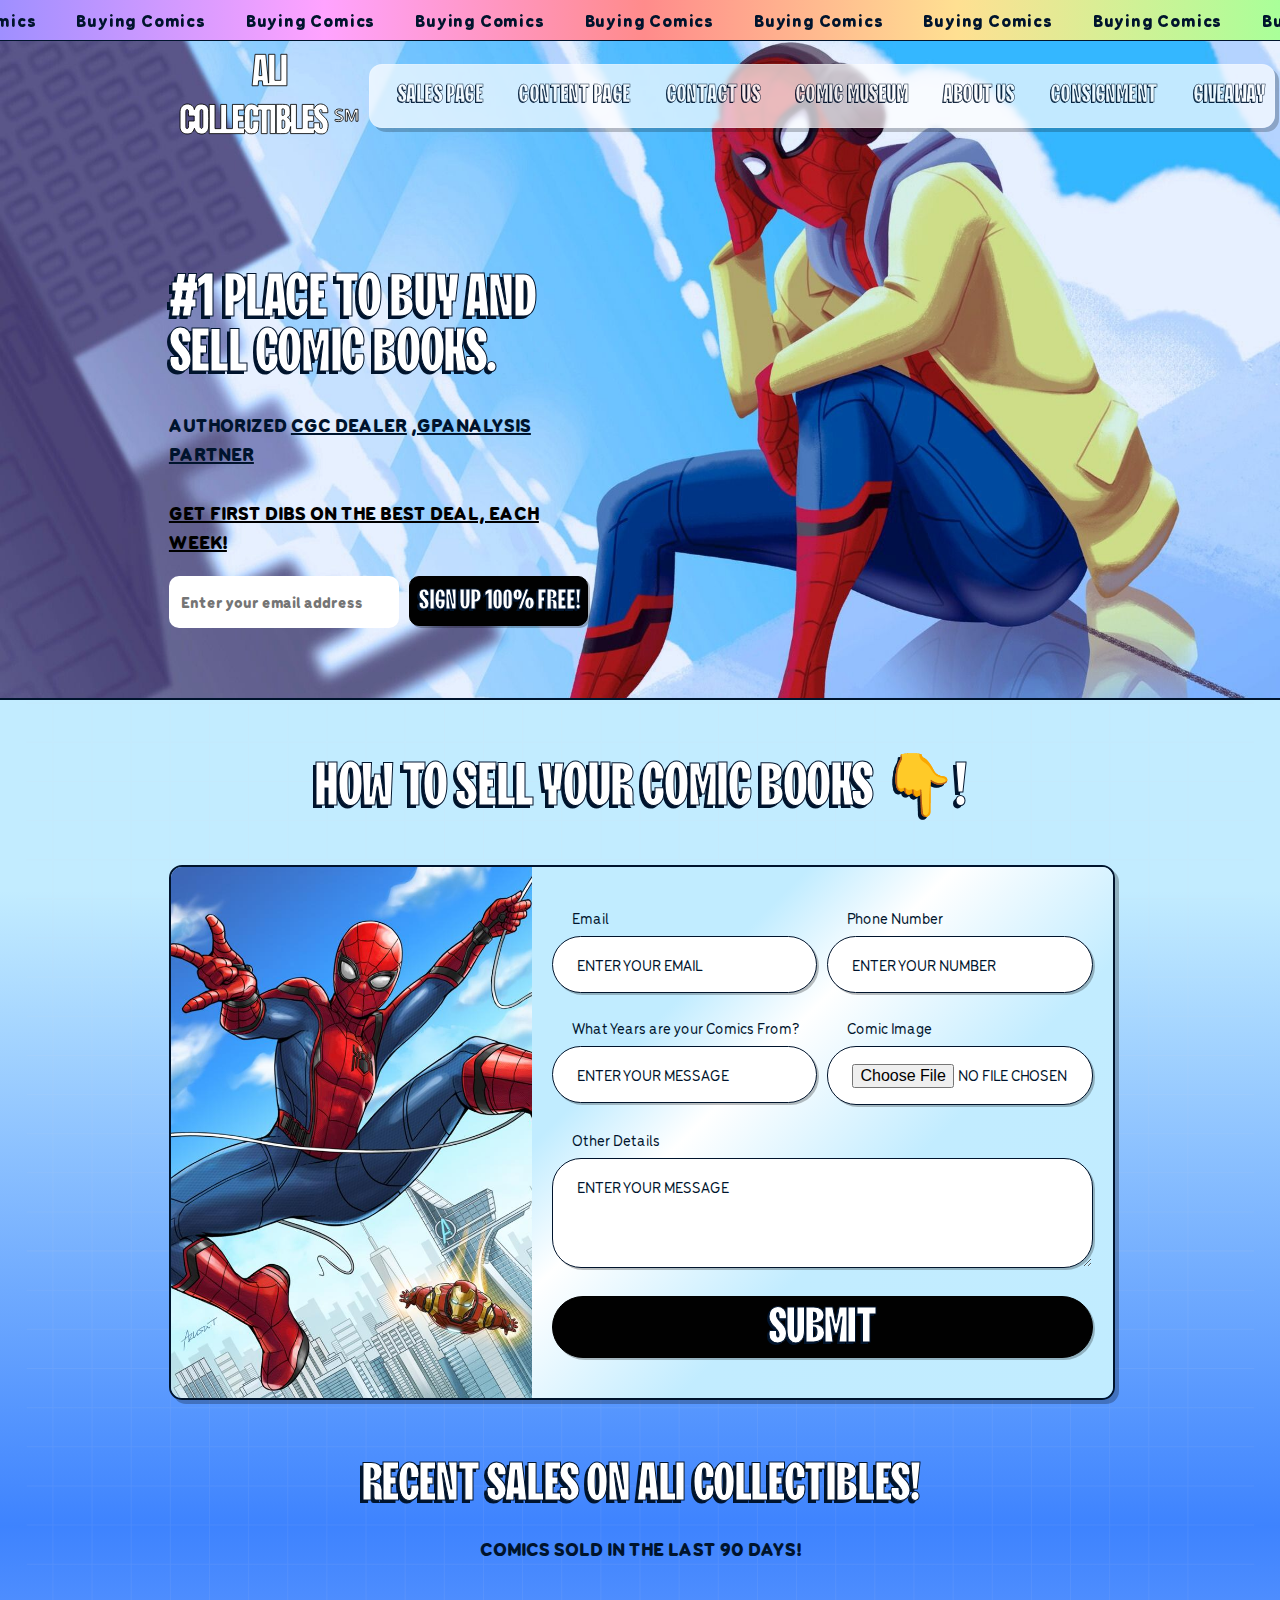
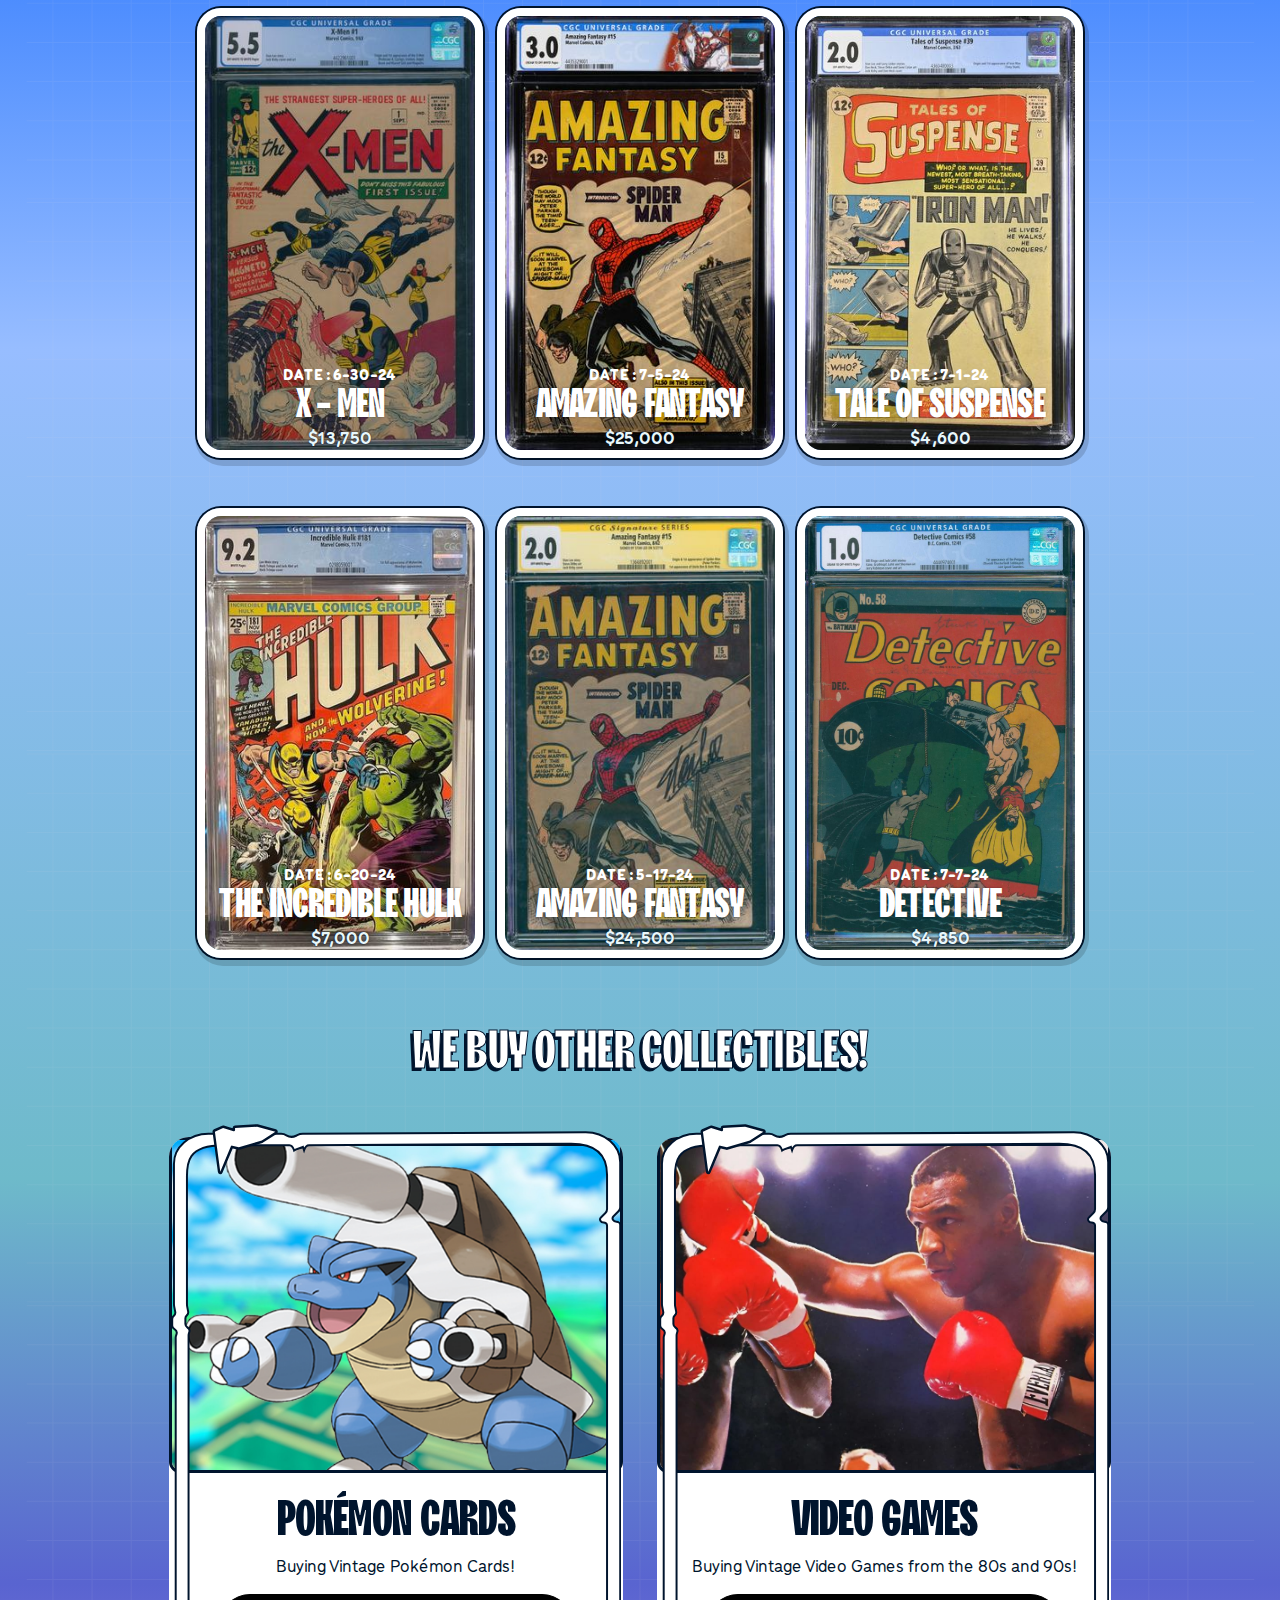
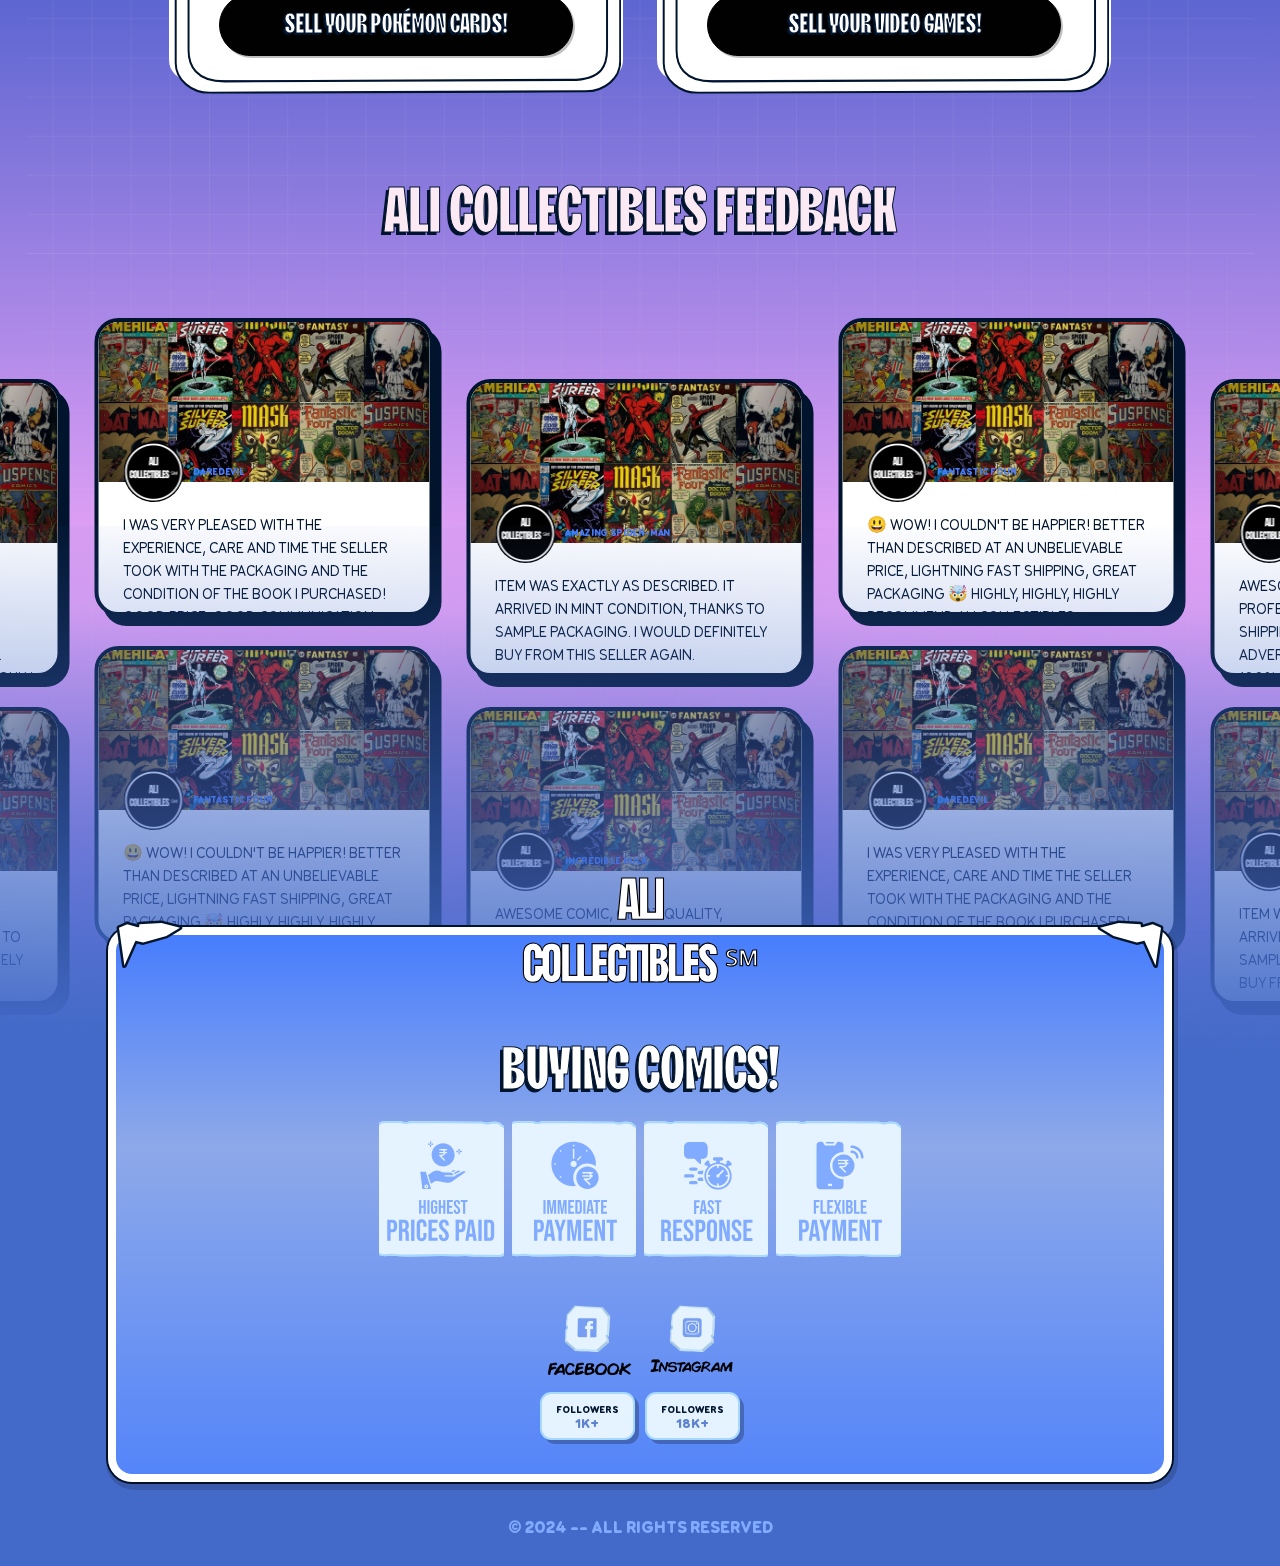
<file: index.html>
<!DOCTYPE html>
<html lang="en">

<head>
  <link rel="stylesheet" href="css/font.css" />
  <meta charset="UTF-8" />
  <meta name="viewport" content="width=device-width, initial-scale=1.0" />
  <title>Ali Collectibles | #1 place to buy and sell comic books.</title>
  <link rel="stylesheet" href="css/extra.css" />
  <link rel="stylesheet" href="css/style.css" />
</head>

<body>
  <header class="heroSection">
    <section class="announcementBar">
      <div class="announcementContent">
        <div class="announcementText">
          <a class="announcementLink" target="_blank">Buying Comics</a>
        </div>
        <div class="announcementText" aria-hidden="true">
          <a class="announcementLink" target="_blank">Buying Comics</a>
        </div>
        <div class="announcementText" aria-hidden="true">
          <a class="announcementLink" target="_blank">Buying Comics</a>
        </div>
        <div class="announcementText" aria-hidden="true">
          <a class="announcementLink" target="_blank">Buying Comics</a>
        </div>
        <div class="announcementText">
          <a class="announcementLink" target="_blank">Buying Comics</a>
        </div>
        <div class="announcementText" aria-hidden="true">
          <a class="announcementLink" target="_blank">Buying Comics</a>
        </div>
        <div class="announcementText" aria-hidden="true">
          <a class="announcementLink" target="_blank">Buying Comics</a>
        </div>
        <div class="announcementText" aria-hidden="true">
          <a class="announcementLink" target="_blank">Buying Comics</a>
        </div>
        <div class="announcementText">
          <a class="announcementLink" target="_blank">Buying Comics</a>
        </div>
        <div class="announcementText" aria-hidden="true">
          <a class="announcementLink" target="_blank">Buying Comics</a>
        </div>
        <div class="announcementText" aria-hidden="true">
          <a class="announcementLink" target="_blank">Buying Comics</a>
        </div>
        <div class="announcementText" aria-hidden="true">
          <a class="announcementLink" target="_blank">Buying Comics</a>
        </div>
      </div>
    </section>

    <nav class="max-width" id="myHeader">
      <div class="desktopHeader">
        <a class="logo" href="/">
          <img src="assets/svg/logo.svg" alt="Ali Collectibles Logo" />
        </a>
        <div class="headerNav">
          <a class="navLink" href="https://www.instagram.com/alicollectibles/" target="_blank">Sales Page</a>
          <a class="navLink" href="https://www.instagram.com/kryptonite/" target="_blank">Content Page </a>
          <a class="navLink" href="/contact-us.html">Contact Us</a>
          <a class="navLink" href="/comic-museum.html">Comic Museum</a>
          <a class="navLink" href="/about-us.html">About Us</a>
          <a class="navLink" href="/consignment.html">Consignment</a>
          <a class="navLink" href="/giveaway.html">Giveaway</a>

        </div>
      </div>

      <div class="mobileHeader">
        <div class="expandedMenu" id="expandedMenu">
          <div class="expandedMenuContent">
            <a class="menuLink" href="https://www.instagram.com/alicollectibles/" target="_blank">Sales Page</a>
            <a class="menuLink" href="https://www.instagram.com/kryptonite/" target="_blank">Content Page </a>
            <a class="menuLink" href="/contact-us.html">Contact Us</a>
            <a class="menuLink" href="/comic-museum.html">Comic Museum</a>
            <a class="menuLink" href="/about-us.html">About Us</a>
            <a class="menuLink" href="/consignment.html">Consignment</a>
            <a class="menuLink" href="/giveaway.html">Giveaway</a>
          </div>
        </div>
        <div class="humBurger" id="humBurgerIcon">
          <svg width="45" height="40" viewBox="0 0 45 40" fill="none" xmlns="http://www.w3.org/2000/svg">
            <path d="M13 13H32" stroke="#33336C" stroke-width="3" stroke-linecap="round" class="line line1"></path>
            <path d="M13 20H32" stroke="#33336C" stroke-width="3" stroke-linecap="round" class="line line2"></path>
            <path d="M13 27H32" stroke="#33336C" stroke-width="3" stroke-linecap="round" class="line line3"></path>
          </svg>
        </div>
        <a class="logo" href="/">
          <img src="assets/svg/logo.svg" alt="Ali Collectibles Logo" />
        </a>
      </div>
    </nav>
    <div class="max-width hero-wrapper">
      <div class="hero-content">
        <div class="heading">#1 place to buy and sell comic books.
        </div>
        <div class="subheading">Authorized <a href="https://www.cgccomics.com/"><u>CGC Dealer</u></a> ,<a
            href="https://comics.gpanalysis.com/"><u>GPAnalysis Partner</u></a>
        </div>
        <div class="newsletterContainer">
          <div class="subheading"><u>Get first dibs on the best
              deal, each week!</u>
          </div>
          <div class="newsletter">
            <input type="email" placeholder="Enter your email address">
            <button class="pink-btn"><span>Sign up 100% Free!
              </span></button>
          </div>
        </div>
      </div>
    </div>
  </header>

  <div class="view-home">
    <section class="max-width" id="buyingForm">
      <div class="heading" style="margin:50px auto; text-align: center;">How to Sell your Comic Books 👇!</div>
      <div class="contact-container">
        <div class="contact-image"></div>
        <div class="contact-form">
          <form>
            <div class="inputGroup">
              <div style="width: 100%;">
                <label for="email">Email</label>
                <input type="email" id="email" name="email" placeholder="Enter your Email" required>
              </div>
              <div style="width: 100%;">
                <label for="number">Phone Number</label>
                <input type="text" id="number" name="number" placeholder="Enter your Number" required>
              </div>
            </div>
            <div class="inputGroup">
              <div style="width: 100%;">
                <label for="date">What Years are your Comics From?</label>
                <input required="" type="text" name="date" id="date" placeholder="Enter Your Message">
              </div>
              <div style="width: 100%;">
                <label for="file">Comic Image</label>
                <input type="file" name="file" id="file" accept=".jpg, .jpeg, .png, .mp4, .webp">
              </div>
            </div>
            <div style="width: 100%;">
              <label for="message">Other Details</label>
              <textarea id="message" name="message" placeholder="Enter your Message" required></textarea>
            </div>
            <button class="pink-btn"><span>Submit
              </span></button>
          </form>
        </div>
      </div>
    </section>

    <section class="max-width">
      <div class="pudgy-sale">
        <div class="inner-content">
          <div class="heading">Recent Sales on Ali Collectibles!</div>
          <div class="subheading" style="padding: 15px 0;">
            Comics Sold in the Last 90 Days!
          </div>
        </div>
        <div class="blocks">
          <a class="card-wrapper">
            <span>
              <div class="block">
                <div class="img-wrapper">
                  <img alt="comic" src="assets/images/comic/one.jpg"> <img alt="comic"
                    src="assets/images/comic/hoverOne.jpg">
                </div>
                <div class="block-inner">
                  <p class="type">Date : 6-30-24</p>
                  <p class="name">X - MEN</p>
                  <div class="price">
                    <p>
                      $13,750
                    </p>
                  </div>
                  <button class="pink-btn">
                    <span onclick="window.location.href='#buyingForm'">
                      Sell Your Collection
                    </span>
                  </button>
                </div>
              </div>
            </span>
          </a>
          <a class="card-wrapper">
            <span>
              <div class="block">
                <div class="img-wrapper">
                  <img alt="comic" src="assets/images/comic/two.jpg"> <img alt="comic"
                    src="assets/images/comic/hoverTwo.jpg">
                </div>
                <div class="block-inner">
                  <p class="type">Date : 7-5-24 </p>
                  <p class="name">Amazing Fantasy</p>
                  <div class="price">
                    <p>
                      $25,000
                    </p>
                  </div>
                  <button class="pink-btn">
                    <span onclick="window.location.href='#buyingForm'">
                      Sell Your Collection
                    </span>
                  </button>
                </div>
              </div>
            </span>
          </a>
          <a class="card-wrapper">
            <span>
              <div class="block">
                <div class="img-wrapper">
                  <img alt="comic" src="assets/images/comic/three.jpg">
                  <img alt="comic" src="assets/images/comic/hoverThree.jpg">
                </div>
                <div class="block-inner">
                  <p class="type">Date : 7-1-24</p>
                  <p class="name">Tale Of Suspense</p>
                  <div class="price">
                    <p>
                      $4,600
                    </p>
                  </div>
                  <button class="pink-btn">
                    <span onclick="window.location.href='#buyingForm'">
                      Sell Your Collection
                    </span>
                  </button>
                </div>
              </div>
            </span>
          </a>
          <a class="card-wrapper">
            <span>
              <div class="block">
                <div class="img-wrapper">
                  <img alt="comic" src="assets/images/comic/four.jpg">
                  <img alt="comic" src="assets/images/comic/hoverFour.jpg">
                </div>
                <div class="block-inner">
                  <p class="type">Date : 6-20-24</p>
                  <p class="name">The Incredible Hulk</p>
                  <div class="price">
                    <p>
                      $7,000
                    </p>
                  </div>
                  <button class="pink-btn">
                    <span onclick="window.location.href='#buyingForm'">
                      Sell Your Collection
                    </span>
                  </button>
                </div>
              </div>
            </span>
          </a>
          <a class="card-wrapper">
            <span>
              <div class="block">
                <div class="img-wrapper">
                  <img alt="comic" src="assets/images/comic/five.jpg">
                  <img alt="comic" src="assets/images/comic/hoverFive.jpg">
                </div>
                <div class="block-inner">
                  <p class="type">Date : 5-17-24 </p>
                  <p class="name">Amazing Fantasy</p>
                  <div class="price">
                    <p>
                      $24,500
                    </p>
                  </div>
                  <button class="pink-btn">
                    <span onclick="window.location.href='#buyingForm'">
                      Sell Your Collection
                    </span>
                  </button>
                </div>
              </div>
            </span>
          </a>
          <a class="card-wrapper">
            <span>
              <div class="block">
                <div class="img-wrapper">
                  <img alt="comic" src="assets/images/comic/six.jpg">
                  <img alt="comic" src="assets/images/comic/hoverSix.jpg">
                </div>
                <div class="block-inner">
                  <p class="type">Date : 7-7-24</p>
                  <p class="name">Detective</p>
                  <div class="price">
                    <p>
                      $4,850
                    </p>
                  </div>
                  <button class="pink-btn">
                    <span onclick="window.location.href='#buyingForm'">
                      Sell Your Collection
                    </span>
                  </button>
                </div>
              </div>
            </span>
          </a>
        </div>
      </div>
    </section>

    <section class="max-width">
      <div class="inner-content">
        <div class="heading">We Buy Other Collectibles!</div>
      </div>
      <div class="fifty-fifty-tiles">
        <div class="tile-wrapper">
          <a class="tile">
            <img src="assets/svg/tile.svg" alt="" class="frame">
            <div class="tile-inner">
              <div class="top">
                <img alt="New Releases" src="assets/images/pokemonCard.webp">
              </div>
              <div class="bottom">
                <p class="title">Pokémon Cards</p>
                <p class="copy">Buying Vintage Pokémon Cards!</p>
                <button class="pink-btn">
                  <span onclick="window.location.href='#buyingForm'">
                    Sell your Pokémon Cards!
                  </span></button>
              </div>
            </div>
          </a>


          <a class="tile">
            <img src="assets/svg/tile.svg" alt="" class="frame">
            <div class="tile-inner">
              <div class="top">
                <img alt="New Releases" src="assets/images/mike.jpg">
              </div>
              <div class="bottom">
                <p class="title">Video Games</p>
                <p class="copy">Buying Vintage Video Games from the 80s and 90s!</p>
                <button class="pink-btn"><span onclick="window.location.href='#buyingForm'">Sell your Video Games!
                  </span></button>
              </div>
            </div>
          </a>
        </div>
      </div>
    </section>
    <section class="footer">
      <footer>
        <div class="top">
          <p class="footer-header" style="margin: 20px auto !important;">Ali Collectibles Feedback</p>
        </div>
        <div class="marquee footer-marquee" style="margin-top: 20px;">
          <div class="inner">
            <div class="group">
              <div class="block-wrapper">
                <div class="block">
                  <img src="assets/images/review.jpg">
                  <div class="top-block">
                    <div class="img-wrapper">
                      <img src="assets/images/user/four.png">
                    </div>
                    <div class="text-wrapper">
                      <p>Fantastic Four</p>
                    </div>
                  </div>
                  <p class="copy">😃 WOW! I couldn't be happier! Better than described at an unbelievable price,
                    Lightning fast shipping, great packaging 🤯 highly, Highly, HIGHLY RECOMMEND ALI COLLECTIBLES ⭐⭐⭐⭐⭐
                    Thank you so much ✌️
                  </p>
                </div>
                <div class="block">
                  <img src="assets/images/review.jpg">
                  <div class="top-block">
                    <div class="img-wrapper">
                      <img src="assets/images/user/three.png">
                    </div>
                    <div class="text-wrapper">
                      <p>Daredevil</p>
                    </div>
                  </div>
                  <p class="copy">I was very pleased with the experience, care and time the seller took with the
                    packaging and the condition of the book I purchased! Good price, good communication and quick
                    shipping. I appreciate everything!!
                  </p>
                </div>
              </div>
              <div class="block-wrapper">
                <div class="block">
                  <img src="assets/images/review.jpg">
                  <div class="top-block">
                    <div class="img-wrapper">
                      <img src="assets/images/user/two.png">
                    </div>
                    <div class="text-wrapper">
                      <p>INCREDIBLE HULK
                      </p>
                    </div>
                  </div>
                  <p class="copy">Awesome Comic, Great Quality, Professional packaging and shipping. Book was just as
                    advertised and delivered on time. 100% top notch experience and Highly recommend buying from this
                    seller if you are looking to add to your collection.
                  </p>
                </div>
                <div class="block">
                  <img src="assets/images/review.jpg">
                  <div class="top-block">
                    <div class="img-wrapper">
                      <img src="assets/images/user/one.png">
                    </div>
                    <div class="text-wrapper">
                      <p>Amazing Spider-Man
                      </p>
                    </div>
                  </div>
                  <p class="copy">Item was exactly as described. It arrived in mint condition, thanks to sample
                    packaging. I would definitely buy from this seller again.
                  </p>
                </div>
              </div>
              <div class="block-wrapper">
                <div class="block">
                  <img src="assets/images/review.jpg">
                  <div class="top-block">
                    <div class="img-wrapper">
                      <img src="assets/images/user/three.png">
                    </div>
                    <div class="text-wrapper">
                      <p>Daredevil</p>
                    </div>
                  </div>
                  <p class="copy">I was very pleased with the experience, care and time the seller took with the
                    packaging and the condition of the book I purchased! Good price, good communication and quick
                    shipping. I appreciate everything!!
                  </p>
                </div>
                <div class="block">
                  <img src="assets/images/review.jpg">
                  <div class="top-block">
                    <div class="img-wrapper">
                      <img src="assets/images/user/four.png">
                    </div>
                    <div class="text-wrapper">
                      <p>Fantastic Four</p>
                    </div>
                  </div>
                  <p class="copy">😃 WOW! I couldn't be happier! Better than described at an unbelievable price,
                    Lightning fast shipping, great packaging 🤯 highly, Highly, HIGHLY RECOMMEND ALI COLLECTIBLES ⭐⭐⭐⭐⭐
                    Thank you so much ✌️
                  </p>
                </div>
              </div>
              <div class="block-wrapper">
                <div class="block">
                  <img src="assets/images/review.jpg">
                  <div class="top-block">
                    <div class="img-wrapper">
                      <img src="assets/images/user/one.png">
                    </div>
                    <div class="text-wrapper">
                      <p>Amazing Spider-Man
                      </p>
                    </div>
                  </div>
                  <p class="copy">Item was exactly as described. It arrived in mint condition, thanks to sample
                    packaging. I would definitely buy from this seller again.
                  </p>
                </div>
                <div class="block">
                  <img src="assets/images/review.jpg">
                  <div class="top-block">
                    <div class="img-wrapper">
                      <img src="assets/images/user/two.png">
                    </div>
                    <div class="text-wrapper">
                      <p>INCREDIBLE HULK
                      </p>
                    </div>
                  </div>
                  <p class="copy">Awesome Comic, Great Quality, Professional packaging and shipping. Book was just as
                    advertised and delivered on time. 100% top notch experience and Highly recommend buying from this
                    seller if you are looking to add to your collection.
                  </p>
                </div>
              </div>
              <div class="block-wrapper">
                <div class="block">
                  <img src="assets/images/review.jpg">
                  <div class="top-block">
                    <div class="img-wrapper">
                      <img src="assets/images/user/four.png">
                    </div>
                    <div class="text-wrapper">
                      <p>Fantastic Four</p>
                    </div>
                  </div>
                  <p class="copy">😃 WOW! I couldn't be happier! Better than described at an unbelievable price,
                    Lightning fast shipping, great packaging 🤯 highly, Highly, HIGHLY RECOMMEND ALI COLLECTIBLES ⭐⭐⭐⭐⭐
                    Thank you so much ✌️
                  </p>
                </div>
                <div class="block">
                  <img src="assets/images/review.jpg">
                  <div class="top-block">
                    <div class="img-wrapper">
                      <img src="assets/images/user/three.png">
                    </div>
                    <div class="text-wrapper">
                      <p>Daredevil</p>
                    </div>
                  </div>
                  <p class="copy">I was very pleased with the experience, care and time the seller took with the
                    packaging and the condition of the book I purchased! Good price, good communication and quick
                    shipping. I appreciate everything!!
                  </p>
                </div>
              </div>
              <div class="block-wrapper">
                <div class="block">
                  <img src="assets/images/review.jpg">
                  <div class="top-block">
                    <div class="img-wrapper">
                      <img src="assets/images/user/two.png">
                    </div>
                    <div class="text-wrapper">
                      <p>INCREDIBLE HULK
                      </p>
                    </div>
                  </div>
                  <p class="copy">Awesome Comic, Great Quality, Professional packaging and shipping. Book was just as
                    advertised and delivered on time. 100% top notch experience and Highly recommend buying from this
                    seller if you are looking to add to your collection.
                  </p>
                </div>
                <div class="block">
                  <img src="assets/images/review.jpg">
                  <div class="top-block">
                    <div class="img-wrapper">
                      <img src="assets/images/user/one.png">
                    </div>
                    <div class="text-wrapper">
                      <p>Amazing Spider-Man
                      </p>
                    </div>
                  </div>
                  <p class="copy">Item was exactly as described. It arrived in mint condition, thanks to sample
                    packaging. I would definitely buy from this seller again.
                  </p>
                </div>
              </div>
              <div class="block-wrapper">
                <div class="block">
                  <img src="assets/images/review.jpg">
                  <div class="top-block">
                    <div class="img-wrapper">
                      <img src="assets/images/user/three.png">
                    </div>
                    <div class="text-wrapper">
                      <p>Daredevil</p>
                    </div>
                  </div>
                  <p class="copy">I was very pleased with the experience, care and time the seller took with the
                    packaging and the condition of the book I purchased! Good price, good communication and quick
                    shipping. I appreciate everything!!
                  </p>
                </div>
                <div class="block">
                  <img src="assets/images/review.jpg">
                  <div class="top-block">
                    <div class="img-wrapper">
                      <img src="assets/images/user/four.png">
                    </div>
                    <div class="text-wrapper">
                      <p>Fantastic Four</p>
                    </div>
                  </div>
                  <p class="copy">😃 WOW! I couldn't be happier! Better than described at an unbelievable price,
                    Lightning fast shipping, great packaging 🤯 highly, Highly, HIGHLY RECOMMEND ALI COLLECTIBLES ⭐⭐⭐⭐⭐
                    Thank you so much ✌️
                  </p>
                </div>
              </div>
              <div class="block-wrapper">
                <div class="block">
                  <img src="assets/images/review.jpg">
                  <div class="top-block">
                    <div class="img-wrapper">
                      <img src="assets/images/user/one.png">
                    </div>
                    <div class="text-wrapper">
                      <p>Amazing Spider-Man
                      </p>
                    </div>
                  </div>
                  <p class="copy">Item was exactly as described. It arrived in mint condition, thanks to sample
                    packaging. I would definitely buy from this seller again.
                  </p>
                </div>
                <div class="block">
                  <img src="assets/images/review.jpg">
                  <div class="top-block">
                    <div class="img-wrapper">
                      <img src="assets/images/user/two.png">
                    </div>
                    <div class="text-wrapper">
                      <p>INCREDIBLE HULK
                      </p>
                    </div>
                  </div>
                  <p class="copy">Awesome Comic, Great Quality, Professional packaging and shipping. Book was just as
                    advertised and delivered on time. 100% top notch experience and Highly recommend buying from this
                    seller if you are looking to add to your collection.
                  </p>
                </div>
              </div>
              <div class="block-wrapper">
                <div class="block">
                  <img src="assets/images/review.jpg">
                  <div class="top-block">
                    <div class="img-wrapper">
                      <img src="assets/images/user/four.png">
                    </div>
                    <div class="text-wrapper">
                      <p>Fantastic Four</p>
                    </div>
                  </div>
                  <p class="copy">😃 WOW! I couldn't be happier! Better than described at an unbelievable price,
                    Lightning fast shipping, great packaging 🤯 highly, Highly, HIGHLY RECOMMEND ALI COLLECTIBLES ⭐⭐⭐⭐⭐
                    Thank you so much ✌️
                  </p>
                </div>
                <div class="block">
                  <img src="assets/images/review.jpg">
                  <div class="top-block">
                    <div class="img-wrapper">
                      <img src="assets/images/user/three.png">
                    </div>
                    <div class="text-wrapper">
                      <p>Daredevil</p>
                    </div>
                  </div>
                  <p class="copy">I was very pleased with the experience, care and time the seller took with the
                    packaging and the condition of the book I purchased! Good price, good communication and quick
                    shipping. I appreciate everything!!
                  </p>
                </div>
              </div>
              <div class="block-wrapper">
                <div class="block">
                  <img src="assets/images/review.jpg">
                  <div class="top-block">
                    <div class="img-wrapper">
                      <img src="assets/images/user/two.png">
                    </div>
                    <div class="text-wrapper">
                      <p>INCREDIBLE HULK
                      </p>
                    </div>
                  </div>
                  <p class="copy">Awesome Comic, Great Quality, Professional packaging and shipping. Book was just as
                    advertised and delivered on time. 100% top notch experience and Highly recommend buying from this
                    seller if you are looking to add to your collection.
                  </p>
                </div>
                <div class="block">
                  <img src="assets/images/review.jpg">
                  <div class="top-block">
                    <div class="img-wrapper">
                      <img src="assets/images/user/one.png">
                    </div>
                    <div class="text-wrapper">
                      <p>Amazing Spider-Man
                      </p>
                    </div>
                  </div>
                  <p class="copy">Item was exactly as described. It arrived in mint condition, thanks to sample
                    packaging. I would definitely buy from this seller again.
                  </p>
                </div>
              </div>
              <div class="block-wrapper">
                <div class="block">
                  <img src="assets/images/review.jpg">
                  <div class="top-block">
                    <div class="img-wrapper">
                      <img src="assets/images/user/three.png">
                    </div>
                    <div class="text-wrapper">
                      <p>Daredevil</p>
                    </div>
                  </div>
                  <p class="copy">I was very pleased with the experience, care and time the seller took with the
                    packaging and the condition of the book I purchased! Good price, good communication and quick
                    shipping. I appreciate everything!!
                  </p>
                </div>
                <div class="block">
                  <img src="assets/images/review.jpg">
                  <div class="top-block">
                    <div class="img-wrapper">
                      <img src="assets/images/user/four.png">
                    </div>
                    <div class="text-wrapper">
                      <p>Fantastic Four</p>
                    </div>
                  </div>
                  <p class="copy">😃 WOW! I couldn't be happier! Better than described at an unbelievable price,
                    Lightning fast shipping, great packaging 🤯 highly, Highly, HIGHLY RECOMMEND ALI COLLECTIBLES ⭐⭐⭐⭐⭐
                    Thank you so much ✌️
                  </p>
                </div>
              </div>
              <div class="block-wrapper">
                <div class="block">
                  <img src="assets/images/review.jpg">
                  <div class="top-block">
                    <div class="img-wrapper">
                      <img src="assets/images/user/one.png">
                    </div>
                    <div class="text-wrapper">
                      <p>Amazing Spider-Man
                      </p>
                    </div>
                  </div>
                  <p class="copy">Item was exactly as described. It arrived in mint condition, thanks to sample
                    packaging. I would definitely buy from this seller again.
                  </p>
                </div>
                <div class="block">
                  <img src="assets/images/review.jpg">
                  <div class="top-block">
                    <div class="img-wrapper">
                      <img src="assets/images/user/two.png">
                    </div>
                    <div class="text-wrapper">
                      <p>INCREDIBLE HULK
                      </p>
                    </div>
                  </div>
                  <p class="copy">Awesome Comic, Great Quality, Professional packaging and shipping. Book was just as
                    advertised and delivered on time. 100% top notch experience and Highly recommend buying from this
                    seller if you are looking to add to your collection.
                  </p>
                </div>
              </div>
              <div class="block-wrapper">
                <div class="block">
                  <img src="assets/images/review.jpg">
                  <div class="top-block">
                    <div class="img-wrapper">
                      <img src="assets/images/user/four.png">
                    </div>
                    <div class="text-wrapper">
                      <p>Fantastic Four</p>
                    </div>
                  </div>
                  <p class="copy">😃 WOW! I couldn't be happier! Better than described at an unbelievable price,
                    Lightning fast shipping, great packaging 🤯 highly, Highly, HIGHLY RECOMMEND ALI COLLECTIBLES ⭐⭐⭐⭐⭐
                    Thank you so much ✌️
                  </p>
                </div>
                <div class="block">
                  <img src="assets/images/review.jpg">
                  <div class="top-block">
                    <div class="img-wrapper">
                      <img src="assets/images/user/three.png">
                    </div>
                    <div class="text-wrapper">
                      <p>Daredevil</p>
                    </div>
                  </div>
                  <p class="copy">I was very pleased with the experience, care and time the seller took with the
                    packaging and the condition of the book I purchased! Good price, good communication and quick
                    shipping. I appreciate everything!!
                  </p>
                </div>
              </div>
              <div class="block-wrapper">
                <div class="block">
                  <img src="assets/images/review.jpg">
                  <div class="top-block">
                    <div class="img-wrapper">
                      <img src="assets/images/user/two.png">
                    </div>
                    <div class="text-wrapper">
                      <p>INCREDIBLE HULK
                      </p>
                    </div>
                  </div>
                  <p class="copy">Awesome Comic, Great Quality, Professional packaging and shipping. Book was just as
                    advertised and delivered on time. 100% top notch experience and Highly recommend buying from this
                    seller if you are looking to add to your collection.
                  </p>
                </div>
                <div class="block">
                  <img src="assets/images/review.jpg">
                  <div class="top-block">
                    <div class="img-wrapper">
                      <img src="assets/images/user/one.png">
                    </div>
                    <div class="text-wrapper">
                      <p>Amazing Spider-Man
                      </p>
                    </div>
                  </div>
                  <p class="copy">Item was exactly as described. It arrived in mint condition, thanks to sample
                    packaging. I would definitely buy from this seller again.
                  </p>
                </div>
              </div>
              <div class="block-wrapper">
                <div class="block">
                  <img src="assets/images/review.jpg">
                  <div class="top-block">
                    <div class="img-wrapper">
                      <img src="assets/images/user/three.png">
                    </div>
                    <div class="text-wrapper">
                      <p>Daredevil</p>
                    </div>
                  </div>
                  <p class="copy">I was very pleased with the experience, care and time the seller took with the
                    packaging and the condition of the book I purchased! Good price, good communication and quick
                    shipping. I appreciate everything!!
                  </p>
                </div>
                <div class="block">
                  <img src="assets/images/review.jpg">
                  <div class="top-block">
                    <div class="img-wrapper">
                      <img src="assets/images/user/four.png">
                    </div>
                    <div class="text-wrapper">
                      <p>Fantastic Four</p>
                    </div>
                  </div>
                  <p class="copy">😃 WOW! I couldn't be happier! Better than described at an unbelievable price,
                    Lightning fast shipping, great packaging 🤯 highly, Highly, HIGHLY RECOMMEND ALI COLLECTIBLES ⭐⭐⭐⭐⭐
                    Thank you so much ✌️
                  </p>
                </div>
              </div>
              <div class="block-wrapper">
                <div class="block">
                  <img src="assets/images/review.jpg">
                  <div class="top-block">
                    <div class="img-wrapper">
                      <img src="assets/images/user/one.png">
                    </div>
                    <div class="text-wrapper">
                      <p>Amazing Spider-Man
                      </p>
                    </div>
                  </div>
                  <p class="copy">Item was exactly as described. It arrived in mint condition, thanks to sample
                    packaging. I would definitely buy from this seller again.
                  </p>
                </div>
                <div class="block">
                  <img src="assets/images/review.jpg">
                  <div class="top-block">
                    <div class="img-wrapper">
                      <img src="assets/images/user/two.png">
                    </div>
                    <div class="text-wrapper">
                      <p>INCREDIBLE HULK
                      </p>
                    </div>
                  </div>
                  <p class="copy">Awesome Comic, Great Quality, Professional packaging and shipping. Book was just as
                    advertised and delivered on time. 100% top notch experience and Highly recommend buying from this
                    seller if you are looking to add to your collection.
                  </p>
                </div>
              </div>
            </div>
          </div>
        </div>

        <div class="bottom">
          <img src="assets/svg/cornerLeft.svg" class="svg-left" alt="">
          <img src="assets/svg/cornerRight.svg" class="svg-right" alt="">

          <img src="assets/svg/blackLogo.svg" class="pengu-logo" alt="logo" />
          <div class="heading">Buying Comics!</div>
          <div class="images">
            <img src="assets/svg/footer/one.svg" alt="">
            <img src="assets/svg/footer/two.svg" alt="">
            <img src="assets/svg/footer/three.svg" alt="">
            <img src="assets/svg/footer/four.svg" alt="">
          </div>
          <div class="socials">
            <a href="https://www.facebook.com/share/UsERHprCMkAL7am5/?mibextid=qi2Omg" target="_blank">
              <img src="assets/images/icons/youtube.png">
              <img src="assets/images/icons/youtube-white.png">
              <div class="text-wrapper">
                <p>Followers</p>
                <p><strong>1k+</strong></p>
              </div>
            </a>
            <a href="https://www.instagram.com/alicollectibles/" target="_blank">
              <img src="assets/images/icons/instagram.png">
              <img src="assets/images/icons/instagram-white.png">
              <div class="text-wrapper">
                <p>Followers</p>
                <p><strong>18k+</strong></p>
              </div>
            </a>
          </div>
        </div>
        <div class="utility-links">
          <p>© 2024 -- ALL RIGHTS RESERVED</p>
        </div>
      </footer>

    </section>

  </div>
  </main>
  <div class="popup">
    <div class="modal-container">
      <div class="contact-container">
        <span class="closePopupBtn">
          <svg role="img" width="35" height="35" viewBox="0 0 20 20" fill="none" xmlns="http://www.w3.org/2000/svg"
            class="needsclick  kl-private-reset-css-Xuajs1">
            <title id="Close Popup">Close Popup</title>
            <circle cx="10" cy="10" r="9.5" fill="rgba(0,0,0,1)" stroke="rgba(255,255,255,0)" style="cursor: pointer;">
            </circle>
            <path d="M6 6L14 14M6 14L14 6L6 14Z" stroke="#FFF" stroke-width="1.5" stroke-linecap="round"
              stroke-linejoin="round" style="cursor: pointer;"></path>
          </svg>
        </span>
        <form class="contact-form">
          <div style="width: 100%;">
            <div class="subheading">Get first dibs on the best deal, each week!</div>
            <input type="email" name="email" placeholder="Enter your Email" required>
          </div>
          <button class="pink-btn"><span>Submit
            </span></button>
        </form>
        <div class="contact-image"></div>
      </div>
    </div>
  </div>
</body>
<script src="https://cdnjs.cloudflare.com/ajax/libs/gsap/3.10.4/gsap.min.js"></script>
<script src="js/script.js"></script>

</html>
</file>
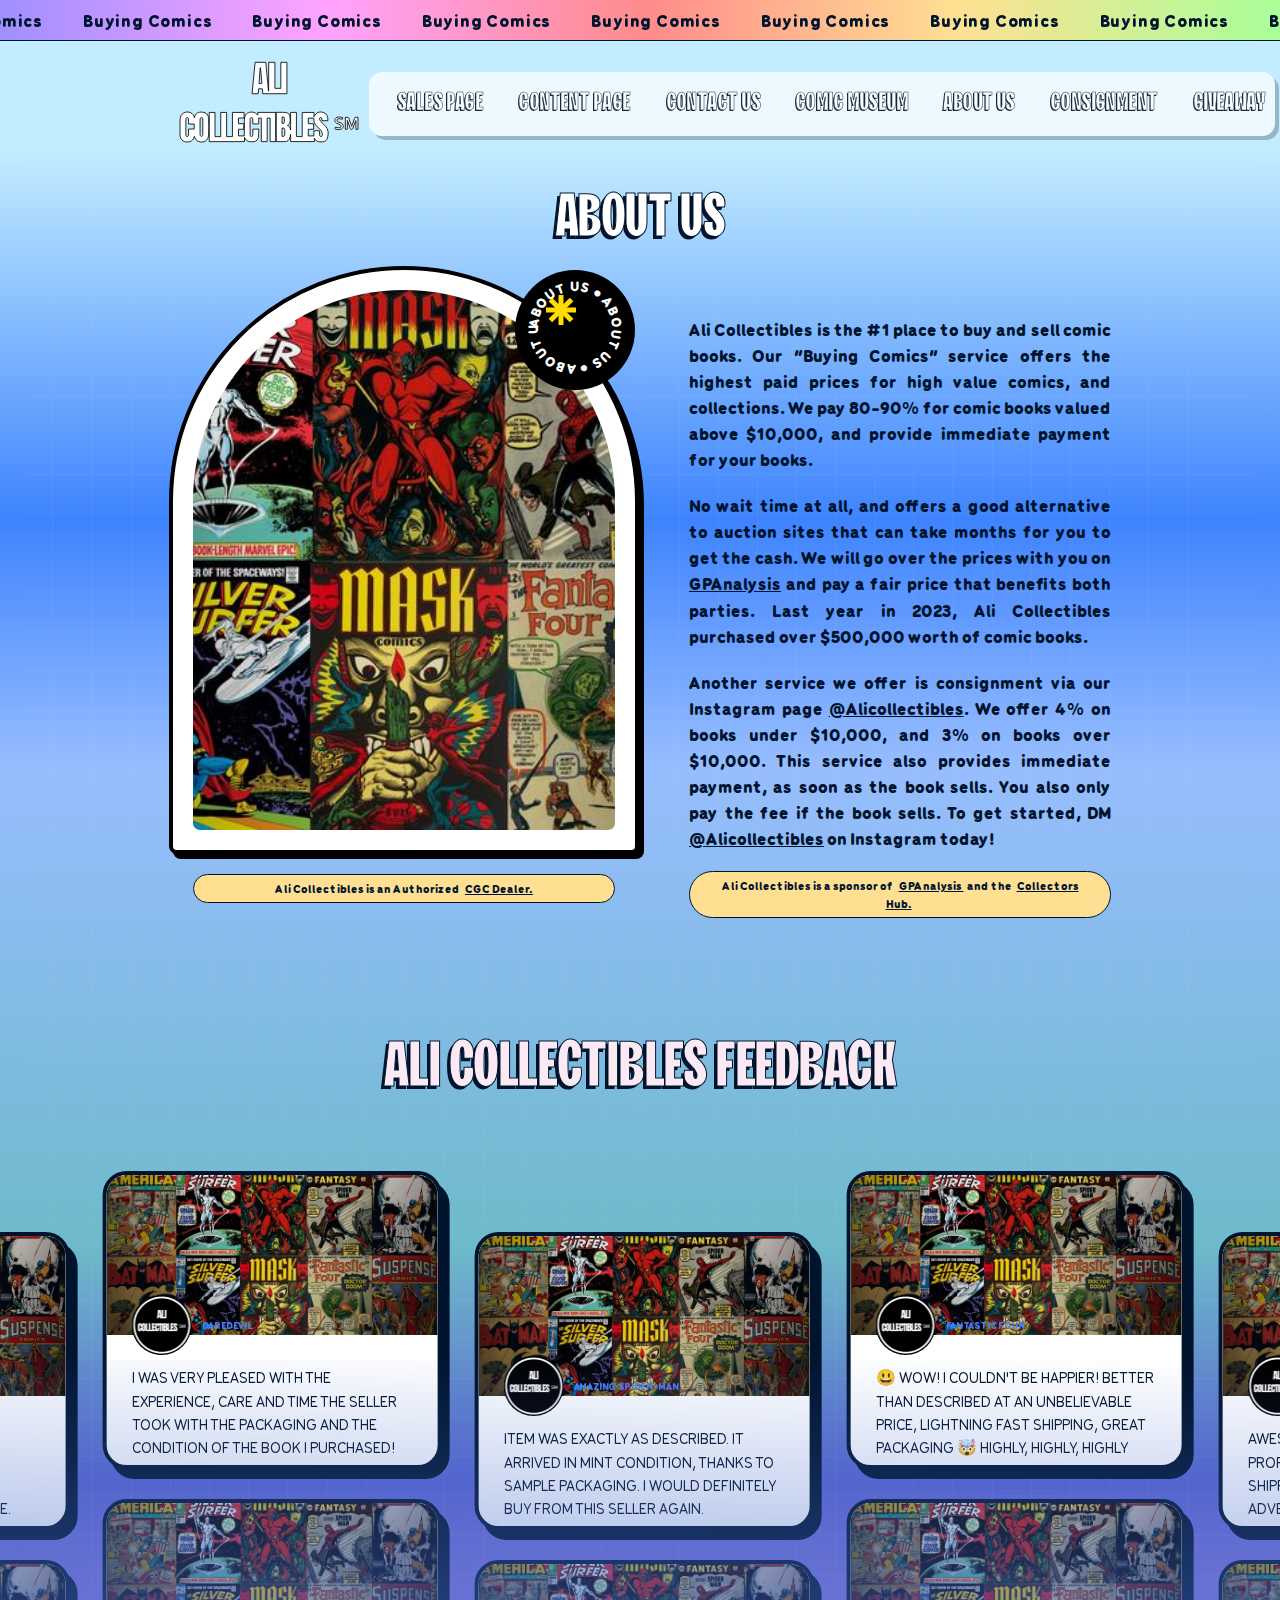
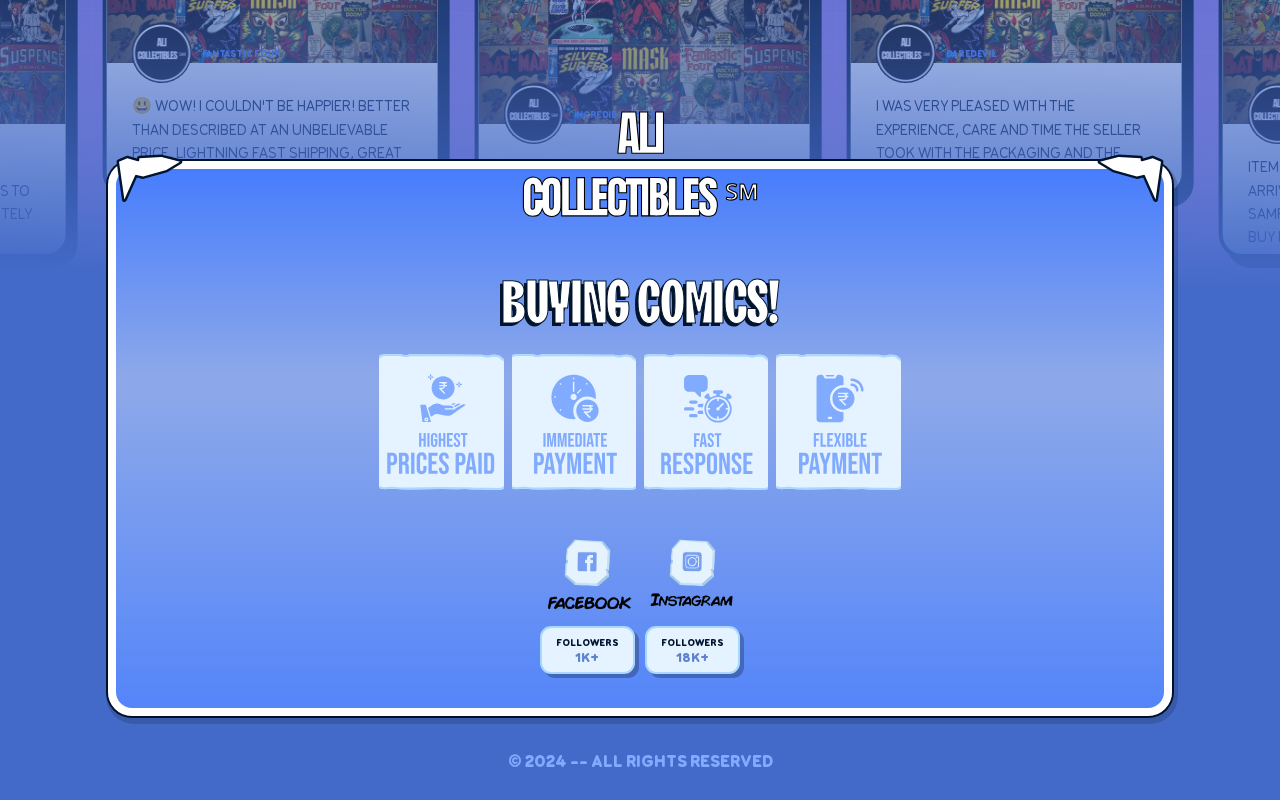
<file: about-us.html>
<!DOCTYPE html>
<html lang="en">

<head>
   <meta charset="UTF-8">
   <meta name="viewport" content="width=device-width, initial-scale=1.0">
   <title>Ali Collectibles | About Us</title>
   <link rel="stylesheet" href="css/font.css" />
   <link rel="stylesheet" href="css/extra.css" />
   <link rel="stylesheet" href="css/style.css" />
   <link rel="stylesheet" href="css/about-us.css">
</head>

<body>
   <header class="about-us-header">
      <section class="announcementBar">
         <div class="announcementContent">
            <div class="announcementText">
               <a class="announcementLink" target="_blank">Buying Comics</a>
            </div>
            <div class="announcementText" aria-hidden="true">
               <a class="announcementLink" target="_blank">Buying Comics</a>
            </div>
            <div class="announcementText" aria-hidden="true">
               <a class="announcementLink" target="_blank">Buying Comics</a>
            </div>
            <div class="announcementText" aria-hidden="true">
               <a class="announcementLink" target="_blank">Buying Comics</a>
            </div>
            <div class="announcementText">
               <a class="announcementLink" target="_blank">Buying Comics</a>
            </div>
            <div class="announcementText" aria-hidden="true">
               <a class="announcementLink" target="_blank">Buying Comics</a>
            </div>
            <div class="announcementText" aria-hidden="true">
               <a class="announcementLink" target="_blank">Buying Comics</a>
            </div>
            <div class="announcementText" aria-hidden="true">
               <a class="announcementLink" target="_blank">Buying Comics</a>
            </div>
            <div class="announcementText">
               <a class="announcementLink" target="_blank">Buying Comics</a>
            </div>
            <div class="announcementText" aria-hidden="true">
               <a class="announcementLink" target="_blank">Buying Comics</a>
            </div>
            <div class="announcementText" aria-hidden="true">
               <a class="announcementLink" target="_blank">Buying Comics</a>
            </div>
            <div class="announcementText" aria-hidden="true">
               <a class="announcementLink" target="_blank">Buying Comics</a>
            </div>
         </div>
      </section>
      <nav class="max-width" id="myHeader">
         <div class="desktopHeader">
            <a class="logo" href="/">
               <img src="assets/svg/logo.svg" alt="Ali Collectibles Logo" />
            </a>
            <div class="headerNav">
               <a class="navLink" href="https://www.instagram.com/alicollectibles/" target="_blank">Sales Page</a>
               <a class="navLink" href="https://www.instagram.com/kryptonite/" target="_blank">Content Page </a>
               <a class="navLink" href="/contact-us.html">Contact Us</a>
               <a class="navLink" href="/comic-museum.html">Comic Museum</a>
               <a class="navLink" href="/about-us.html">About Us</a>
               <a class="navLink" href="/consignment.html">Consignment</a>
               <a class="navLink" href="/giveaway.html">Giveaway</a>
            </div>
         </div>

         <div class="mobileHeader">
            <div class="expandedMenu" id="expandedMenu">
               <div class="expandedMenuContent">
                  <a class="menuLink" href="https://www.instagram.com/alicollectibles/" target="_blank">Sales Page</a>
                  <a class="menuLink" href="https://www.instagram.com/kryptonite/" target="_blank">Content Page </a>
                  <a class="menuLink" href="/contact-us.html">Contact Us</a>
                  <a class="menuLink" href="/comic-museum.html">Comic Museum</a>
                  <a class="menuLink" href="/about-us.html">About Us</a>
                  <a class="menuLink" href="/consignment.html">Consignment</a>
                  <a class="menuLink" href="/giveaway.html">Giveaway</a>
               </div>
            </div>
            <div class="humBurger" id="humBurgerIcon">
               <svg width="45" height="40" viewBox="0 0 45 40" fill="none" xmlns="http://www.w3.org/2000/svg">
                  <path d="M13 13H32" stroke="#33336C" stroke-width="3" stroke-linecap="round" class="line line1">
                  </path>
                  <path d="M13 20H32" stroke="#33336C" stroke-width="3" stroke-linecap="round" class="line line2">
                  </path>
                  <path d="M13 27H32" stroke="#33336C" stroke-width="3" stroke-linecap="round" class="line line3">
                  </path>
               </svg>
            </div>
            <a class="logo" href="/">
               <img src="assets/svg/logo.svg" alt="Ali Collectibles Logo" />
            </a>
         </div>
      </nav>
   </header>

   <div class="view-home">
      <section class="max-width">
         <div class="about-us-root">
            <div class="heading">
               About Us
            </div>
            <div class="about-us-container">
               <div class="about-us-left">
                  <img src="assets/images/review.jpg" alt="">
                  <div class="about-us-rotating-container">
                     <div class="about-us-img">
                        <svg class="text-circle" viewBox="0 0 100 100" width="100" height="100">
                           <defs>
                              <path id="frenify_1" d="M 50, 50 m -37, 0 a 37,37 0 1,1 74,0 a 37,37 0 1,1 -74,0"></path>
                           </defs>
                           <text>
                              <textPath xlink:href="#frenify_1">ABOUT US ● ABOUT US ● ABOUT US ●</textPath>
                           </text>
                        </svg>

                        <svg class="cross" xmlns="http://www.w3.org/2000/svg" xmlns:xlink="http://www.w3.org/1999/xlink"
                           version="1.1" id="Layer_1" x="0px" y="0px" viewBox="0 0 120 120"
                           style="enable-background:new 0 0 120 120;" xml:space="preserve">
                           <g>
                              <g>
                                 <rect y="50" width="120" height="20"></rect>
                              </g>
                              <g>
                                 <rect x="50" width="20" height="120"></rect>
                              </g>
                           </g>
                           <g>
                              <g>
                                 <rect x="50" y="0" transform="matrix(0.7071 -0.7071 0.7071 0.7071 -24.8528 60)"
                                    width="20" height="120"></rect>
                              </g>
                              <g>
                                 <rect x="0" y="50" transform="matrix(0.7071 -0.7071 0.7071 0.7071 -24.8528 60)"
                                    width="120" height="20"></rect>
                              </g>
                           </g>
                        </svg>
                     </div>
                  </div>
                  <div class="tagContainer">
                     <div class="tag">
                        Ali Collectibles is an Authorized
                        <a href="https://www.cgccomics.com/" style="margin-left: 3px;"><u> CGC Dealer.</u></a>
                     </div>
                     <div class="tag">
                        Ali Collectibles is a sponsor of
                        <a href="https://comics.gpanalysis.com/" style="margin: 0 3px;"><u> GPAnalysis
                           </u></a>
                        and the <a href="https://collectorshub.com.au/" style="margin: 0 3px;"><u> Collectors
                              Hub.</u></a>
                     </div>
                  </div>
               </div>

               <div class="about-us-right">
                  <div class="subheading">
                     Ali Collectibles is the #1 place to buy and sell comic books. Our “Buying Comics” service
                     offers
                     the highest paid prices for high value comics, and collections. We pay 80-90% for comic
                     books
                     valued above $10,000, and provide immediate payment for your books.
                  </div>
                  <div class="subheading">
                     No wait time at all, and offers
                     a good alternative to auction sites that can take months for you to get the cash. We will
                     go over the prices with you on
                     <a href="https://comics.gpanalysis.com/" target="_blank"><u>GPAnalysis</u></a> and pay
                     a fair price that benefits both parties. Last
                     year in
                     2023, Ali Collectibles purchased over $500,000 worth of comic books.
                  </div>
                  <div class="subheading">
                     Another service we offer is consignment via our Instagram page
                     <a href="https://www.instagram.com/alicollectibles/" target="_blank"><u>@Alicollectibles</u></a>.
                     We offer 4% on books
                     under $10,000, and 3% on
                     books over $10,000. This service also provides immediate payment, as soon as the book
                     sells. You
                     also only pay the fee if the book sells. To get started, DM <a
                        href="https://www.instagram.com/alicollectibles/" target="_blank"><u>@Alicollectibles</u></a> on
                     Instagram
                     today!
                  </div>
                  <div class="tag" id="aa">
                     Ali Collectibles is a sponsor of
                     <a href="https://comics.gpanalysis.com/" style="margin: 0 3px;"><u> GPAnalysis
                        </u></a>
                     and the <a href="https://collectorshub.com.au/" style="margin: 0 3px;"><u> Collectors
                           Hub.</u></a>
                  </div>
               </div>
            </div>
         </div>
      </section>

      <section class="footer">
         <footer>
            <div class="top">
               <p class="footer-header">Ali Collectibles Feedback</p>
            </div>
            <div class="marquee footer-marquee">
               <div class="inner">
                  <div class="group">
                     <div class="block-wrapper">
                        <div class="block">
                           <img src="assets/images/review.jpg">
                           <div class="top-block">
                              <div class="img-wrapper">
                                 <img src="assets/images/user/four.png">
                              </div>
                              <div class="text-wrapper">
                                 <p>Fantastic Four</p>
                              </div>
                           </div>
                           <p class="copy">😃 WOW! I couldn't be happier! Better than described at an unbelievable
                              price,
                              Lightning fast shipping, great packaging 🤯 highly, Highly, HIGHLY RECOMMEND ALI
                              COLLECTIBLES ⭐⭐⭐⭐⭐
                              Thank you so much ✌️
                           </p>
                        </div>
                        <div class="block">
                           <img src="assets/images/review.jpg">
                           <div class="top-block">
                              <div class="img-wrapper">
                                 <img src="assets/images/user/three.png">
                              </div>
                              <div class="text-wrapper">
                                 <p>Daredevil</p>
                              </div>
                           </div>
                           <p class="copy">I was very pleased with the experience, care and time the seller took with
                              the
                              packaging and the condition of the book I purchased! Good price, good communication and
                              quick
                              shipping. I appreciate everything!!
                           </p>
                        </div>
                     </div>
                     <div class="block-wrapper">
                        <div class="block">
                           <img src="assets/images/review.jpg">
                           <div class="top-block">
                              <div class="img-wrapper">
                                 <img src="assets/images/user/two.png">
                              </div>
                              <div class="text-wrapper">
                                 <p>INCREDIBLE HULK
                                 </p>
                              </div>
                           </div>
                           <p class="copy">Awesome Comic, Great Quality, Professional packaging and shipping. Book was
                              just as
                              advertised and delivered on time. 100% top notch experience and Highly recommend buying
                              from this
                              seller if you are looking to add to your collection.
                           </p>
                        </div>
                        <div class="block">
                           <img src="assets/images/review.jpg">
                           <div class="top-block">
                              <div class="img-wrapper">
                                 <img src="assets/images/user/one.png">
                              </div>
                              <div class="text-wrapper">
                                 <p>Amazing Spider-Man
                                 </p>
                              </div>
                           </div>
                           <p class="copy">Item was exactly as described. It arrived in mint condition, thanks to sample
                              packaging. I would definitely buy from this seller again.
                           </p>
                        </div>
                     </div>
                     <div class="block-wrapper">
                        <div class="block">
                           <img src="assets/images/review.jpg">
                           <div class="top-block">
                              <div class="img-wrapper">
                                 <img src="assets/images/user/three.png">
                              </div>
                              <div class="text-wrapper">
                                 <p>Daredevil</p>
                              </div>
                           </div>
                           <p class="copy">I was very pleased with the experience, care and time the seller took with
                              the
                              packaging and the condition of the book I purchased! Good price, good communication and
                              quick
                              shipping. I appreciate everything!!
                           </p>
                        </div>
                        <div class="block">
                           <img src="assets/images/review.jpg">
                           <div class="top-block">
                              <div class="img-wrapper">
                                 <img src="assets/images/user/four.png">
                              </div>
                              <div class="text-wrapper">
                                 <p>Fantastic Four</p>
                              </div>
                           </div>
                           <p class="copy">😃 WOW! I couldn't be happier! Better than described at an unbelievable
                              price,
                              Lightning fast shipping, great packaging 🤯 highly, Highly, HIGHLY RECOMMEND ALI
                              COLLECTIBLES ⭐⭐⭐⭐⭐
                              Thank you so much ✌️
                           </p>
                        </div>
                     </div>
                     <div class="block-wrapper">
                        <div class="block">
                           <img src="assets/images/review.jpg">
                           <div class="top-block">
                              <div class="img-wrapper">
                                 <img src="assets/images/user/one.png">
                              </div>
                              <div class="text-wrapper">
                                 <p>Amazing Spider-Man
                                 </p>
                              </div>
                           </div>
                           <p class="copy">Item was exactly as described. It arrived in mint condition, thanks to sample
                              packaging. I would definitely buy from this seller again.
                           </p>
                        </div>
                        <div class="block">
                           <img src="assets/images/review.jpg">
                           <div class="top-block">
                              <div class="img-wrapper">
                                 <img src="assets/images/user/two.png">
                              </div>
                              <div class="text-wrapper">
                                 <p>INCREDIBLE HULK
                                 </p>
                              </div>
                           </div>
                           <p class="copy">Awesome Comic, Great Quality, Professional packaging and shipping. Book was
                              just as
                              advertised and delivered on time. 100% top notch experience and Highly recommend buying
                              from this
                              seller if you are looking to add to your collection.
                           </p>
                        </div>
                     </div>
                     <div class="block-wrapper">
                        <div class="block">
                           <img src="assets/images/review.jpg">
                           <div class="top-block">
                              <div class="img-wrapper">
                                 <img src="assets/images/user/four.png">
                              </div>
                              <div class="text-wrapper">
                                 <p>Fantastic Four</p>
                              </div>
                           </div>
                           <p class="copy">😃 WOW! I couldn't be happier! Better than described at an unbelievable
                              price,
                              Lightning fast shipping, great packaging 🤯 highly, Highly, HIGHLY RECOMMEND ALI
                              COLLECTIBLES ⭐⭐⭐⭐⭐
                              Thank you so much ✌️
                           </p>
                        </div>
                        <div class="block">
                           <img src="assets/images/review.jpg">
                           <div class="top-block">
                              <div class="img-wrapper">
                                 <img src="assets/images/user/three.png">
                              </div>
                              <div class="text-wrapper">
                                 <p>Daredevil</p>
                              </div>
                           </div>
                           <p class="copy">I was very pleased with the experience, care and time the seller took with
                              the
                              packaging and the condition of the book I purchased! Good price, good communication and
                              quick
                              shipping. I appreciate everything!!
                           </p>
                        </div>
                     </div>
                     <div class="block-wrapper">
                        <div class="block">
                           <img src="assets/images/review.jpg">
                           <div class="top-block">
                              <div class="img-wrapper">
                                 <img src="assets/images/user/two.png">
                              </div>
                              <div class="text-wrapper">
                                 <p>INCREDIBLE HULK
                                 </p>
                              </div>
                           </div>
                           <p class="copy">Awesome Comic, Great Quality, Professional packaging and shipping. Book was
                              just as
                              advertised and delivered on time. 100% top notch experience and Highly recommend buying
                              from this
                              seller if you are looking to add to your collection.
                           </p>
                        </div>
                        <div class="block">
                           <img src="assets/images/review.jpg">
                           <div class="top-block">
                              <div class="img-wrapper">
                                 <img src="assets/images/user/one.png">
                              </div>
                              <div class="text-wrapper">
                                 <p>Amazing Spider-Man
                                 </p>
                              </div>
                           </div>
                           <p class="copy">Item was exactly as described. It arrived in mint condition, thanks to sample
                              packaging. I would definitely buy from this seller again.
                           </p>
                        </div>
                     </div>
                     <div class="block-wrapper">
                        <div class="block">
                           <img src="assets/images/review.jpg">
                           <div class="top-block">
                              <div class="img-wrapper">
                                 <img src="assets/images/user/three.png">
                              </div>
                              <div class="text-wrapper">
                                 <p>Daredevil</p>
                              </div>
                           </div>
                           <p class="copy">I was very pleased with the experience, care and time the seller took with
                              the
                              packaging and the condition of the book I purchased! Good price, good communication and
                              quick
                              shipping. I appreciate everything!!
                           </p>
                        </div>
                        <div class="block">
                           <img src="assets/images/review.jpg">
                           <div class="top-block">
                              <div class="img-wrapper">
                                 <img src="assets/images/user/four.png">
                              </div>
                              <div class="text-wrapper">
                                 <p>Fantastic Four</p>
                              </div>
                           </div>
                           <p class="copy">😃 WOW! I couldn't be happier! Better than described at an unbelievable
                              price,
                              Lightning fast shipping, great packaging 🤯 highly, Highly, HIGHLY RECOMMEND ALI
                              COLLECTIBLES ⭐⭐⭐⭐⭐
                              Thank you so much ✌️
                           </p>
                        </div>
                     </div>
                     <div class="block-wrapper">
                        <div class="block">
                           <img src="assets/images/review.jpg">
                           <div class="top-block">
                              <div class="img-wrapper">
                                 <img src="assets/images/user/one.png">
                              </div>
                              <div class="text-wrapper">
                                 <p>Amazing Spider-Man
                                 </p>
                              </div>
                           </div>
                           <p class="copy">Item was exactly as described. It arrived in mint condition, thanks to sample
                              packaging. I would definitely buy from this seller again.
                           </p>
                        </div>
                        <div class="block">
                           <img src="assets/images/review.jpg">
                           <div class="top-block">
                              <div class="img-wrapper">
                                 <img src="assets/images/user/two.png">
                              </div>
                              <div class="text-wrapper">
                                 <p>INCREDIBLE HULK
                                 </p>
                              </div>
                           </div>
                           <p class="copy">Awesome Comic, Great Quality, Professional packaging and shipping. Book was
                              just as
                              advertised and delivered on time. 100% top notch experience and Highly recommend buying
                              from this
                              seller if you are looking to add to your collection.
                           </p>
                        </div>
                     </div>
                     <div class="block-wrapper">
                        <div class="block">
                           <img src="assets/images/review.jpg">
                           <div class="top-block">
                              <div class="img-wrapper">
                                 <img src="assets/images/user/four.png">
                              </div>
                              <div class="text-wrapper">
                                 <p>Fantastic Four</p>
                              </div>
                           </div>
                           <p class="copy">😃 WOW! I couldn't be happier! Better than described at an unbelievable
                              price,
                              Lightning fast shipping, great packaging 🤯 highly, Highly, HIGHLY RECOMMEND ALI
                              COLLECTIBLES ⭐⭐⭐⭐⭐
                              Thank you so much ✌️
                           </p>
                        </div>
                        <div class="block">
                           <img src="assets/images/review.jpg">
                           <div class="top-block">
                              <div class="img-wrapper">
                                 <img src="assets/images/user/three.png">
                              </div>
                              <div class="text-wrapper">
                                 <p>Daredevil</p>
                              </div>
                           </div>
                           <p class="copy">I was very pleased with the experience, care and time the seller took with
                              the
                              packaging and the condition of the book I purchased! Good price, good communication and
                              quick
                              shipping. I appreciate everything!!
                           </p>
                        </div>
                     </div>
                     <div class="block-wrapper">
                        <div class="block">
                           <img src="assets/images/review.jpg">
                           <div class="top-block">
                              <div class="img-wrapper">
                                 <img src="assets/images/user/two.png">
                              </div>
                              <div class="text-wrapper">
                                 <p>INCREDIBLE HULK
                                 </p>
                              </div>
                           </div>
                           <p class="copy">Awesome Comic, Great Quality, Professional packaging and shipping. Book was
                              just as
                              advertised and delivered on time. 100% top notch experience and Highly recommend buying
                              from this
                              seller if you are looking to add to your collection.
                           </p>
                        </div>
                        <div class="block">
                           <img src="assets/images/review.jpg">
                           <div class="top-block">
                              <div class="img-wrapper">
                                 <img src="assets/images/user/one.png">
                              </div>
                              <div class="text-wrapper">
                                 <p>Amazing Spider-Man
                                 </p>
                              </div>
                           </div>
                           <p class="copy">Item was exactly as described. It arrived in mint condition, thanks to sample
                              packaging. I would definitely buy from this seller again.
                           </p>
                        </div>
                     </div>
                     <div class="block-wrapper">
                        <div class="block">
                           <img src="assets/images/review.jpg">
                           <div class="top-block">
                              <div class="img-wrapper">
                                 <img src="assets/images/user/three.png">
                              </div>
                              <div class="text-wrapper">
                                 <p>Daredevil</p>
                              </div>
                           </div>
                           <p class="copy">I was very pleased with the experience, care and time the seller took with
                              the
                              packaging and the condition of the book I purchased! Good price, good communication and
                              quick
                              shipping. I appreciate everything!!
                           </p>
                        </div>
                        <div class="block">
                           <img src="assets/images/review.jpg">
                           <div class="top-block">
                              <div class="img-wrapper">
                                 <img src="assets/images/user/four.png">
                              </div>
                              <div class="text-wrapper">
                                 <p>Fantastic Four</p>
                              </div>
                           </div>
                           <p class="copy">😃 WOW! I couldn't be happier! Better than described at an unbelievable
                              price,
                              Lightning fast shipping, great packaging 🤯 highly, Highly, HIGHLY RECOMMEND ALI
                              COLLECTIBLES ⭐⭐⭐⭐⭐
                              Thank you so much ✌️
                           </p>
                        </div>
                     </div>
                     <div class="block-wrapper">
                        <div class="block">
                           <img src="assets/images/review.jpg">
                           <div class="top-block">
                              <div class="img-wrapper">
                                 <img src="assets/images/user/one.png">
                              </div>
                              <div class="text-wrapper">
                                 <p>Amazing Spider-Man
                                 </p>
                              </div>
                           </div>
                           <p class="copy">Item was exactly as described. It arrived in mint condition, thanks to sample
                              packaging. I would definitely buy from this seller again.
                           </p>
                        </div>
                        <div class="block">
                           <img src="assets/images/review.jpg">
                           <div class="top-block">
                              <div class="img-wrapper">
                                 <img src="assets/images/user/two.png">
                              </div>
                              <div class="text-wrapper">
                                 <p>INCREDIBLE HULK
                                 </p>
                              </div>
                           </div>
                           <p class="copy">Awesome Comic, Great Quality, Professional packaging and shipping. Book was
                              just as
                              advertised and delivered on time. 100% top notch experience and Highly recommend buying
                              from this
                              seller if you are looking to add to your collection.
                           </p>
                        </div>
                     </div>
                     <div class="block-wrapper">
                        <div class="block">
                           <img src="assets/images/review.jpg">
                           <div class="top-block">
                              <div class="img-wrapper">
                                 <img src="assets/images/user/four.png">
                              </div>
                              <div class="text-wrapper">
                                 <p>Fantastic Four</p>
                              </div>
                           </div>
                           <p class="copy">😃 WOW! I couldn't be happier! Better than described at an unbelievable
                              price,
                              Lightning fast shipping, great packaging 🤯 highly, Highly, HIGHLY RECOMMEND ALI
                              COLLECTIBLES ⭐⭐⭐⭐⭐
                              Thank you so much ✌️
                           </p>
                        </div>
                        <div class="block">
                           <img src="assets/images/review.jpg">
                           <div class="top-block">
                              <div class="img-wrapper">
                                 <img src="assets/images/user/three.png">
                              </div>
                              <div class="text-wrapper">
                                 <p>Daredevil</p>
                              </div>
                           </div>
                           <p class="copy">I was very pleased with the experience, care and time the seller took with
                              the
                              packaging and the condition of the book I purchased! Good price, good communication and
                              quick
                              shipping. I appreciate everything!!
                           </p>
                        </div>
                     </div>
                     <div class="block-wrapper">
                        <div class="block">
                           <img src="assets/images/review.jpg">
                           <div class="top-block">
                              <div class="img-wrapper">
                                 <img src="assets/images/user/two.png">
                              </div>
                              <div class="text-wrapper">
                                 <p>INCREDIBLE HULK
                                 </p>
                              </div>
                           </div>
                           <p class="copy">Awesome Comic, Great Quality, Professional packaging and shipping. Book was
                              just as
                              advertised and delivered on time. 100% top notch experience and Highly recommend buying
                              from this
                              seller if you are looking to add to your collection.
                           </p>
                        </div>
                        <div class="block">
                           <img src="assets/images/review.jpg">
                           <div class="top-block">
                              <div class="img-wrapper">
                                 <img src="assets/images/user/one.png">
                              </div>
                              <div class="text-wrapper">
                                 <p>Amazing Spider-Man
                                 </p>
                              </div>
                           </div>
                           <p class="copy">Item was exactly as described. It arrived in mint condition, thanks to sample
                              packaging. I would definitely buy from this seller again.
                           </p>
                        </div>
                     </div>
                     <div class="block-wrapper">
                        <div class="block">
                           <img src="assets/images/review.jpg">
                           <div class="top-block">
                              <div class="img-wrapper">
                                 <img src="assets/images/user/three.png">
                              </div>
                              <div class="text-wrapper">
                                 <p>Daredevil</p>
                              </div>
                           </div>
                           <p class="copy">I was very pleased with the experience, care and time the seller took with
                              the
                              packaging and the condition of the book I purchased! Good price, good communication and
                              quick
                              shipping. I appreciate everything!!
                           </p>
                        </div>
                        <div class="block">
                           <img src="assets/images/review.jpg">
                           <div class="top-block">
                              <div class="img-wrapper">
                                 <img src="assets/images/user/four.png">
                              </div>
                              <div class="text-wrapper">
                                 <p>Fantastic Four</p>
                              </div>
                           </div>
                           <p class="copy">😃 WOW! I couldn't be happier! Better than described at an unbelievable
                              price,
                              Lightning fast shipping, great packaging 🤯 highly, Highly, HIGHLY RECOMMEND ALI
                              COLLECTIBLES ⭐⭐⭐⭐⭐
                              Thank you so much ✌️
                           </p>
                        </div>
                     </div>
                     <div class="block-wrapper">
                        <div class="block">
                           <img src="assets/images/review.jpg">
                           <div class="top-block">
                              <div class="img-wrapper">
                                 <img src="assets/images/user/one.png">
                              </div>
                              <div class="text-wrapper">
                                 <p>Amazing Spider-Man
                                 </p>
                              </div>
                           </div>
                           <p class="copy">Item was exactly as described. It arrived in mint condition, thanks to sample
                              packaging. I would definitely buy from this seller again.
                           </p>
                        </div>
                        <div class="block">
                           <img src="assets/images/review.jpg">
                           <div class="top-block">
                              <div class="img-wrapper">
                                 <img src="assets/images/user/two.png">
                              </div>
                              <div class="text-wrapper">
                                 <p>INCREDIBLE HULK
                                 </p>
                              </div>
                           </div>
                           <p class="copy">Awesome Comic, Great Quality, Professional packaging and shipping. Book was
                              just as
                              advertised and delivered on time. 100% top notch experience and Highly recommend buying
                              from this
                              seller if you are looking to add to your collection.
                           </p>
                        </div>
                     </div>
                  </div>
               </div>
            </div>

            <div class="bottom">
               <img src="assets/svg/cornerLeft.svg" class="svg-left" alt="">
               <img src="assets/svg/cornerRight.svg" class="svg-right" alt="">

               <img src="assets/svg/blackLogo.svg" class="pengu-logo" alt="logo" />
               <div class="heading">Buying Comics!</div>
               <div class="images">
                  <img src="assets/svg/footer/one.svg" alt="">
                  <img src="assets/svg/footer/two.svg" alt="">
                  <img src="assets/svg/footer/three.svg" alt="">
                  <img src="assets/svg/footer/four.svg" alt="">
               </div>
               <div class="socials">
                  <a href="https://www.facebook.com/share/UsERHprCMkAL7am5/?mibextid=qi2Omg" target="_blank">
                     <img src="assets/images/icons/youtube.png">
                     <img src="assets/images/icons/youtube-white.png">
                     <div class="text-wrapper">
                        <p>Followers</p>
                        <p><strong>1k+</strong></p>
                     </div>
                  </a>
                  <a href="https://www.instagram.com/alicollectibles/" target="_blank">
                     <img src="assets/images/icons/instagram.png">
                     <img src="assets/images/icons/instagram-white.png">
                     <div class="text-wrapper">
                        <p>Followers</p>
                        <p><strong>18k+</strong></p>
                     </div>
                  </a>
               </div>
            </div>
            <div class="utility-links">
               <p>© 2024 -- ALL RIGHTS RESERVED</p>
            </div>
         </footer>
      </section>
   </div>
   <script src="https://cdnjs.cloudflare.com/ajax/libs/gsap/3.10.4/gsap.min.js"></script>
   <script src="js/script.js"></script>
</body>

</html>
</file>
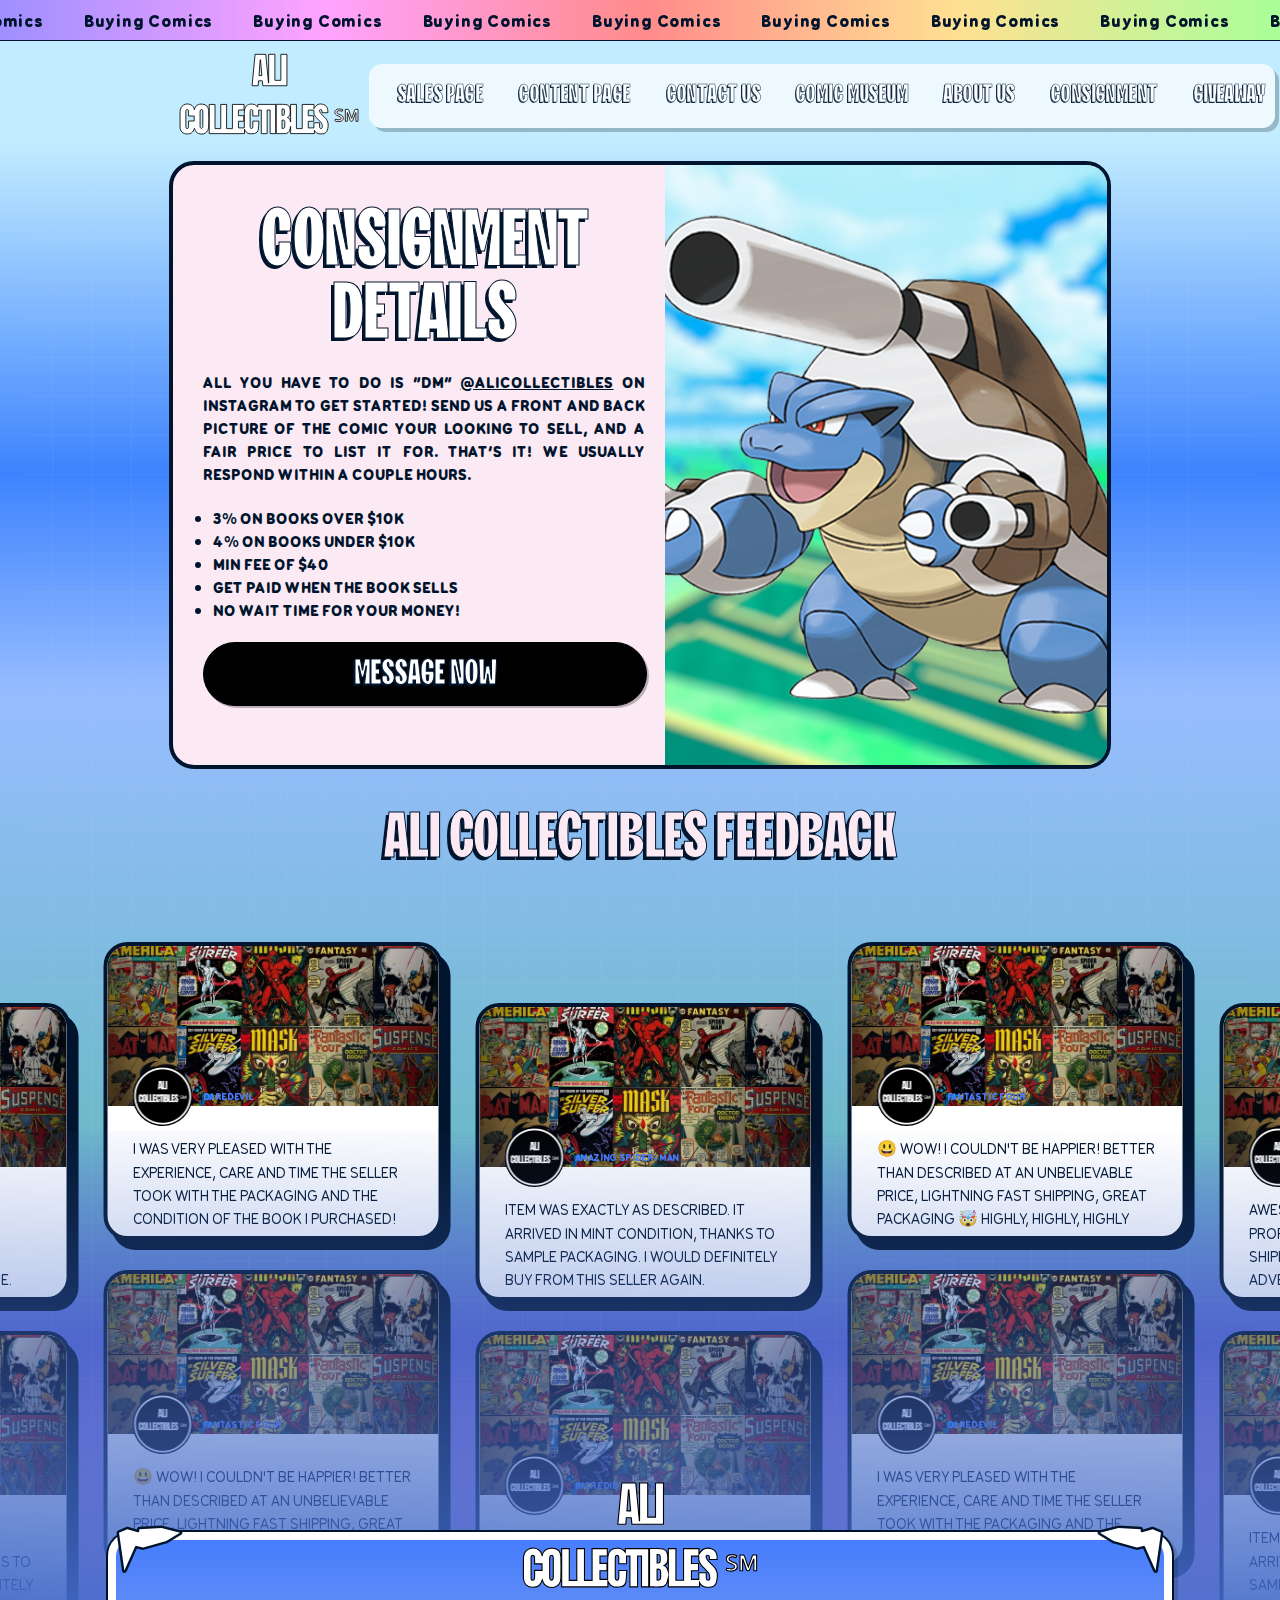
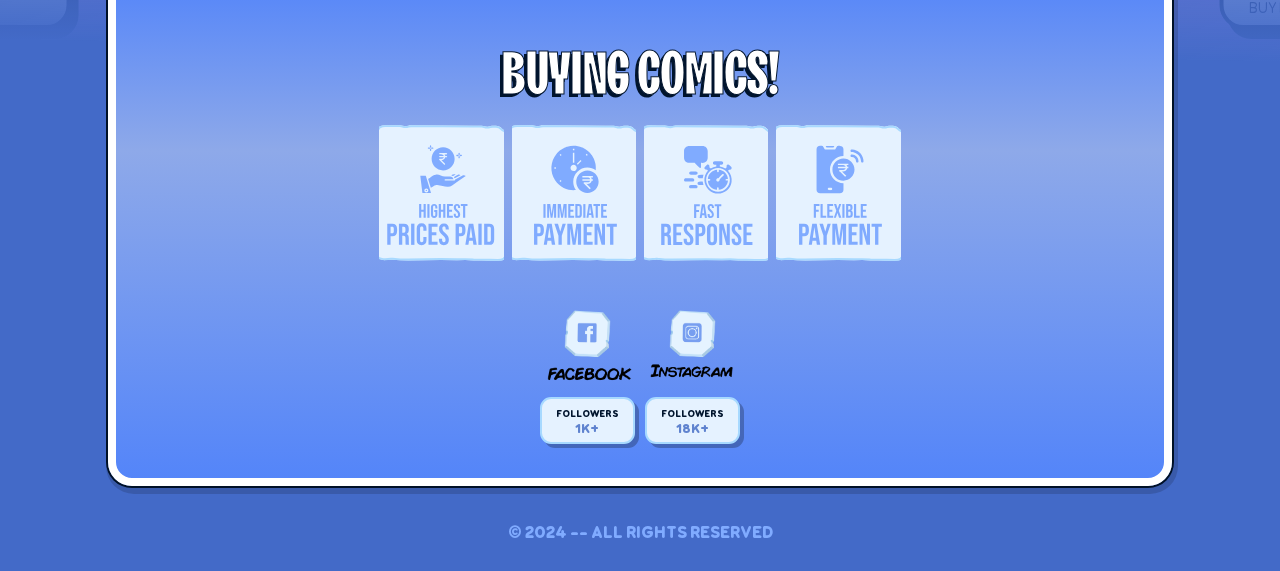
<file: consignment.html>
<!DOCTYPE html>
<html lang="en">

<head>
   <meta charset="UTF-8">
   <meta name="viewport" content="width=device-width, initial-scale=1.0">
   <title>Ali Collectibles | Consignment</title>
   <link rel="stylesheet" href="css/font.css" />
   <link rel="stylesheet" href="css/extra.css" />
   <link rel="stylesheet" href="css/style.css" />
   <link rel="stylesheet" href="css/consignment.css">
</head>

<body>
   <header class="consignment-header">
      <section class="announcementBar">
         <div class="announcementContent">
            <div class="announcementText">
               <a class="announcementLink" target="_blank">Buying Comics</a>
            </div>
            <div class="announcementText" aria-hidden="true">
               <a class="announcementLink" target="_blank">Buying Comics</a>
            </div>
            <div class="announcementText" aria-hidden="true">
               <a class="announcementLink" target="_blank">Buying Comics</a>
            </div>
            <div class="announcementText" aria-hidden="true">
               <a class="announcementLink" target="_blank">Buying Comics</a>
            </div>
            <div class="announcementText">
               <a class="announcementLink" target="_blank">Buying Comics</a>
            </div>
            <div class="announcementText" aria-hidden="true">
               <a class="announcementLink" target="_blank">Buying Comics</a>
            </div>
            <div class="announcementText" aria-hidden="true">
               <a class="announcementLink" target="_blank">Buying Comics</a>
            </div>
            <div class="announcementText" aria-hidden="true">
               <a class="announcementLink" target="_blank">Buying Comics</a>
            </div>
            <div class="announcementText">
               <a class="announcementLink" target="_blank">Buying Comics</a>
            </div>
            <div class="announcementText" aria-hidden="true">
               <a class="announcementLink" target="_blank">Buying Comics</a>
            </div>
            <div class="announcementText" aria-hidden="true">
               <a class="announcementLink" target="_blank">Buying Comics</a>
            </div>
            <div class="announcementText" aria-hidden="true">
               <a class="announcementLink" target="_blank">Buying Comics</a>
            </div>
         </div>
      </section>
      <nav class="max-width" id="myHeader">
         <div class="desktopHeader">
            <a class="logo" href="/">
               <img src="assets/svg/logo.svg" alt="Ali Collectibles Logo" />
            </a>
            <div class="headerNav">
               <a class="navLink" href="https://www.instagram.com/alicollectibles/" target="_blank">Sales Page</a>
               <a class="navLink" href="https://www.instagram.com/kryptonite/" target="_blank">Content Page </a>
               <a class="navLink" href="/contact-us.html">Contact Us</a>
               <a class="navLink" href="/comic-museum.html">Comic Museum</a>
               <a class="navLink" href="/about-us.html">About Us</a>
               <a class="navLink" href="/consignment.html">Consignment</a>
               <a class="navLink" href="/giveaway.html">Giveaway</a>
            </div>
         </div>

         <div class="mobileHeader">
            <div class="expandedMenu" id="expandedMenu">
               <div class="expandedMenuContent">
                  <a class="menuLink" href="https://www.instagram.com/alicollectibles/" target="_blank">Sales Page</a>
                  <a class="menuLink" href="https://www.instagram.com/kryptonite/" target="_blank">Content Page </a>
                  <a class="menuLink" href="/contact-us.html">Contact Us</a>
                  <a class="menuLink" href="/comic-museum.html">Comic Museum</a>
                  <a class="menuLink" href="/about-us.html">About Us</a>
                  <a class="menuLink" href="/consignment.html">Consignment</a>
                  <a class="menuLink" href="/giveaway.html">Giveaway</a>
               </div>
            </div>
            <div class="humBurger" id="humBurgerIcon">
               <svg width="45" height="40" viewBox="0 0 45 40" fill="none" xmlns="http://www.w3.org/2000/svg">
                  <path d="M13 13H32" stroke="#33336C" stroke-width="3" stroke-linecap="round" class="line line1">
                  </path>
                  <path d="M13 20H32" stroke="#33336C" stroke-width="3" stroke-linecap="round" class="line line2">
                  </path>
                  <path d="M13 27H32" stroke="#33336C" stroke-width="3" stroke-linecap="round" class="line line3">
                  </path>
               </svg>
            </div>
            <a class="logo" href="/">
               <img src="assets/svg/logo.svg" alt="Ali Collectibles Logo" />
            </a>
         </div>
      </nav>
   </header>

   <div class="view-home">
      <section class="max-width">
         <div class="consignmentRoot">
            <div class="rightContainer">
               <img src="assets/images/pokemonCard.webp" alt="">
            </div>
            <div class="leftContainer">
               <div class="heading">Consignment Details
               </div>
               <div class="subheading">
                  All you have to do is “DM” <a
                     href="https://www.instagram.com/alicollectibles/"><u>@Alicollectibles</u></a>
                  on Instagram to get started! Send us a front and back
                  picture
                  of the comic your looking to sell, and a fair price to list it for. That’s it! We usually respond
                  within
                  a couple hours.
               </div>
               <div class="keyPoints">
                  <li class="subheading">3% on books over $10k</li>
                  <li class="subheading">4% on books under $10k</li>
                  <li class="subheading">Min fee of $40</li>
                  <li class="subheading">Get paid when the book sells</li>
                  <li class="subheading">no wait time for your money!</li>
               </div>
               <a class="pink-btn" href="https://www.instagram.com/alicollectibles/" target="_blank"><span>Message
                     Now</span></a>
            </div>
            <div class="imageContainer">
               <img src="assets/images/pokemonCard.webp" alt="">
            </div>
         </div>
      </section>





      <section class=" footer">
         <footer>
            <div class="top">
               <p class="footer-header">Ali Collectibles Feedback</p>
            </div>
            <div class="marquee footer-marquee">
               <div class="inner">
                  <div class="group">
                     <div class="block-wrapper">
                        <div class="block">
                           <img src="assets/images/review.jpg">
                           <div class="top-block">
                              <div class="img-wrapper">
                                 <img src="assets/images/user/four.png">
                              </div>
                              <div class="text-wrapper">
                                 <p>Fantastic Four</p>
                              </div>
                           </div>
                           <p class="copy">😃 WOW! I couldn't be happier! Better than described at an unbelievable
                              price,
                              Lightning fast shipping, great packaging 🤯 highly, Highly, HIGHLY RECOMMEND ALI
                              COLLECTIBLES ⭐⭐⭐⭐⭐
                              Thank you so much ✌️
                           </p>
                        </div>
                        <div class="block">
                           <img src="assets/images/review.jpg">
                           <div class="top-block">
                              <div class="img-wrapper">
                                 <img src="assets/images/user/three.png">
                              </div>
                              <div class="text-wrapper">
                                 <p>Daredevil</p>
                              </div>
                           </div>
                           <p class="copy">I was very pleased with the experience, care and time the seller took
                              with
                              the
                              packaging and the condition of the book I purchased! Good price, good communication
                              and
                              quick
                              shipping. I appreciate everything!!
                           </p>
                        </div>
                     </div>
                     <div class="block-wrapper">
                        <div class="block">
                           <img src="assets/images/review.jpg">
                           <div class="top-block">
                              <div class="img-wrapper">
                                 <img src="assets/images/user/two.png">
                              </div>
                              <div class="text-wrapper">
                                 <p>INCREDIBLE HULK
                                 </p>
                              </div>
                           </div>
                           <p class="copy">Awesome Comic, Great Quality, Professional packaging and shipping. Book
                              was
                              just as
                              advertised and delivered on time. 100% top notch experience and Highly recommend
                              buying
                              from this
                              seller if you are looking to add to your collection.
                           </p>
                        </div>
                        <div class="block">
                           <img src="assets/images/review.jpg">
                           <div class="top-block">
                              <div class="img-wrapper">
                                 <img src="assets/images/user/one.png">
                              </div>
                              <div class="text-wrapper">
                                 <p>Amazing Spider-Man
                                 </p>
                              </div>
                           </div>
                           <p class="copy">Item was exactly as described. It arrived in mint condition, thanks to
                              sample
                              packaging. I would definitely buy from this seller again.
                           </p>
                        </div>
                     </div>
                     <div class="block-wrapper">
                        <div class="block">
                           <img src="assets/images/review.jpg">
                           <div class="top-block">
                              <div class="img-wrapper">
                                 <img src="assets/images/user/three.png">
                              </div>
                              <div class="text-wrapper">
                                 <p>Daredevil</p>
                              </div>
                           </div>
                           <p class="copy">I was very pleased with the experience, care and time the seller took
                              with
                              the
                              packaging and the condition of the book I purchased! Good price, good communication
                              and
                              quick
                              shipping. I appreciate everything!!
                           </p>
                        </div>
                        <div class="block">
                           <img src="assets/images/review.jpg">
                           <div class="top-block">
                              <div class="img-wrapper">
                                 <img src="assets/images/user/four.png">
                              </div>
                              <div class="text-wrapper">
                                 <p>Fantastic Four</p>
                              </div>
                           </div>
                           <p class="copy">😃 WOW! I couldn't be happier! Better than described at an unbelievable
                              price,
                              Lightning fast shipping, great packaging 🤯 highly, Highly, HIGHLY RECOMMEND ALI
                              COLLECTIBLES ⭐⭐⭐⭐⭐
                              Thank you so much ✌️
                           </p>
                        </div>
                     </div>
                     <div class="block-wrapper">
                        <div class="block">
                           <img src="assets/images/review.jpg">
                           <div class="top-block">
                              <div class="img-wrapper">
                                 <img src="assets/images/user/one.png">
                              </div>
                              <div class="text-wrapper">
                                 <p>Amazing Spider-Man
                                 </p>
                              </div>
                           </div>
                           <p class="copy">Item was exactly as described. It arrived in mint condition, thanks to
                              sample
                              packaging. I would definitely buy from this seller again.
                           </p>
                        </div>
                        <div class="block">
                           <img src="assets/images/review.jpg">
                           <div class="top-block">
                              <div class="img-wrapper">
                                 <img src="assets/images/user/two.png">
                              </div>
                              <div class="text-wrapper">
                                 <p>INCREDIBLE HULK
                                 </p>
                              </div>
                           </div>
                           <p class="copy">Awesome Comic, Great Quality, Professional packaging and shipping. Book
                              was
                              just as
                              advertised and delivered on time. 100% top notch experience and Highly recommend
                              buying
                              from this
                              seller if you are looking to add to your collection.
                           </p>
                        </div>
                     </div>
                     <div class="block-wrapper">
                        <div class="block">
                           <img src="assets/images/review.jpg">
                           <div class="top-block">
                              <div class="img-wrapper">
                                 <img src="assets/images/user/four.png">
                              </div>
                              <div class="text-wrapper">
                                 <p>Fantastic Four</p>
                              </div>
                           </div>
                           <p class="copy">😃 WOW! I couldn't be happier! Better than described at an unbelievable
                              price,
                              Lightning fast shipping, great packaging 🤯 highly, Highly, HIGHLY RECOMMEND ALI
                              COLLECTIBLES ⭐⭐⭐⭐⭐
                              Thank you so much ✌️
                           </p>
                        </div>
                        <div class="block">
                           <img src="assets/images/review.jpg">
                           <div class="top-block">
                              <div class="img-wrapper">
                                 <img src="assets/images/user/three.png">
                              </div>
                              <div class="text-wrapper">
                                 <p>Daredevil</p>
                              </div>
                           </div>
                           <p class="copy">I was very pleased with the experience, care and time the seller took
                              with
                              the
                              packaging and the condition of the book I purchased! Good price, good communication
                              and
                              quick
                              shipping. I appreciate everything!!
                           </p>
                        </div>
                     </div>
                     <div class="block-wrapper">
                        <div class="block">
                           <img src="assets/images/review.jpg">
                           <div class="top-block">
                              <div class="img-wrapper">
                                 <img src="assets/images/user/two.png">
                              </div>
                              <div class="text-wrapper">
                                 <p>INCREDIBLE HULK
                                 </p>
                              </div>
                           </div>
                           <p class="copy">Awesome Comic, Great Quality, Professional packaging and shipping. Book
                              was
                              just as
                              advertised and delivered on time. 100% top notch experience and Highly recommend
                              buying
                              from this
                              seller if you are looking to add to your collection.
                           </p>
                        </div>
                        <div class="block">
                           <img src="assets/images/review.jpg">
                           <div class="top-block">
                              <div class="img-wrapper">
                                 <img src="assets/images/user/one.png">
                              </div>
                              <div class="text-wrapper">
                                 <p>Amazing Spider-Man
                                 </p>
                              </div>
                           </div>
                           <p class="copy">Item was exactly as described. It arrived in mint condition, thanks to
                              sample
                              packaging. I would definitely buy from this seller again.
                           </p>
                        </div>
                     </div>
                     <div class="block-wrapper">
                        <div class="block">
                           <img src="assets/images/review.jpg">
                           <div class="top-block">
                              <div class="img-wrapper">
                                 <img src="assets/images/user/three.png">
                              </div>
                              <div class="text-wrapper">
                                 <p>Daredevil</p>
                              </div>
                           </div>
                           <p class="copy">I was very pleased with the experience, care and time the seller took
                              with
                              the
                              packaging and the condition of the book I purchased! Good price, good communication
                              and
                              quick
                              shipping. I appreciate everything!!
                           </p>
                        </div>
                        <div class="block">
                           <img src="assets/images/review.jpg">
                           <div class="top-block">
                              <div class="img-wrapper">
                                 <img src="assets/images/user/four.png">
                              </div>
                              <div class="text-wrapper">
                                 <p>Fantastic Four</p>
                              </div>
                           </div>
                           <p class="copy">😃 WOW! I couldn't be happier! Better than described at an unbelievable
                              price,
                              Lightning fast shipping, great packaging 🤯 highly, Highly, HIGHLY RECOMMEND ALI
                              COLLECTIBLES ⭐⭐⭐⭐⭐
                              Thank you so much ✌️
                           </p>
                        </div>
                     </div>
                     <div class="block-wrapper">
                        <div class="block">
                           <img src="assets/images/review.jpg">
                           <div class="top-block">
                              <div class="img-wrapper">
                                 <img src="assets/images/user/one.png">
                              </div>
                              <div class="text-wrapper">
                                 <p>Amazing Spider-Man
                                 </p>
                              </div>
                           </div>
                           <p class="copy">Item was exactly as described. It arrived in mint condition, thanks to
                              sample
                              packaging. I would definitely buy from this seller again.
                           </p>
                        </div>
                        <div class="block">
                           <img src="assets/images/review.jpg">
                           <div class="top-block">
                              <div class="img-wrapper">
                                 <img src="assets/images/user/two.png">
                              </div>
                              <div class="text-wrapper">
                                 <p>INCREDIBLE HULK
                                 </p>
                              </div>
                           </div>
                           <p class="copy">Awesome Comic, Great Quality, Professional packaging and shipping. Book
                              was
                              just as
                              advertised and delivered on time. 100% top notch experience and Highly recommend
                              buying
                              from this
                              seller if you are looking to add to your collection.
                           </p>
                        </div>
                     </div>
                     <div class="block-wrapper">
                        <div class="block">
                           <img src="assets/images/review.jpg">
                           <div class="top-block">
                              <div class="img-wrapper">
                                 <img src="assets/images/user/four.png">
                              </div>
                              <div class="text-wrapper">
                                 <p>Fantastic Four</p>
                              </div>
                           </div>
                           <p class="copy">😃 WOW! I couldn't be happier! Better than described at an unbelievable
                              price,
                              Lightning fast shipping, great packaging 🤯 highly, Highly, HIGHLY RECOMMEND ALI
                              COLLECTIBLES ⭐⭐⭐⭐⭐
                              Thank you so much ✌️
                           </p>
                        </div>
                        <div class="block">
                           <img src="assets/images/review.jpg">
                           <div class="top-block">
                              <div class="img-wrapper">
                                 <img src="assets/images/user/three.png">
                              </div>
                              <div class="text-wrapper">
                                 <p>Daredevil</p>
                              </div>
                           </div>
                           <p class="copy">I was very pleased with the experience, care and time the seller took
                              with
                              the
                              packaging and the condition of the book I purchased! Good price, good communication
                              and
                              quick
                              shipping. I appreciate everything!!
                           </p>
                        </div>
                     </div>
                     <div class="block-wrapper">
                        <div class="block">
                           <img src="assets/images/review.jpg">
                           <div class="top-block">
                              <div class="img-wrapper">
                                 <img src="assets/images/user/two.png">
                              </div>
                              <div class="text-wrapper">
                                 <p>INCREDIBLE HULK
                                 </p>
                              </div>
                           </div>
                           <p class="copy">Awesome Comic, Great Quality, Professional packaging and shipping. Book
                              was
                              just as
                              advertised and delivered on time. 100% top notch experience and Highly recommend
                              buying
                              from this
                              seller if you are looking to add to your collection.
                           </p>
                        </div>
                        <div class="block">
                           <img src="assets/images/review.jpg">
                           <div class="top-block">
                              <div class="img-wrapper">
                                 <img src="assets/images/user/one.png">
                              </div>
                              <div class="text-wrapper">
                                 <p>Amazing Spider-Man
                                 </p>
                              </div>
                           </div>
                           <p class="copy">Item was exactly as described. It arrived in mint condition, thanks to
                              sample
                              packaging. I would definitely buy from this seller again.
                           </p>
                        </div>
                     </div>
                     <div class="block-wrapper">
                        <div class="block">
                           <img src="assets/images/review.jpg">
                           <div class="top-block">
                              <div class="img-wrapper">
                                 <img src="assets/images/user/three.png">
                              </div>
                              <div class="text-wrapper">
                                 <p>Daredevil</p>
                              </div>
                           </div>
                           <p class="copy">I was very pleased with the experience, care and time the seller took
                              with
                              the
                              packaging and the condition of the book I purchased! Good price, good communication
                              and
                              quick
                              shipping. I appreciate everything!!
                           </p>
                        </div>
                        <div class="block">
                           <img src="assets/images/review.jpg">
                           <div class="top-block">
                              <div class="img-wrapper">
                                 <img src="assets/images/user/four.png">
                              </div>
                              <div class="text-wrapper">
                                 <p>Fantastic Four</p>
                              </div>
                           </div>
                           <p class="copy">😃 WOW! I couldn't be happier! Better than described at an unbelievable
                              price,
                              Lightning fast shipping, great packaging 🤯 highly, Highly, HIGHLY RECOMMEND ALI
                              COLLECTIBLES ⭐⭐⭐⭐⭐
                              Thank you so much ✌️
                           </p>
                        </div>
                     </div>
                     <div class="block-wrapper">
                        <div class="block">
                           <img src="assets/images/review.jpg">
                           <div class="top-block">
                              <div class="img-wrapper">
                                 <img src="assets/images/user/one.png">
                              </div>
                              <div class="text-wrapper">
                                 <p>Amazing Spider-Man
                                 </p>
                              </div>
                           </div>
                           <p class="copy">Item was exactly as described. It arrived in mint condition, thanks to
                              sample
                              packaging. I would definitely buy from this seller again.
                           </p>
                        </div>
                        <div class="block">
                           <img src="assets/images/review.jpg">
                           <div class="top-block">
                              <div class="img-wrapper">
                                 <img src="assets/images/user/two.png">
                              </div>
                              <div class="text-wrapper">
                                 <p>INCREDIBLE HULK
                                 </p>
                              </div>
                           </div>
                           <p class="copy">Awesome Comic, Great Quality, Professional packaging and shipping. Book
                              was
                              just as
                              advertised and delivered on time. 100% top notch experience and Highly recommend
                              buying
                              from this
                              seller if you are looking to add to your collection.
                           </p>
                        </div>
                     </div>
                     <div class="block-wrapper">
                        <div class="block">
                           <img src="assets/images/review.jpg">
                           <div class="top-block">
                              <div class="img-wrapper">
                                 <img src="assets/images/user/four.png">
                              </div>
                              <div class="text-wrapper">
                                 <p>Fantastic Four</p>
                              </div>
                           </div>
                           <p class="copy">😃 WOW! I couldn't be happier! Better than described at an unbelievable
                              price,
                              Lightning fast shipping, great packaging 🤯 highly, Highly, HIGHLY RECOMMEND ALI
                              COLLECTIBLES ⭐⭐⭐⭐⭐
                              Thank you so much ✌️
                           </p>
                        </div>
                        <div class="block">
                           <img src="assets/images/review.jpg">
                           <div class="top-block">
                              <div class="img-wrapper">
                                 <img src="assets/images/user/three.png">
                              </div>
                              <div class="text-wrapper">
                                 <p>Daredevil</p>
                              </div>
                           </div>
                           <p class="copy">I was very pleased with the experience, care and time the seller took
                              with
                              the
                              packaging and the condition of the book I purchased! Good price, good communication
                              and
                              quick
                              shipping. I appreciate everything!!
                           </p>
                        </div>
                     </div>
                     <div class="block-wrapper">
                        <div class="block">
                           <img src="assets/images/review.jpg">
                           <div class="top-block">
                              <div class="img-wrapper">
                                 <img src="assets/images/user/two.png">
                              </div>
                              <div class="text-wrapper">
                                 <p>INCREDIBLE HULK
                                 </p>
                              </div>
                           </div>
                           <p class="copy">Awesome Comic, Great Quality, Professional packaging and shipping. Book
                              was
                              just as
                              advertised and delivered on time. 100% top notch experience and Highly recommend
                              buying
                              from this
                              seller if you are looking to add to your collection.
                           </p>
                        </div>
                        <div class="block">
                           <img src="assets/images/review.jpg">
                           <div class="top-block">
                              <div class="img-wrapper">
                                 <img src="assets/images/user/one.png">
                              </div>
                              <div class="text-wrapper">
                                 <p>Amazing Spider-Man
                                 </p>
                              </div>
                           </div>
                           <p class="copy">Item was exactly as described. It arrived in mint condition, thanks to
                              sample
                              packaging. I would definitely buy from this seller again.
                           </p>
                        </div>
                     </div>
                     <div class="block-wrapper">
                        <div class="block">
                           <img src="assets/images/review.jpg">
                           <div class="top-block">
                              <div class="img-wrapper">
                                 <img src="assets/images/user/three.png">
                              </div>
                              <div class="text-wrapper">
                                 <p>Daredevil</p>
                              </div>
                           </div>
                           <p class="copy">I was very pleased with the experience, care and time the seller took
                              with
                              the
                              packaging and the condition of the book I purchased! Good price, good communication
                              and
                              quick
                              shipping. I appreciate everything!!
                           </p>
                        </div>
                        <div class="block">
                           <img src="assets/images/review.jpg">
                           <div class="top-block">
                              <div class="img-wrapper">
                                 <img src="assets/images/user/four.png">
                              </div>
                              <div class="text-wrapper">
                                 <p>Fantastic Four</p>
                              </div>
                           </div>
                           <p class="copy">😃 WOW! I couldn't be happier! Better than described at an unbelievable
                              price,
                              Lightning fast shipping, great packaging 🤯 highly, Highly, HIGHLY RECOMMEND ALI
                              COLLECTIBLES ⭐⭐⭐⭐⭐
                              Thank you so much ✌️
                           </p>
                        </div>
                     </div>
                     <div class="block-wrapper">
                        <div class="block">
                           <img src="assets/images/review.jpg">
                           <div class="top-block">
                              <div class="img-wrapper">
                                 <img src="assets/images/user/one.png">
                              </div>
                              <div class="text-wrapper">
                                 <p>Amazing Spider-Man
                                 </p>
                              </div>
                           </div>
                           <p class="copy">Item was exactly as described. It arrived in mint condition, thanks to
                              sample
                              packaging. I would definitely buy from this seller again.
                           </p>
                        </div>
                        <div class="block">
                           <img src="assets/images/review.jpg">
                           <div class="top-block">
                              <div class="img-wrapper">
                                 <img src="assets/images/user/two.png">
                              </div>
                              <div class="text-wrapper">
                                 <p>INCREDIBLE HULK
                                 </p>
                              </div>
                           </div>
                           <p class="copy">Awesome Comic, Great Quality, Professional packaging and shipping. Book
                              was
                              just as
                              advertised and delivered on time. 100% top notch experience and Highly recommend
                              buying
                              from this
                              seller if you are looking to add to your collection.
                           </p>
                        </div>
                     </div>
                  </div>
               </div>
            </div>

            <div class="bottom">
               <img src="assets/svg/cornerLeft.svg" class="svg-left" alt="">
               <img src="assets/svg/cornerRight.svg" class="svg-right" alt="">

               <img src="assets/svg/blackLogo.svg" class="pengu-logo" alt="logo" />
               <div class="heading">Buying Comics!</div>
               <div class="images">
                  <img src="assets/svg/footer/one.svg" alt="">
                  <img src="assets/svg/footer/two.svg" alt="">
                  <img src="assets/svg/footer/three.svg" alt="">
                  <img src="assets/svg/footer/four.svg" alt="">
               </div>
               <div class="socials">
                  <a href="https://www.facebook.com/share/UsERHprCMkAL7am5/?mibextid=qi2Omg" target="_blank">
                     <img src="assets/images/icons/youtube.png">
                     <img src="assets/images/icons/youtube-white.png">
                     <div class="text-wrapper">
                        <p>Followers</p>
                        <p><strong>1k+</strong></p>
                     </div>
                  </a>
                  <a href="https://www.instagram.com/alicollectibles/" target="_blank">
                     <img src="assets/images/icons/instagram.png">
                     <img src="assets/images/icons/instagram-white.png">
                     <div class="text-wrapper">
                        <p>Followers</p>
                        <p><strong>18k+</strong></p>
                     </div>
                  </a>
               </div>
            </div>
            <div class="utility-links">
               <p>© 2024 -- ALL RIGHTS RESERVED</p>
            </div>
         </footer>
      </section>
   </div>
   <script src="https://cdnjs.cloudflare.com/ajax/libs/gsap/3.10.4/gsap.min.js"></script>
   <script src="js/script.js"></script>
</body>

</html>
</file>
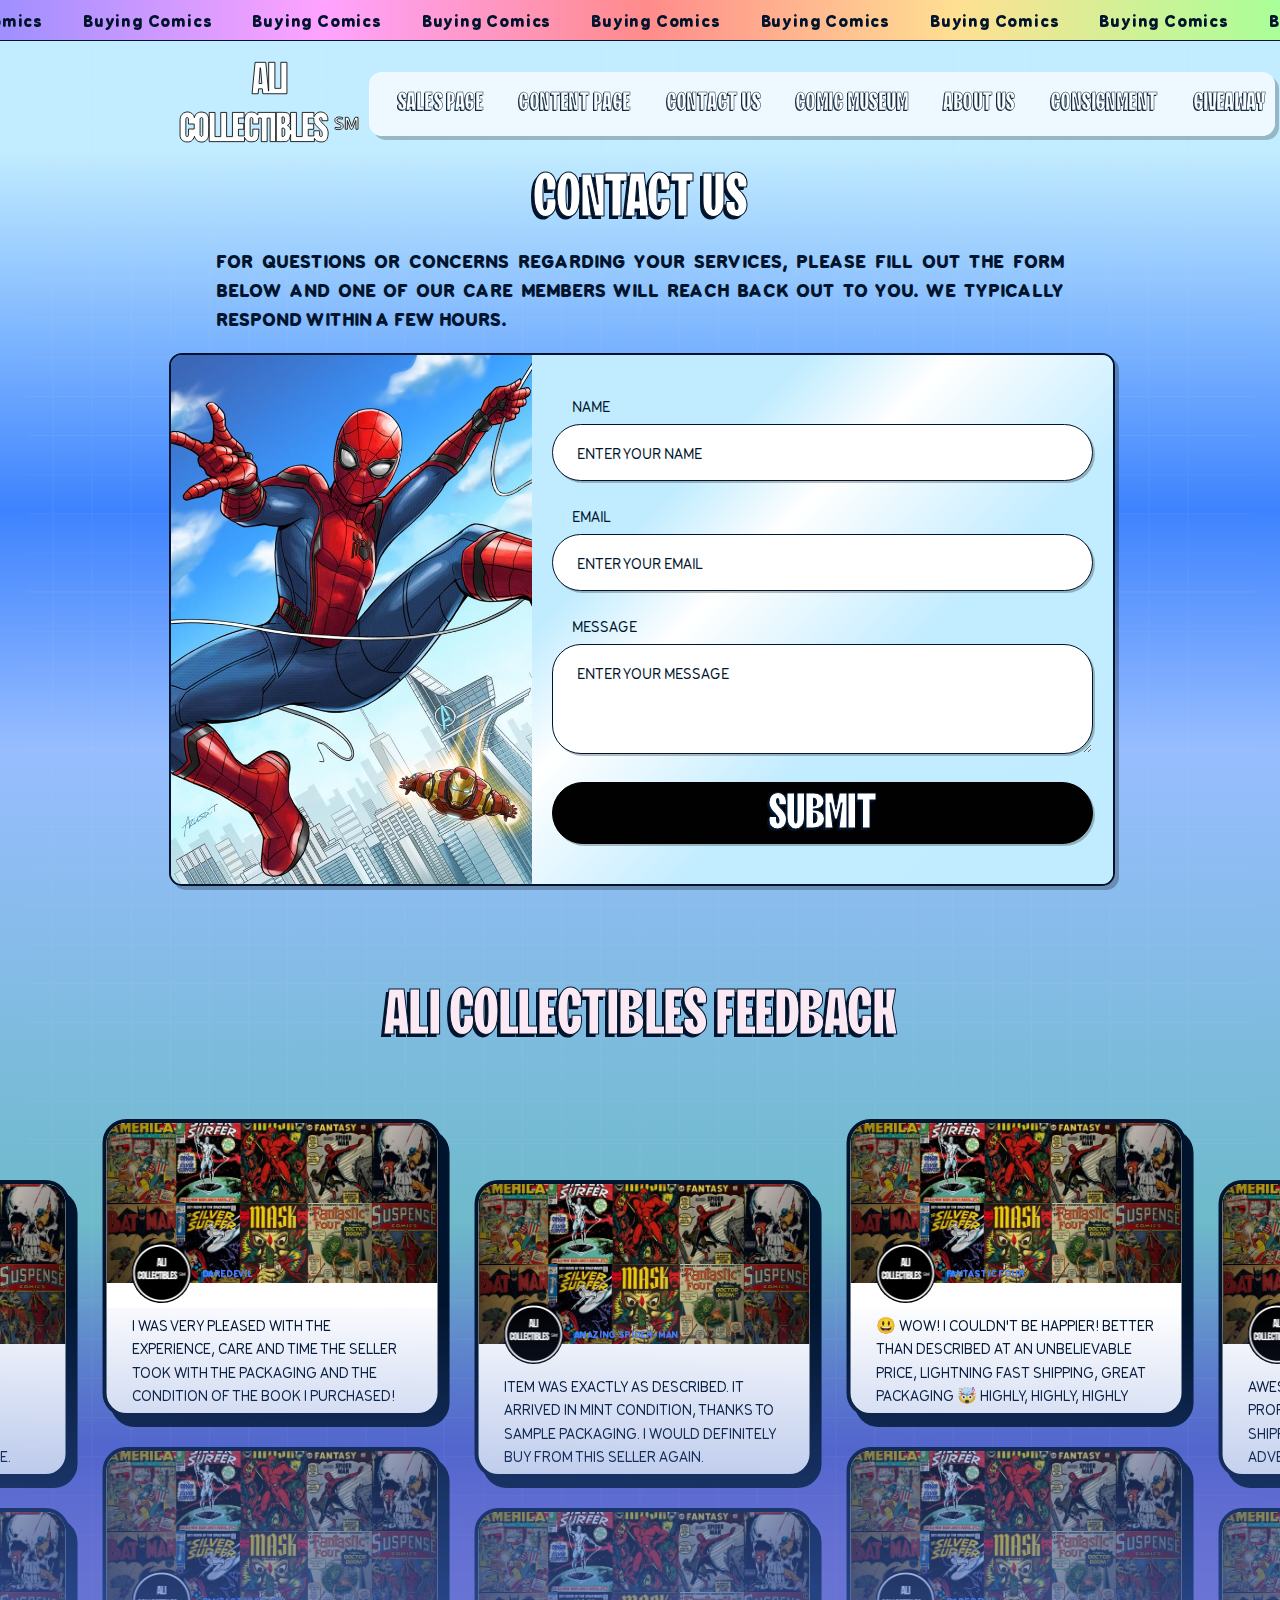
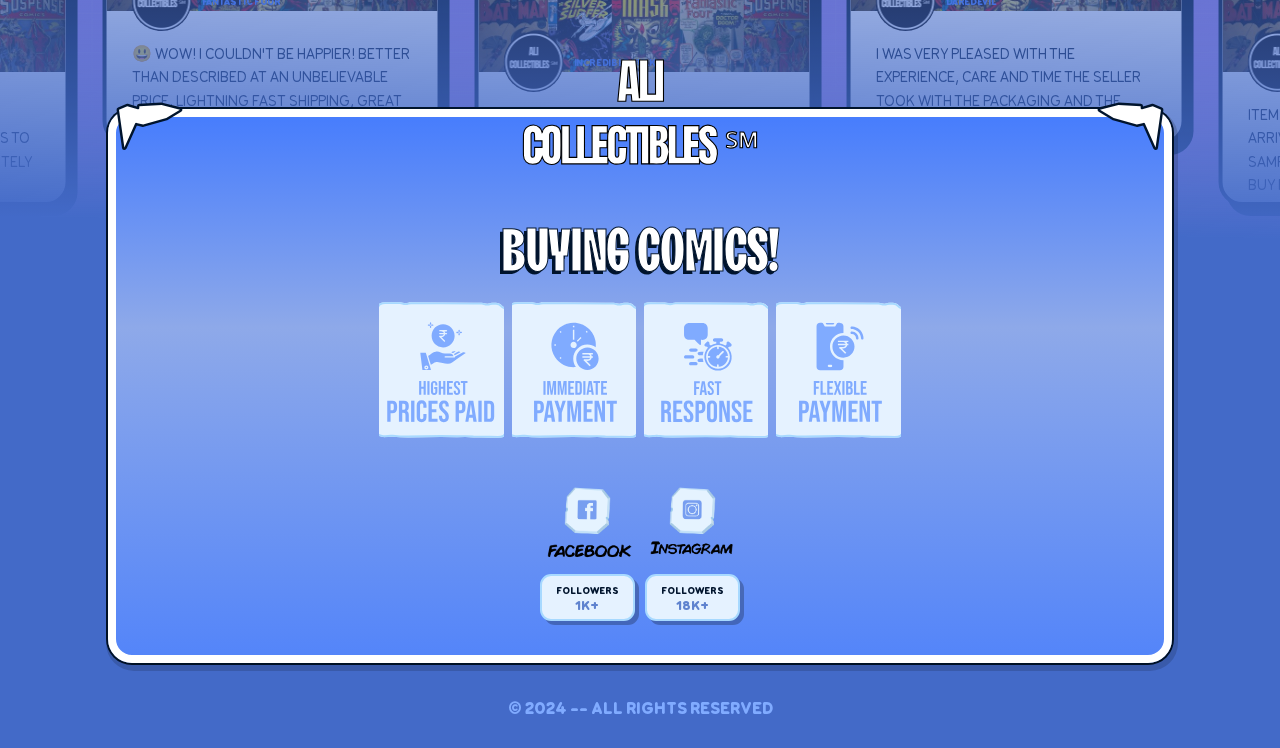
<file: contact-us.html>
<!DOCTYPE html>
<html lang="en">

<head>
   <meta charset="UTF-8">
   <meta name="viewport" content="width=device-width, initial-scale=1.0">
   <title>Get In Touch</title>
   <link rel="stylesheet" href="css/font.css" />
   <link rel="stylesheet" href="css/extra.css" />
   <link rel="stylesheet" href="css/style.css" />
   <style>
      .contact-us-header .announcementBar {
         margin-bottom: 0;
      }

      .contact-us-header #myHeader {
         top: 60px;
      }

      .contact-root {
         padding: 100px 0;
      }

      .contact-root .heading {
         text-align: center;
         margin: 20px auto;
      }

      .contact-root .subheading {
         text-align: center;
         margin: 20px auto;
         width: 90%;
         text-align: justify;
      }
   </style>
</head>

<body>
   <header class="contact-us-header">
      <section class="announcementBar">
         <div class="announcementContent">
            <div class="announcementText">
               <a class="announcementLink" target="_blank">Buying Comics</a>
            </div>
            <div class="announcementText" aria-hidden="true">
               <a class="announcementLink" target="_blank">Buying Comics</a>
            </div>
            <div class="announcementText" aria-hidden="true">
               <a class="announcementLink" target="_blank">Buying Comics</a>
            </div>
            <div class="announcementText" aria-hidden="true">
               <a class="announcementLink" target="_blank">Buying Comics</a>
            </div>
            <div class="announcementText">
               <a class="announcementLink" target="_blank">Buying Comics</a>
            </div>
            <div class="announcementText" aria-hidden="true">
               <a class="announcementLink" target="_blank">Buying Comics</a>
            </div>
            <div class="announcementText" aria-hidden="true">
               <a class="announcementLink" target="_blank">Buying Comics</a>
            </div>
            <div class="announcementText" aria-hidden="true">
               <a class="announcementLink" target="_blank">Buying Comics</a>
            </div>
            <div class="announcementText">
               <a class="announcementLink" target="_blank">Buying Comics</a>
            </div>
            <div class="announcementText" aria-hidden="true">
               <a class="announcementLink" target="_blank">Buying Comics</a>
            </div>
            <div class="announcementText" aria-hidden="true">
               <a class="announcementLink" target="_blank">Buying Comics</a>
            </div>
            <div class="announcementText" aria-hidden="true">
               <a class="announcementLink" target="_blank">Buying Comics</a>
            </div>
         </div>
      </section>

      <nav class="max-width" id="myHeader">
         <div class="desktopHeader">
            <a class="logo" href="/">
               <img src="assets/svg/logo.svg" alt="Ali Collectibles Logo" />
            </a>
            <div class="headerNav">
               <a class="navLink" href="https://www.instagram.com/alicollectibles/" target="_blank">Sales Page</a>
               <a class="navLink" href="https://www.instagram.com/kryptonite/" target="_blank">Content Page </a>
               <a class="navLink" href="/contact-us.html">Contact Us</a>
               <a class="navLink" href="/comic-museum.html">Comic Museum</a>
               <a class="navLink" href="/about-us.html">About Us</a>
               <a class="navLink" href="/consignment.html">Consignment</a>
               <a class="navLink" href="/giveaway.html">Giveaway</a>
            </div>
         </div>

         <div class="mobileHeader">
            <div class="expandedMenu" id="expandedMenu">
               <div class="expandedMenuContent">
                  <a class="menuLink" href="https://www.instagram.com/alicollectibles/" target="_blank">Sales Page</a>
                  <a class="menuLink" href="https://www.instagram.com/kryptonite/" target="_blank">Content Page </a>
                  <a class="menuLink" href="/contact-us.html">Contact Us</a>
                  <a class="menuLink" href="/comic-museum.html">Comic Museum</a>
                  <a class="menuLink" href="/about-us.html">About Us</a>
                  <a class="menuLink" href="/consignment.html">Consignment</a>
                  <a class="menuLink" href="/giveaway.html">Giveaway</a>
               </div>
            </div>
            <div class="humBurger" id="humBurgerIcon">
               <svg width="45" height="40" viewBox="0 0 45 40" fill="none" xmlns="http://www.w3.org/2000/svg">
                  <path d="M13 13H32" stroke="#33336C" stroke-width="3" stroke-linecap="round" class="line line1">
                  </path>
                  <path d="M13 20H32" stroke="#33336C" stroke-width="3" stroke-linecap="round" class="line line2">
                  </path>
                  <path d="M13 27H32" stroke="#33336C" stroke-width="3" stroke-linecap="round" class="line line3">
                  </path>
               </svg>
            </div>
            <a class="logo" href="/">
               <img src="assets/svg/logo.svg" alt="Ali Collectibles Logo" />
            </a>
         </div>
      </nav>
   </header>
   <div class="view-home">
      <section class="max-width">
         <div class="contact-root">
            <div class="heading">CONTACT US</div>
            <div class="subheading">
               FOR QUESTIONS OR CONCERNS REGARDING YOUR SERVICES, PLEASE FILL OUT THE FORM BELOW AND ONE OF OUR CARE
               MEMBERS WILL REACH BACK OUT TO YOU. WE TYPICALLY RESPOND WITHIN A FEW HOURS.
            </div>
            <div class="contact-container">
               <div class="contact-image"></div>
               <div class="contact-form">
                  <form>
                     <div style="width: 100%;">
                        <label for="email">NAME</label>
                        <input type="text" id="email" name="email" placeholder="Enter your Name" required>
                     </div>
                     <div style="width: 100%;">
                        <label for="number">EMAIL</label>
                        <input type="email" id="number" name="number" placeholder="Enter your Email" required>
                     </div>
                     <div style="width: 100%;">
                        <label for="message">MESSAGE</label>
                        <textarea id="message" name="message" placeholder="Enter your Message" required></textarea>
                     </div>
                     <button class="pink-btn"><span>Submit
                        </span></button>
                  </form>
               </div>
            </div>
         </div>
      </section>


      <section class="footer">
         <footer>
            <div class="top">
               <p class="footer-header">Ali Collectibles Feedback</p>
            </div>
            <div class="marquee footer-marquee">
               <div class="inner">
                  <div class="group">
                     <div class="block-wrapper">
                        <div class="block">
                           <img src="assets/images/review.jpg">
                           <div class="top-block">
                              <div class="img-wrapper">
                                 <img src="assets/images/user/four.png">
                              </div>
                              <div class="text-wrapper">
                                 <p>Fantastic Four</p>
                              </div>
                           </div>
                           <p class="copy">😃 WOW! I couldn't be happier! Better than described at an unbelievable
                              price,
                              Lightning fast shipping, great packaging 🤯 highly, Highly, HIGHLY RECOMMEND ALI
                              COLLECTIBLES ⭐⭐⭐⭐⭐
                              Thank you so much ✌️
                           </p>
                        </div>
                        <div class="block">
                           <img src="assets/images/review.jpg">
                           <div class="top-block">
                              <div class="img-wrapper">
                                 <img src="assets/images/user/three.png">
                              </div>
                              <div class="text-wrapper">
                                 <p>Daredevil</p>
                              </div>
                           </div>
                           <p class="copy">I was very pleased with the experience, care and time the seller took with
                              the
                              packaging and the condition of the book I purchased! Good price, good communication and
                              quick
                              shipping. I appreciate everything!!
                           </p>
                        </div>
                     </div>
                     <div class="block-wrapper">
                        <div class="block">
                           <img src="assets/images/review.jpg">
                           <div class="top-block">
                              <div class="img-wrapper">
                                 <img src="assets/images/user/two.png">
                              </div>
                              <div class="text-wrapper">
                                 <p>INCREDIBLE HULK
                                 </p>
                              </div>
                           </div>
                           <p class="copy">Awesome Comic, Great Quality, Professional packaging and shipping. Book was
                              just as
                              advertised and delivered on time. 100% top notch experience and Highly recommend buying
                              from this
                              seller if you are looking to add to your collection.
                           </p>
                        </div>
                        <div class="block">
                           <img src="assets/images/review.jpg">
                           <div class="top-block">
                              <div class="img-wrapper">
                                 <img src="assets/images/user/one.png">
                              </div>
                              <div class="text-wrapper">
                                 <p>Amazing Spider-Man
                                 </p>
                              </div>
                           </div>
                           <p class="copy">Item was exactly as described. It arrived in mint condition, thanks to sample
                              packaging. I would definitely buy from this seller again.
                           </p>
                        </div>
                     </div>
                     <div class="block-wrapper">
                        <div class="block">
                           <img src="assets/images/review.jpg">
                           <div class="top-block">
                              <div class="img-wrapper">
                                 <img src="assets/images/user/three.png">
                              </div>
                              <div class="text-wrapper">
                                 <p>Daredevil</p>
                              </div>
                           </div>
                           <p class="copy">I was very pleased with the experience, care and time the seller took with
                              the
                              packaging and the condition of the book I purchased! Good price, good communication and
                              quick
                              shipping. I appreciate everything!!
                           </p>
                        </div>
                        <div class="block">
                           <img src="assets/images/review.jpg">
                           <div class="top-block">
                              <div class="img-wrapper">
                                 <img src="assets/images/user/four.png">
                              </div>
                              <div class="text-wrapper">
                                 <p>Fantastic Four</p>
                              </div>
                           </div>
                           <p class="copy">😃 WOW! I couldn't be happier! Better than described at an unbelievable
                              price,
                              Lightning fast shipping, great packaging 🤯 highly, Highly, HIGHLY RECOMMEND ALI
                              COLLECTIBLES ⭐⭐⭐⭐⭐
                              Thank you so much ✌️
                           </p>
                        </div>
                     </div>
                     <div class="block-wrapper">
                        <div class="block">
                           <img src="assets/images/review.jpg">
                           <div class="top-block">
                              <div class="img-wrapper">
                                 <img src="assets/images/user/one.png">
                              </div>
                              <div class="text-wrapper">
                                 <p>Amazing Spider-Man
                                 </p>
                              </div>
                           </div>
                           <p class="copy">Item was exactly as described. It arrived in mint condition, thanks to sample
                              packaging. I would definitely buy from this seller again.
                           </p>
                        </div>
                        <div class="block">
                           <img src="assets/images/review.jpg">
                           <div class="top-block">
                              <div class="img-wrapper">
                                 <img src="assets/images/user/two.png">
                              </div>
                              <div class="text-wrapper">
                                 <p>INCREDIBLE HULK
                                 </p>
                              </div>
                           </div>
                           <p class="copy">Awesome Comic, Great Quality, Professional packaging and shipping. Book was
                              just as
                              advertised and delivered on time. 100% top notch experience and Highly recommend buying
                              from this
                              seller if you are looking to add to your collection.
                           </p>
                        </div>
                     </div>
                     <div class="block-wrapper">
                        <div class="block">
                           <img src="assets/images/review.jpg">
                           <div class="top-block">
                              <div class="img-wrapper">
                                 <img src="assets/images/user/four.png">
                              </div>
                              <div class="text-wrapper">
                                 <p>Fantastic Four</p>
                              </div>
                           </div>
                           <p class="copy">😃 WOW! I couldn't be happier! Better than described at an unbelievable
                              price,
                              Lightning fast shipping, great packaging 🤯 highly, Highly, HIGHLY RECOMMEND ALI
                              COLLECTIBLES ⭐⭐⭐⭐⭐
                              Thank you so much ✌️
                           </p>
                        </div>
                        <div class="block">
                           <img src="assets/images/review.jpg">
                           <div class="top-block">
                              <div class="img-wrapper">
                                 <img src="assets/images/user/three.png">
                              </div>
                              <div class="text-wrapper">
                                 <p>Daredevil</p>
                              </div>
                           </div>
                           <p class="copy">I was very pleased with the experience, care and time the seller took with
                              the
                              packaging and the condition of the book I purchased! Good price, good communication and
                              quick
                              shipping. I appreciate everything!!
                           </p>
                        </div>
                     </div>
                     <div class="block-wrapper">
                        <div class="block">
                           <img src="assets/images/review.jpg">
                           <div class="top-block">
                              <div class="img-wrapper">
                                 <img src="assets/images/user/two.png">
                              </div>
                              <div class="text-wrapper">
                                 <p>INCREDIBLE HULK
                                 </p>
                              </div>
                           </div>
                           <p class="copy">Awesome Comic, Great Quality, Professional packaging and shipping. Book was
                              just as
                              advertised and delivered on time. 100% top notch experience and Highly recommend buying
                              from this
                              seller if you are looking to add to your collection.
                           </p>
                        </div>
                        <div class="block">
                           <img src="assets/images/review.jpg">
                           <div class="top-block">
                              <div class="img-wrapper">
                                 <img src="assets/images/user/one.png">
                              </div>
                              <div class="text-wrapper">
                                 <p>Amazing Spider-Man
                                 </p>
                              </div>
                           </div>
                           <p class="copy">Item was exactly as described. It arrived in mint condition, thanks to sample
                              packaging. I would definitely buy from this seller again.
                           </p>
                        </div>
                     </div>
                     <div class="block-wrapper">
                        <div class="block">
                           <img src="assets/images/review.jpg">
                           <div class="top-block">
                              <div class="img-wrapper">
                                 <img src="assets/images/user/three.png">
                              </div>
                              <div class="text-wrapper">
                                 <p>Daredevil</p>
                              </div>
                           </div>
                           <p class="copy">I was very pleased with the experience, care and time the seller took with
                              the
                              packaging and the condition of the book I purchased! Good price, good communication and
                              quick
                              shipping. I appreciate everything!!
                           </p>
                        </div>
                        <div class="block">
                           <img src="assets/images/review.jpg">
                           <div class="top-block">
                              <div class="img-wrapper">
                                 <img src="assets/images/user/four.png">
                              </div>
                              <div class="text-wrapper">
                                 <p>Fantastic Four</p>
                              </div>
                           </div>
                           <p class="copy">😃 WOW! I couldn't be happier! Better than described at an unbelievable
                              price,
                              Lightning fast shipping, great packaging 🤯 highly, Highly, HIGHLY RECOMMEND ALI
                              COLLECTIBLES ⭐⭐⭐⭐⭐
                              Thank you so much ✌️
                           </p>
                        </div>
                     </div>
                     <div class="block-wrapper">
                        <div class="block">
                           <img src="assets/images/review.jpg">
                           <div class="top-block">
                              <div class="img-wrapper">
                                 <img src="assets/images/user/one.png">
                              </div>
                              <div class="text-wrapper">
                                 <p>Amazing Spider-Man
                                 </p>
                              </div>
                           </div>
                           <p class="copy">Item was exactly as described. It arrived in mint condition, thanks to sample
                              packaging. I would definitely buy from this seller again.
                           </p>
                        </div>
                        <div class="block">
                           <img src="assets/images/review.jpg">
                           <div class="top-block">
                              <div class="img-wrapper">
                                 <img src="assets/images/user/two.png">
                              </div>
                              <div class="text-wrapper">
                                 <p>INCREDIBLE HULK
                                 </p>
                              </div>
                           </div>
                           <p class="copy">Awesome Comic, Great Quality, Professional packaging and shipping. Book was
                              just as
                              advertised and delivered on time. 100% top notch experience and Highly recommend buying
                              from this
                              seller if you are looking to add to your collection.
                           </p>
                        </div>
                     </div>
                     <div class="block-wrapper">
                        <div class="block">
                           <img src="assets/images/review.jpg">
                           <div class="top-block">
                              <div class="img-wrapper">
                                 <img src="assets/images/user/four.png">
                              </div>
                              <div class="text-wrapper">
                                 <p>Fantastic Four</p>
                              </div>
                           </div>
                           <p class="copy">😃 WOW! I couldn't be happier! Better than described at an unbelievable
                              price,
                              Lightning fast shipping, great packaging 🤯 highly, Highly, HIGHLY RECOMMEND ALI
                              COLLECTIBLES ⭐⭐⭐⭐⭐
                              Thank you so much ✌️
                           </p>
                        </div>
                        <div class="block">
                           <img src="assets/images/review.jpg">
                           <div class="top-block">
                              <div class="img-wrapper">
                                 <img src="assets/images/user/three.png">
                              </div>
                              <div class="text-wrapper">
                                 <p>Daredevil</p>
                              </div>
                           </div>
                           <p class="copy">I was very pleased with the experience, care and time the seller took with
                              the
                              packaging and the condition of the book I purchased! Good price, good communication and
                              quick
                              shipping. I appreciate everything!!
                           </p>
                        </div>
                     </div>
                     <div class="block-wrapper">
                        <div class="block">
                           <img src="assets/images/review.jpg">
                           <div class="top-block">
                              <div class="img-wrapper">
                                 <img src="assets/images/user/two.png">
                              </div>
                              <div class="text-wrapper">
                                 <p>INCREDIBLE HULK
                                 </p>
                              </div>
                           </div>
                           <p class="copy">Awesome Comic, Great Quality, Professional packaging and shipping. Book was
                              just as
                              advertised and delivered on time. 100% top notch experience and Highly recommend buying
                              from this
                              seller if you are looking to add to your collection.
                           </p>
                        </div>
                        <div class="block">
                           <img src="assets/images/review.jpg">
                           <div class="top-block">
                              <div class="img-wrapper">
                                 <img src="assets/images/user/one.png">
                              </div>
                              <div class="text-wrapper">
                                 <p>Amazing Spider-Man
                                 </p>
                              </div>
                           </div>
                           <p class="copy">Item was exactly as described. It arrived in mint condition, thanks to sample
                              packaging. I would definitely buy from this seller again.
                           </p>
                        </div>
                     </div>
                     <div class="block-wrapper">
                        <div class="block">
                           <img src="assets/images/review.jpg">
                           <div class="top-block">
                              <div class="img-wrapper">
                                 <img src="assets/images/user/three.png">
                              </div>
                              <div class="text-wrapper">
                                 <p>Daredevil</p>
                              </div>
                           </div>
                           <p class="copy">I was very pleased with the experience, care and time the seller took with
                              the
                              packaging and the condition of the book I purchased! Good price, good communication and
                              quick
                              shipping. I appreciate everything!!
                           </p>
                        </div>
                        <div class="block">
                           <img src="assets/images/review.jpg">
                           <div class="top-block">
                              <div class="img-wrapper">
                                 <img src="assets/images/user/four.png">
                              </div>
                              <div class="text-wrapper">
                                 <p>Fantastic Four</p>
                              </div>
                           </div>
                           <p class="copy">😃 WOW! I couldn't be happier! Better than described at an unbelievable
                              price,
                              Lightning fast shipping, great packaging 🤯 highly, Highly, HIGHLY RECOMMEND ALI
                              COLLECTIBLES ⭐⭐⭐⭐⭐
                              Thank you so much ✌️
                           </p>
                        </div>
                     </div>
                     <div class="block-wrapper">
                        <div class="block">
                           <img src="assets/images/review.jpg">
                           <div class="top-block">
                              <div class="img-wrapper">
                                 <img src="assets/images/user/one.png">
                              </div>
                              <div class="text-wrapper">
                                 <p>Amazing Spider-Man
                                 </p>
                              </div>
                           </div>
                           <p class="copy">Item was exactly as described. It arrived in mint condition, thanks to sample
                              packaging. I would definitely buy from this seller again.
                           </p>
                        </div>
                        <div class="block">
                           <img src="assets/images/review.jpg">
                           <div class="top-block">
                              <div class="img-wrapper">
                                 <img src="assets/images/user/two.png">
                              </div>
                              <div class="text-wrapper">
                                 <p>INCREDIBLE HULK
                                 </p>
                              </div>
                           </div>
                           <p class="copy">Awesome Comic, Great Quality, Professional packaging and shipping. Book was
                              just as
                              advertised and delivered on time. 100% top notch experience and Highly recommend buying
                              from this
                              seller if you are looking to add to your collection.
                           </p>
                        </div>
                     </div>
                     <div class="block-wrapper">
                        <div class="block">
                           <img src="assets/images/review.jpg">
                           <div class="top-block">
                              <div class="img-wrapper">
                                 <img src="assets/images/user/four.png">
                              </div>
                              <div class="text-wrapper">
                                 <p>Fantastic Four</p>
                              </div>
                           </div>
                           <p class="copy">😃 WOW! I couldn't be happier! Better than described at an unbelievable
                              price,
                              Lightning fast shipping, great packaging 🤯 highly, Highly, HIGHLY RECOMMEND ALI
                              COLLECTIBLES ⭐⭐⭐⭐⭐
                              Thank you so much ✌️
                           </p>
                        </div>
                        <div class="block">
                           <img src="assets/images/review.jpg">
                           <div class="top-block">
                              <div class="img-wrapper">
                                 <img src="assets/images/user/three.png">
                              </div>
                              <div class="text-wrapper">
                                 <p>Daredevil</p>
                              </div>
                           </div>
                           <p class="copy">I was very pleased with the experience, care and time the seller took with
                              the
                              packaging and the condition of the book I purchased! Good price, good communication and
                              quick
                              shipping. I appreciate everything!!
                           </p>
                        </div>
                     </div>
                     <div class="block-wrapper">
                        <div class="block">
                           <img src="assets/images/review.jpg">
                           <div class="top-block">
                              <div class="img-wrapper">
                                 <img src="assets/images/user/two.png">
                              </div>
                              <div class="text-wrapper">
                                 <p>INCREDIBLE HULK
                                 </p>
                              </div>
                           </div>
                           <p class="copy">Awesome Comic, Great Quality, Professional packaging and shipping. Book was
                              just as
                              advertised and delivered on time. 100% top notch experience and Highly recommend buying
                              from this
                              seller if you are looking to add to your collection.
                           </p>
                        </div>
                        <div class="block">
                           <img src="assets/images/review.jpg">
                           <div class="top-block">
                              <div class="img-wrapper">
                                 <img src="assets/images/user/one.png">
                              </div>
                              <div class="text-wrapper">
                                 <p>Amazing Spider-Man
                                 </p>
                              </div>
                           </div>
                           <p class="copy">Item was exactly as described. It arrived in mint condition, thanks to sample
                              packaging. I would definitely buy from this seller again.
                           </p>
                        </div>
                     </div>
                     <div class="block-wrapper">
                        <div class="block">
                           <img src="assets/images/review.jpg">
                           <div class="top-block">
                              <div class="img-wrapper">
                                 <img src="assets/images/user/three.png">
                              </div>
                              <div class="text-wrapper">
                                 <p>Daredevil</p>
                              </div>
                           </div>
                           <p class="copy">I was very pleased with the experience, care and time the seller took with
                              the
                              packaging and the condition of the book I purchased! Good price, good communication and
                              quick
                              shipping. I appreciate everything!!
                           </p>
                        </div>
                        <div class="block">
                           <img src="assets/images/review.jpg">
                           <div class="top-block">
                              <div class="img-wrapper">
                                 <img src="assets/images/user/four.png">
                              </div>
                              <div class="text-wrapper">
                                 <p>Fantastic Four</p>
                              </div>
                           </div>
                           <p class="copy">😃 WOW! I couldn't be happier! Better than described at an unbelievable
                              price,
                              Lightning fast shipping, great packaging 🤯 highly, Highly, HIGHLY RECOMMEND ALI
                              COLLECTIBLES ⭐⭐⭐⭐⭐
                              Thank you so much ✌️
                           </p>
                        </div>
                     </div>
                     <div class="block-wrapper">
                        <div class="block">
                           <img src="assets/images/review.jpg">
                           <div class="top-block">
                              <div class="img-wrapper">
                                 <img src="assets/images/user/one.png">
                              </div>
                              <div class="text-wrapper">
                                 <p>Amazing Spider-Man
                                 </p>
                              </div>
                           </div>
                           <p class="copy">Item was exactly as described. It arrived in mint condition, thanks to sample
                              packaging. I would definitely buy from this seller again.
                           </p>
                        </div>
                        <div class="block">
                           <img src="assets/images/review.jpg">
                           <div class="top-block">
                              <div class="img-wrapper">
                                 <img src="assets/images/user/two.png">
                              </div>
                              <div class="text-wrapper">
                                 <p>INCREDIBLE HULK
                                 </p>
                              </div>
                           </div>
                           <p class="copy">Awesome Comic, Great Quality, Professional packaging and shipping. Book was
                              just as
                              advertised and delivered on time. 100% top notch experience and Highly recommend buying
                              from this
                              seller if you are looking to add to your collection.
                           </p>
                        </div>
                     </div>
                  </div>
               </div>
            </div>

            <div class="bottom">
               <img src="assets/svg/cornerLeft.svg" class="svg-left" alt="">
               <img src="assets/svg/cornerRight.svg" class="svg-right" alt="">

               <img src="assets/svg/blackLogo.svg" class="pengu-logo" alt="logo" />
               <div class="heading">Buying Comics!</div>
               <div class="images">
                  <img src="assets/svg/footer/one.svg" alt="">
                  <img src="assets/svg/footer/two.svg" alt="">
                  <img src="assets/svg/footer/three.svg" alt="">
                  <img src="assets/svg/footer/four.svg" alt="">
               </div>
               <div class="socials">
                  <a href="https://www.facebook.com/share/UsERHprCMkAL7am5/?mibextid=qi2Omg" target="_blank">
                     <img src="assets/images/icons/youtube.png">
                     <img src="assets/images/icons/youtube-white.png">
                     <div class="text-wrapper">
                        <p>Followers</p>
                        <p><strong>1k+</strong></p>
                     </div>
                  </a>
                  <a href="https://www.instagram.com/alicollectibles/" target="_blank">
                     <img src="assets/images/icons/instagram.png">
                     <img src="assets/images/icons/instagram-white.png">
                     <div class="text-wrapper">
                        <p>Followers</p>
                        <p><strong>18k+</strong></p>
                     </div>
                  </a>
               </div>
            </div>
            <div class="utility-links">
               <p>© 2024 -- ALL RIGHTS RESERVED</p>
            </div>
         </footer>
      </section>

   </div>
   <script src="https://cdnjs.cloudflare.com/ajax/libs/gsap/3.10.4/gsap.min.js"></script>
   <script src="js/script.js"></script>
</body>

</html>
</file>
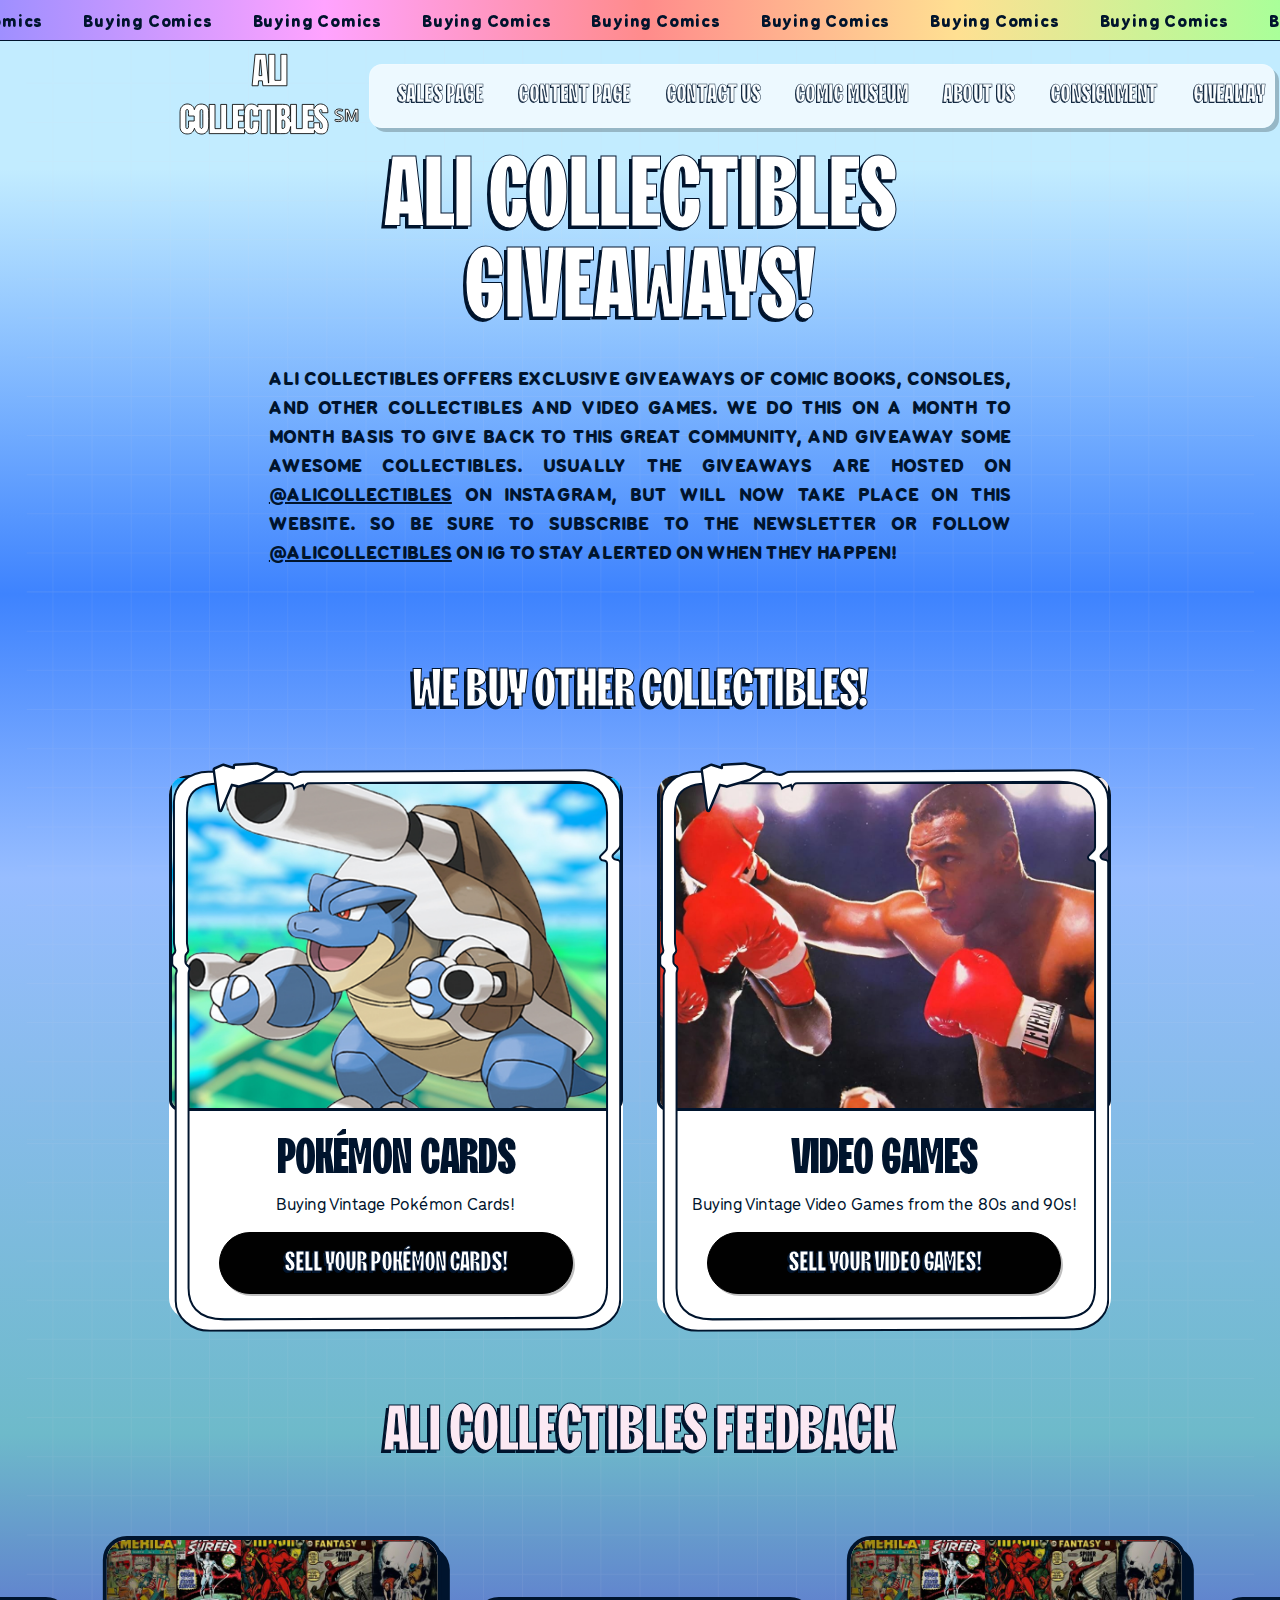
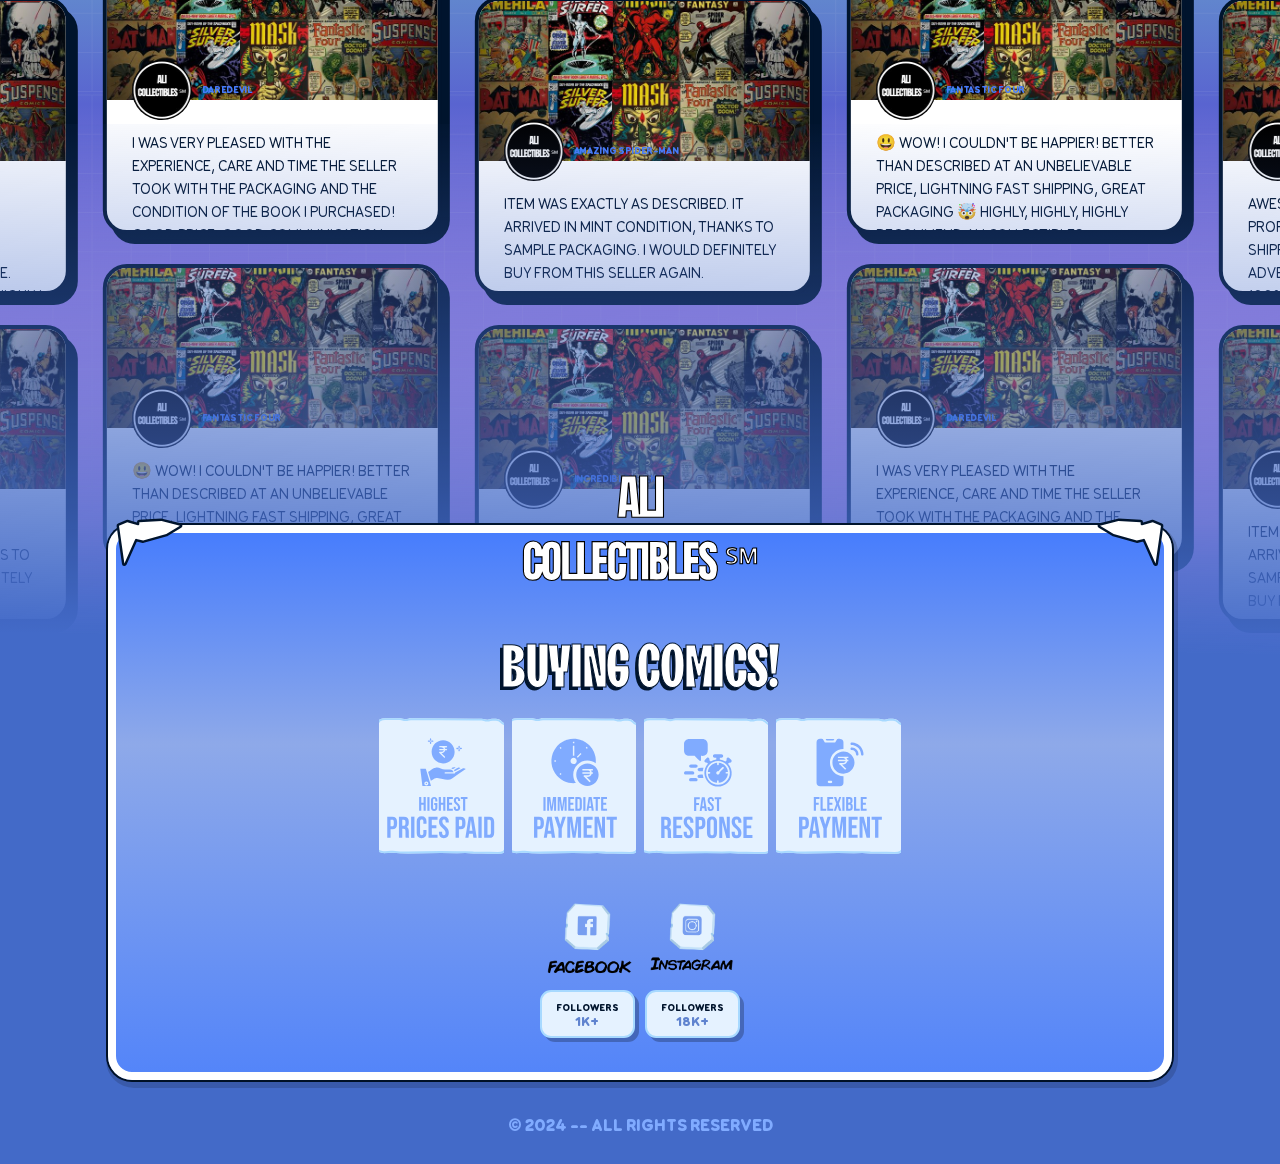
<file: giveaway.html>
<!DOCTYPE html>
<html lang="en">

<head>
   <meta charset="UTF-8">
   <meta name="viewport" content="width=device-width, initial-scale=1.0">
   <title>Ali Collectibles | Giveaway</title>
   <link rel="stylesheet" href="css/font.css" />
   <link rel="stylesheet" href="css/extra.css" />
   <link rel="stylesheet" href="css/style.css" />
   <link rel="stylesheet" href="css/giveaway.css">
</head>

<body>
   <header class="giveaway-header">
      <section class="announcementBar">
         <div class="announcementContent">
            <div class="announcementText">
               <a class="announcementLink" target="_blank">Buying Comics</a>
            </div>
            <div class="announcementText" aria-hidden="true">
               <a class="announcementLink" target="_blank">Buying Comics</a>
            </div>
            <div class="announcementText" aria-hidden="true">
               <a class="announcementLink" target="_blank">Buying Comics</a>
            </div>
            <div class="announcementText" aria-hidden="true">
               <a class="announcementLink" target="_blank">Buying Comics</a>
            </div>
            <div class="announcementText">
               <a class="announcementLink" target="_blank">Buying Comics</a>
            </div>
            <div class="announcementText" aria-hidden="true">
               <a class="announcementLink" target="_blank">Buying Comics</a>
            </div>
            <div class="announcementText" aria-hidden="true">
               <a class="announcementLink" target="_blank">Buying Comics</a>
            </div>
            <div class="announcementText" aria-hidden="true">
               <a class="announcementLink" target="_blank">Buying Comics</a>
            </div>
            <div class="announcementText">
               <a class="announcementLink" target="_blank">Buying Comics</a>
            </div>
            <div class="announcementText" aria-hidden="true">
               <a class="announcementLink" target="_blank">Buying Comics</a>
            </div>
            <div class="announcementText" aria-hidden="true">
               <a class="announcementLink" target="_blank">Buying Comics</a>
            </div>
            <div class="announcementText" aria-hidden="true">
               <a class="announcementLink" target="_blank">Buying Comics</a>
            </div>
         </div>
      </section>
      <nav class="max-width" id="myHeader">
         <div class="desktopHeader">
            <a class="logo" href="/">
               <img src="assets/svg/logo.svg" alt="Ali Collectibles Logo" />
            </a>
            <div class="headerNav">
               <a class="navLink" href="https://www.instagram.com/alicollectibles/" target="_blank">Sales Page</a>
               <a class="navLink" href="https://www.instagram.com/kryptonite/" target="_blank">Content Page </a>
               <a class="navLink" href="/contact-us.html">Contact Us</a>
               <a class="navLink" href="/comic-museum.html">Comic Museum</a>
               <a class="navLink" href="/about-us.html">About Us</a>
               <a class="navLink" href="/consignment.html">Consignment</a>
               <a class="navLink" href="/giveaway.html">Giveaway</a>
            </div>
         </div>

         <div class="mobileHeader">
            <div class="expandedMenu" id="expandedMenu">
               <div class="expandedMenuContent">
                  <a class="menuLink" href="https://www.instagram.com/alicollectibles/" target="_blank">Sales Page</a>
                  <a class="menuLink" href="https://www.instagram.com/kryptonite/" target="_blank">Content Page </a>
                  <a class="menuLink" href="/contact-us.html">Contact Us</a>
                  <a class="menuLink" href="/comic-museum.html">Comic Museum</a>
                  <a class="menuLink" href="/about-us.html">About Us</a>
                  <a class="menuLink" href="/consignment.html">Consignment</a>
                  <a class="menuLink" href="/giveaway.html">Giveaway</a>
               </div>
            </div>
            <div class="humBurger" id="humBurgerIcon">
               <svg width="45" height="40" viewBox="0 0 45 40" fill="none" xmlns="http://www.w3.org/2000/svg">
                  <path d="M13 13H32" stroke="#33336C" stroke-width="3" stroke-linecap="round" class="line line1">
                  </path>
                  <path d="M13 20H32" stroke="#33336C" stroke-width="3" stroke-linecap="round" class="line line2">
                  </path>
                  <path d="M13 27H32" stroke="#33336C" stroke-width="3" stroke-linecap="round" class="line line3">
                  </path>
               </svg>
            </div>
            <a class="logo" href="/">
               <img src="assets/svg/logo.svg" alt="Ali Collectibles Logo" />
            </a>
         </div>
      </nav>
   </header>

   <div class="view-home">
      <section class="max-width">
         <div class="giveawayRoot">
            <div class="heading">Ali Collectibles Giveaways!</div>
            <div class="subheading">
               Ali Collectibles offers exclusive giveaways of comic books, consoles, and other collectibles and video
               games. We do this on a month to month basis to give back to this great community, and giveaway some
               awesome collectibles. Usually the giveaways are hosted on <a
                  href="https://www.instagram.com/alicollectibles/"><u>@Alicollectibles</u></a> on
               Instagram, but will now
               take place on this website. So be sure to subscribe to the newsletter or follow <a
                  href="https://www.instagram.com/alicollectibles/"><u>@Alicollectibles</u></a> on IG to
               stay alerted on when they happen!
            </div>
         </div>
      </section>
      <section class="max-width">
         <div class="inner-content">
            <div class="heading">We Buy Other Collectibles!</div>
         </div>
         <div class="fifty-fifty-tiles">
            <div class="tile-wrapper">
               <a class="tile">
                  <img src="assets/svg/tile.svg" alt="" class="frame">
                  <div class="tile-inner">
                     <div class="top">
                        <img alt="New Releases" src="assets/images/pokemonCard.webp">
                     </div>
                     <div class="bottom">
                        <p class="title">Pokémon Cards</p>
                        <p class="copy">Buying Vintage Pokémon Cards!</p>
                        <button class="pink-btn">
                           <span onclick="window.location.href='/#buyingForm'">
                              Sell your Pokémon Cards!
                           </span></button>
                     </div>
                  </div>
               </a>
               <a class="tile">
                  <img src="assets/svg/tile.svg" alt="" class="frame">
                  <div class="tile-inner">
                     <div class="top">
                        <img alt="New Releases" src="assets/images/mike.jpg">
                     </div>
                     <div class="bottom">
                        <p class="title">Video Games</p>
                        <p class="copy">Buying Vintage Video Games from the 80s and 90s!</p>
                        <button class="pink-btn"><span onclick="window.location.href='/#buyingForm'">Sell your Video
                              Games!
                           </span></button>
                     </div>
                  </div>
               </a>
            </div>
         </div>
      </section>





      <section class=" footer">
         <footer>
            <div class="top">
               <p class="footer-header">Ali Collectibles Feedback</p>
            </div>
            <div class="marquee footer-marquee">
               <div class="inner">
                  <div class="group">
                     <div class="block-wrapper">
                        <div class="block">
                           <img src="assets/images/review.jpg">
                           <div class="top-block">
                              <div class="img-wrapper">
                                 <img src="assets/images/user/four.png">
                              </div>
                              <div class="text-wrapper">
                                 <p>Fantastic Four</p>
                              </div>
                           </div>
                           <p class="copy">😃 WOW! I couldn't be happier! Better than described at an unbelievable
                              price,
                              Lightning fast shipping, great packaging 🤯 highly, Highly, HIGHLY RECOMMEND ALI
                              COLLECTIBLES ⭐⭐⭐⭐⭐
                              Thank you so much ✌️
                           </p>
                        </div>
                        <div class="block">
                           <img src="assets/images/review.jpg">
                           <div class="top-block">
                              <div class="img-wrapper">
                                 <img src="assets/images/user/three.png">
                              </div>
                              <div class="text-wrapper">
                                 <p>Daredevil</p>
                              </div>
                           </div>
                           <p class="copy">I was very pleased with the experience, care and time the seller took
                              with
                              the
                              packaging and the condition of the book I purchased! Good price, good communication
                              and
                              quick
                              shipping. I appreciate everything!!
                           </p>
                        </div>
                     </div>
                     <div class="block-wrapper">
                        <div class="block">
                           <img src="assets/images/review.jpg">
                           <div class="top-block">
                              <div class="img-wrapper">
                                 <img src="assets/images/user/two.png">
                              </div>
                              <div class="text-wrapper">
                                 <p>INCREDIBLE HULK
                                 </p>
                              </div>
                           </div>
                           <p class="copy">Awesome Comic, Great Quality, Professional packaging and shipping. Book
                              was
                              just as
                              advertised and delivered on time. 100% top notch experience and Highly recommend
                              buying
                              from this
                              seller if you are looking to add to your collection.
                           </p>
                        </div>
                        <div class="block">
                           <img src="assets/images/review.jpg">
                           <div class="top-block">
                              <div class="img-wrapper">
                                 <img src="assets/images/user/one.png">
                              </div>
                              <div class="text-wrapper">
                                 <p>Amazing Spider-Man
                                 </p>
                              </div>
                           </div>
                           <p class="copy">Item was exactly as described. It arrived in mint condition, thanks to
                              sample
                              packaging. I would definitely buy from this seller again.
                           </p>
                        </div>
                     </div>
                     <div class="block-wrapper">
                        <div class="block">
                           <img src="assets/images/review.jpg">
                           <div class="top-block">
                              <div class="img-wrapper">
                                 <img src="assets/images/user/three.png">
                              </div>
                              <div class="text-wrapper">
                                 <p>Daredevil</p>
                              </div>
                           </div>
                           <p class="copy">I was very pleased with the experience, care and time the seller took
                              with
                              the
                              packaging and the condition of the book I purchased! Good price, good communication
                              and
                              quick
                              shipping. I appreciate everything!!
                           </p>
                        </div>
                        <div class="block">
                           <img src="assets/images/review.jpg">
                           <div class="top-block">
                              <div class="img-wrapper">
                                 <img src="assets/images/user/four.png">
                              </div>
                              <div class="text-wrapper">
                                 <p>Fantastic Four</p>
                              </div>
                           </div>
                           <p class="copy">😃 WOW! I couldn't be happier! Better than described at an unbelievable
                              price,
                              Lightning fast shipping, great packaging 🤯 highly, Highly, HIGHLY RECOMMEND ALI
                              COLLECTIBLES ⭐⭐⭐⭐⭐
                              Thank you so much ✌️
                           </p>
                        </div>
                     </div>
                     <div class="block-wrapper">
                        <div class="block">
                           <img src="assets/images/review.jpg">
                           <div class="top-block">
                              <div class="img-wrapper">
                                 <img src="assets/images/user/one.png">
                              </div>
                              <div class="text-wrapper">
                                 <p>Amazing Spider-Man
                                 </p>
                              </div>
                           </div>
                           <p class="copy">Item was exactly as described. It arrived in mint condition, thanks to
                              sample
                              packaging. I would definitely buy from this seller again.
                           </p>
                        </div>
                        <div class="block">
                           <img src="assets/images/review.jpg">
                           <div class="top-block">
                              <div class="img-wrapper">
                                 <img src="assets/images/user/two.png">
                              </div>
                              <div class="text-wrapper">
                                 <p>INCREDIBLE HULK
                                 </p>
                              </div>
                           </div>
                           <p class="copy">Awesome Comic, Great Quality, Professional packaging and shipping. Book
                              was
                              just as
                              advertised and delivered on time. 100% top notch experience and Highly recommend
                              buying
                              from this
                              seller if you are looking to add to your collection.
                           </p>
                        </div>
                     </div>
                     <div class="block-wrapper">
                        <div class="block">
                           <img src="assets/images/review.jpg">
                           <div class="top-block">
                              <div class="img-wrapper">
                                 <img src="assets/images/user/four.png">
                              </div>
                              <div class="text-wrapper">
                                 <p>Fantastic Four</p>
                              </div>
                           </div>
                           <p class="copy">😃 WOW! I couldn't be happier! Better than described at an unbelievable
                              price,
                              Lightning fast shipping, great packaging 🤯 highly, Highly, HIGHLY RECOMMEND ALI
                              COLLECTIBLES ⭐⭐⭐⭐⭐
                              Thank you so much ✌️
                           </p>
                        </div>
                        <div class="block">
                           <img src="assets/images/review.jpg">
                           <div class="top-block">
                              <div class="img-wrapper">
                                 <img src="assets/images/user/three.png">
                              </div>
                              <div class="text-wrapper">
                                 <p>Daredevil</p>
                              </div>
                           </div>
                           <p class="copy">I was very pleased with the experience, care and time the seller took
                              with
                              the
                              packaging and the condition of the book I purchased! Good price, good communication
                              and
                              quick
                              shipping. I appreciate everything!!
                           </p>
                        </div>
                     </div>
                     <div class="block-wrapper">
                        <div class="block">
                           <img src="assets/images/review.jpg">
                           <div class="top-block">
                              <div class="img-wrapper">
                                 <img src="assets/images/user/two.png">
                              </div>
                              <div class="text-wrapper">
                                 <p>INCREDIBLE HULK
                                 </p>
                              </div>
                           </div>
                           <p class="copy">Awesome Comic, Great Quality, Professional packaging and shipping. Book
                              was
                              just as
                              advertised and delivered on time. 100% top notch experience and Highly recommend
                              buying
                              from this
                              seller if you are looking to add to your collection.
                           </p>
                        </div>
                        <div class="block">
                           <img src="assets/images/review.jpg">
                           <div class="top-block">
                              <div class="img-wrapper">
                                 <img src="assets/images/user/one.png">
                              </div>
                              <div class="text-wrapper">
                                 <p>Amazing Spider-Man
                                 </p>
                              </div>
                           </div>
                           <p class="copy">Item was exactly as described. It arrived in mint condition, thanks to
                              sample
                              packaging. I would definitely buy from this seller again.
                           </p>
                        </div>
                     </div>
                     <div class="block-wrapper">
                        <div class="block">
                           <img src="assets/images/review.jpg">
                           <div class="top-block">
                              <div class="img-wrapper">
                                 <img src="assets/images/user/three.png">
                              </div>
                              <div class="text-wrapper">
                                 <p>Daredevil</p>
                              </div>
                           </div>
                           <p class="copy">I was very pleased with the experience, care and time the seller took
                              with
                              the
                              packaging and the condition of the book I purchased! Good price, good communication
                              and
                              quick
                              shipping. I appreciate everything!!
                           </p>
                        </div>
                        <div class="block">
                           <img src="assets/images/review.jpg">
                           <div class="top-block">
                              <div class="img-wrapper">
                                 <img src="assets/images/user/four.png">
                              </div>
                              <div class="text-wrapper">
                                 <p>Fantastic Four</p>
                              </div>
                           </div>
                           <p class="copy">😃 WOW! I couldn't be happier! Better than described at an unbelievable
                              price,
                              Lightning fast shipping, great packaging 🤯 highly, Highly, HIGHLY RECOMMEND ALI
                              COLLECTIBLES ⭐⭐⭐⭐⭐
                              Thank you so much ✌️
                           </p>
                        </div>
                     </div>
                     <div class="block-wrapper">
                        <div class="block">
                           <img src="assets/images/review.jpg">
                           <div class="top-block">
                              <div class="img-wrapper">
                                 <img src="assets/images/user/one.png">
                              </div>
                              <div class="text-wrapper">
                                 <p>Amazing Spider-Man
                                 </p>
                              </div>
                           </div>
                           <p class="copy">Item was exactly as described. It arrived in mint condition, thanks to
                              sample
                              packaging. I would definitely buy from this seller again.
                           </p>
                        </div>
                        <div class="block">
                           <img src="assets/images/review.jpg">
                           <div class="top-block">
                              <div class="img-wrapper">
                                 <img src="assets/images/user/two.png">
                              </div>
                              <div class="text-wrapper">
                                 <p>INCREDIBLE HULK
                                 </p>
                              </div>
                           </div>
                           <p class="copy">Awesome Comic, Great Quality, Professional packaging and shipping. Book
                              was
                              just as
                              advertised and delivered on time. 100% top notch experience and Highly recommend
                              buying
                              from this
                              seller if you are looking to add to your collection.
                           </p>
                        </div>
                     </div>
                     <div class="block-wrapper">
                        <div class="block">
                           <img src="assets/images/review.jpg">
                           <div class="top-block">
                              <div class="img-wrapper">
                                 <img src="assets/images/user/four.png">
                              </div>
                              <div class="text-wrapper">
                                 <p>Fantastic Four</p>
                              </div>
                           </div>
                           <p class="copy">😃 WOW! I couldn't be happier! Better than described at an unbelievable
                              price,
                              Lightning fast shipping, great packaging 🤯 highly, Highly, HIGHLY RECOMMEND ALI
                              COLLECTIBLES ⭐⭐⭐⭐⭐
                              Thank you so much ✌️
                           </p>
                        </div>
                        <div class="block">
                           <img src="assets/images/review.jpg">
                           <div class="top-block">
                              <div class="img-wrapper">
                                 <img src="assets/images/user/three.png">
                              </div>
                              <div class="text-wrapper">
                                 <p>Daredevil</p>
                              </div>
                           </div>
                           <p class="copy">I was very pleased with the experience, care and time the seller took
                              with
                              the
                              packaging and the condition of the book I purchased! Good price, good communication
                              and
                              quick
                              shipping. I appreciate everything!!
                           </p>
                        </div>
                     </div>
                     <div class="block-wrapper">
                        <div class="block">
                           <img src="assets/images/review.jpg">
                           <div class="top-block">
                              <div class="img-wrapper">
                                 <img src="assets/images/user/two.png">
                              </div>
                              <div class="text-wrapper">
                                 <p>INCREDIBLE HULK
                                 </p>
                              </div>
                           </div>
                           <p class="copy">Awesome Comic, Great Quality, Professional packaging and shipping. Book
                              was
                              just as
                              advertised and delivered on time. 100% top notch experience and Highly recommend
                              buying
                              from this
                              seller if you are looking to add to your collection.
                           </p>
                        </div>
                        <div class="block">
                           <img src="assets/images/review.jpg">
                           <div class="top-block">
                              <div class="img-wrapper">
                                 <img src="assets/images/user/one.png">
                              </div>
                              <div class="text-wrapper">
                                 <p>Amazing Spider-Man
                                 </p>
                              </div>
                           </div>
                           <p class="copy">Item was exactly as described. It arrived in mint condition, thanks to
                              sample
                              packaging. I would definitely buy from this seller again.
                           </p>
                        </div>
                     </div>
                     <div class="block-wrapper">
                        <div class="block">
                           <img src="assets/images/review.jpg">
                           <div class="top-block">
                              <div class="img-wrapper">
                                 <img src="assets/images/user/three.png">
                              </div>
                              <div class="text-wrapper">
                                 <p>Daredevil</p>
                              </div>
                           </div>
                           <p class="copy">I was very pleased with the experience, care and time the seller took
                              with
                              the
                              packaging and the condition of the book I purchased! Good price, good communication
                              and
                              quick
                              shipping. I appreciate everything!!
                           </p>
                        </div>
                        <div class="block">
                           <img src="assets/images/review.jpg">
                           <div class="top-block">
                              <div class="img-wrapper">
                                 <img src="assets/images/user/four.png">
                              </div>
                              <div class="text-wrapper">
                                 <p>Fantastic Four</p>
                              </div>
                           </div>
                           <p class="copy">😃 WOW! I couldn't be happier! Better than described at an unbelievable
                              price,
                              Lightning fast shipping, great packaging 🤯 highly, Highly, HIGHLY RECOMMEND ALI
                              COLLECTIBLES ⭐⭐⭐⭐⭐
                              Thank you so much ✌️
                           </p>
                        </div>
                     </div>
                     <div class="block-wrapper">
                        <div class="block">
                           <img src="assets/images/review.jpg">
                           <div class="top-block">
                              <div class="img-wrapper">
                                 <img src="assets/images/user/one.png">
                              </div>
                              <div class="text-wrapper">
                                 <p>Amazing Spider-Man
                                 </p>
                              </div>
                           </div>
                           <p class="copy">Item was exactly as described. It arrived in mint condition, thanks to
                              sample
                              packaging. I would definitely buy from this seller again.
                           </p>
                        </div>
                        <div class="block">
                           <img src="assets/images/review.jpg">
                           <div class="top-block">
                              <div class="img-wrapper">
                                 <img src="assets/images/user/two.png">
                              </div>
                              <div class="text-wrapper">
                                 <p>INCREDIBLE HULK
                                 </p>
                              </div>
                           </div>
                           <p class="copy">Awesome Comic, Great Quality, Professional packaging and shipping. Book
                              was
                              just as
                              advertised and delivered on time. 100% top notch experience and Highly recommend
                              buying
                              from this
                              seller if you are looking to add to your collection.
                           </p>
                        </div>
                     </div>
                     <div class="block-wrapper">
                        <div class="block">
                           <img src="assets/images/review.jpg">
                           <div class="top-block">
                              <div class="img-wrapper">
                                 <img src="assets/images/user/four.png">
                              </div>
                              <div class="text-wrapper">
                                 <p>Fantastic Four</p>
                              </div>
                           </div>
                           <p class="copy">😃 WOW! I couldn't be happier! Better than described at an unbelievable
                              price,
                              Lightning fast shipping, great packaging 🤯 highly, Highly, HIGHLY RECOMMEND ALI
                              COLLECTIBLES ⭐⭐⭐⭐⭐
                              Thank you so much ✌️
                           </p>
                        </div>
                        <div class="block">
                           <img src="assets/images/review.jpg">
                           <div class="top-block">
                              <div class="img-wrapper">
                                 <img src="assets/images/user/three.png">
                              </div>
                              <div class="text-wrapper">
                                 <p>Daredevil</p>
                              </div>
                           </div>
                           <p class="copy">I was very pleased with the experience, care and time the seller took
                              with
                              the
                              packaging and the condition of the book I purchased! Good price, good communication
                              and
                              quick
                              shipping. I appreciate everything!!
                           </p>
                        </div>
                     </div>
                     <div class="block-wrapper">
                        <div class="block">
                           <img src="assets/images/review.jpg">
                           <div class="top-block">
                              <div class="img-wrapper">
                                 <img src="assets/images/user/two.png">
                              </div>
                              <div class="text-wrapper">
                                 <p>INCREDIBLE HULK
                                 </p>
                              </div>
                           </div>
                           <p class="copy">Awesome Comic, Great Quality, Professional packaging and shipping. Book
                              was
                              just as
                              advertised and delivered on time. 100% top notch experience and Highly recommend
                              buying
                              from this
                              seller if you are looking to add to your collection.
                           </p>
                        </div>
                        <div class="block">
                           <img src="assets/images/review.jpg">
                           <div class="top-block">
                              <div class="img-wrapper">
                                 <img src="assets/images/user/one.png">
                              </div>
                              <div class="text-wrapper">
                                 <p>Amazing Spider-Man
                                 </p>
                              </div>
                           </div>
                           <p class="copy">Item was exactly as described. It arrived in mint condition, thanks to
                              sample
                              packaging. I would definitely buy from this seller again.
                           </p>
                        </div>
                     </div>
                     <div class="block-wrapper">
                        <div class="block">
                           <img src="assets/images/review.jpg">
                           <div class="top-block">
                              <div class="img-wrapper">
                                 <img src="assets/images/user/three.png">
                              </div>
                              <div class="text-wrapper">
                                 <p>Daredevil</p>
                              </div>
                           </div>
                           <p class="copy">I was very pleased with the experience, care and time the seller took
                              with
                              the
                              packaging and the condition of the book I purchased! Good price, good communication
                              and
                              quick
                              shipping. I appreciate everything!!
                           </p>
                        </div>
                        <div class="block">
                           <img src="assets/images/review.jpg">
                           <div class="top-block">
                              <div class="img-wrapper">
                                 <img src="assets/images/user/four.png">
                              </div>
                              <div class="text-wrapper">
                                 <p>Fantastic Four</p>
                              </div>
                           </div>
                           <p class="copy">😃 WOW! I couldn't be happier! Better than described at an unbelievable
                              price,
                              Lightning fast shipping, great packaging 🤯 highly, Highly, HIGHLY RECOMMEND ALI
                              COLLECTIBLES ⭐⭐⭐⭐⭐
                              Thank you so much ✌️
                           </p>
                        </div>
                     </div>
                     <div class="block-wrapper">
                        <div class="block">
                           <img src="assets/images/review.jpg">
                           <div class="top-block">
                              <div class="img-wrapper">
                                 <img src="assets/images/user/one.png">
                              </div>
                              <div class="text-wrapper">
                                 <p>Amazing Spider-Man
                                 </p>
                              </div>
                           </div>
                           <p class="copy">Item was exactly as described. It arrived in mint condition, thanks to
                              sample
                              packaging. I would definitely buy from this seller again.
                           </p>
                        </div>
                        <div class="block">
                           <img src="assets/images/review.jpg">
                           <div class="top-block">
                              <div class="img-wrapper">
                                 <img src="assets/images/user/two.png">
                              </div>
                              <div class="text-wrapper">
                                 <p>INCREDIBLE HULK
                                 </p>
                              </div>
                           </div>
                           <p class="copy">Awesome Comic, Great Quality, Professional packaging and shipping. Book
                              was
                              just as
                              advertised and delivered on time. 100% top notch experience and Highly recommend
                              buying
                              from this
                              seller if you are looking to add to your collection.
                           </p>
                        </div>
                     </div>
                  </div>
               </div>
            </div>

            <div class="bottom">
               <img src="assets/svg/cornerLeft.svg" class="svg-left" alt="">
               <img src="assets/svg/cornerRight.svg" class="svg-right" alt="">

               <img src="assets/svg/blackLogo.svg" class="pengu-logo" alt="logo" />
               <div class="heading">Buying Comics!</div>
               <div class="images">
                  <img src="assets/svg/footer/one.svg" alt="">
                  <img src="assets/svg/footer/two.svg" alt="">
                  <img src="assets/svg/footer/three.svg" alt="">
                  <img src="assets/svg/footer/four.svg" alt="">
               </div>
               <div class="socials">
                  <a href="https://www.facebook.com/share/UsERHprCMkAL7am5/?mibextid=qi2Omg" target="_blank">
                     <img src="assets/images/icons/youtube.png">
                     <img src="assets/images/icons/youtube-white.png">
                     <div class="text-wrapper">
                        <p>Followers</p>
                        <p><strong>1k+</strong></p>
                     </div>
                  </a>
                  <a href="https://www.instagram.com/alicollectibles/" target="_blank">
                     <img src="assets/images/icons/instagram.png">
                     <img src="assets/images/icons/instagram-white.png">
                     <div class="text-wrapper">
                        <p>Followers</p>
                        <p><strong>18k+</strong></p>
                     </div>
                  </a>
               </div>
            </div>
            <div class="utility-links">
               <p>© 2024 -- ALL RIGHTS RESERVED</p>
            </div>
         </footer>
      </section>
   </div>
   <script src="https://cdnjs.cloudflare.com/ajax/libs/gsap/3.10.4/gsap.min.js"></script>
   <script src="js/script.js"></script>
</body>

</html>
</file>
<file: css/font.css>
@font-face {
  font-family: "Menco-Bold";
  src: url(../font/Menco-Bold.woff2) format("woff2");
  font-weight: normal;
  font-style: normal;
}

@font-face {
  font-family: "Menco-Medium";
  src: url(../font/Menco-Medium.woff2) format("woff2");
  font-weight: normal;
  font-style: normal;
}

@font-face {
  font-family: "Menco-Black";
  src: url(../font/Menco-Black.woff2) format("woff2");
  font-weight: normal;
  font-style: normal;
}

@font-face {
  font-family: "TTTrailers-Black";
  src: url(../font/TTTrailers-Black.woff2) format("woff2");
  font-weight: normal;
  font-style: normal;
}
</file>
<file: css/extra.css>
.max-width {
  max-width: 1800px;
  position: relative;
  z-index: 2;
  padding-left: 13.1944444444vw;
  padding-right: 13.1944444444vw;
  margin: 0 auto;
}
@media screen and (min-width: 1584px) {
  .max-width {
    padding-left: 209px;
  }
}
@media screen and (max-width: 128.8421052632px) {
  .max-width {
    padding-left: 17px;
  }
}
@media screen and (min-width: 1584px) {
  .max-width {
    padding-right: 209px;
  }
}
@media screen and (max-width: 128.8421052632px) {
  .max-width {
    padding-right: 17px;
  }
}
@media screen and (max-width: 1200px) {
  .max-width {
    padding-left: 90px;
    padding-right: 90px;
  }
}
@media screen and (max-width: 1024px) {
  .max-width {
    padding-left: 60px;
    padding-right: 60px;
  }
}
@media screen and (max-width: 959px) {
  .max-width {
    padding-left: 20px;
    padding-right: 20px;
  }
}
.pudgy-sale {
  display: flex;
  flex-direction: column;
  padding: 40px 0;
}

.pudgy-sale .blocks {
  display: flex;
  justify-content: center;
  gap: 30px;
  flex-wrap: wrap;
}
.card-wrapper {
  position: relative;
  display: flex;
  flex-direction: column;
  align-items: center;
  width: 270px;
  height: 470px;
}

@media screen and (max-width: 375px) {
  .card-wrapper {
    width: 100%;
    height: 500px;
  }
}

@media screen and (min-width: 374px) and (max-width: 467px) {
  .card-wrapper {
    width: 80%;
    height: 500px;
  }
}
@media screen and (min-width: 467px) and (max-width: 768px) {
  .card-wrapper {
    width: calc(100% / 2 - 30px);
  }
}

@media screen and (min-width: 768px) and (max-width: 1014px) {
  .card-wrapper {
    width: calc(100% / 3 - 30px);
  }
}

@media screen and (min-width: 1584px) {
  .card-wrapper {
    width: calc(100% / 4 - 30px);
    height: 600px;
  }
}

html:not(.touch) .card-wrapper:hover {
  z-index: 6;
}

html:not(.touch) .card-wrapper:hover > span {
  transform: rotate(3deg);
}

html:not(.touch) .card-wrapper:hover > span .tag {
  transform: rotate(-3deg);
}

html:not(.touch) .card-wrapper:hover > span .img-wrapper img:nth-child(2) {
  opacity: 1;
}

html:not(.touch) .card-wrapper:hover > span .pink-btn {
  transform: scale(1);
  max-width: 90%;
}

html:not(.touch) .card-wrapper:hover > span .type {
  transform: scale(0);
}

html:not(.touch) .card-wrapper:hover > span .name,
html:not(.touch) .card-wrapper:hover > span .price {
  transform: translateY(-80px);
}

.card-wrapper > span {
  flex-direction: column;
  align-items: center;
  padding: 10px 0;
  transform-origin: right bottom;
  transition: all 0.4s cubic-bezier(0.47, 1.64, 0.41, 0.8);
}

.card-wrapper .block,
.card-wrapper > span {
  display: flex;
  position: relative;
  width: 100%;
  height: 100%;
}

.card-wrapper .block {
  border: 8px solid #fff;
  border-radius: 24px;
  box-shadow: 2px 4px 0 4px rgba(0, 0, 0, 0.15), 0 0 0 2px #00142d;
  overflow: hidden;
}

.card-wrapper .svg-left,
.card-wrapper .svg-right {
  position: absolute;
  display: flex;
  z-index: 4;
  width: 4.1666666667vw;
  height: auto;
  top: 10px;
}

@media screen and (min-width: 1584px) {
  .card-wrapper .svg-left,
  .card-wrapper .svg-right {
    width: 66px;
  }
}

@media screen and (max-width: 912px) {
  .card-wrapper .svg-left,
  .card-wrapper .svg-right {
    width: 38px;
  }
}

.card-wrapper .svg-right {
  right: 0;
}

.card-wrapper .svg-left {
  left: 0;
}

.card-wrapper .tag {
  position: absolute;
  z-index: 4;
  border-radius: 31px;
  border: 1px solid #00142d;
  top: 0;
  color: #00142d;
  text-align: center;
  font-family: Menco-Black, sans-serif;
  font-size: 1.1111111111vw;
  line-height: 1.45;
  text-transform: uppercase;
  white-space: nowrap;
  padding: 0.3472222222vw 1.25vw;
  transform-origin: left;
  transition: all 0.4s cubic-bezier(0.47, 1.64, 0.41, 0.8);
  background: #ffe092;
}

@media screen and (min-width: 1584px) {
  .card-wrapper .tag {
    font-size: 17.6px;
    padding-top: 5.5px;
    padding-bottom: 5.5px;
    padding-left: 19.8px;
    padding-right: 19.8px;
  }
}

@media screen and (max-width: 1080px) {
  .card-wrapper .tag {
    font-size: 12px;
  }
}

@media screen and (max-width: 800px) {
  .card-wrapper .tag {
    padding-left: 10px;
    padding-right: 10px;
  }
}

@media screen and (max-width: 864px) {
  .card-wrapper .tag {
    padding-top: 3px;
    padding-bottom: 3px;
  }
}

.card-wrapper .img-wrapper {
  position: absolute;
  height: 100%;
  width: 100%;
  display: flex;
}

.card-wrapper .img-wrapper img {
  position: relative;
  z-index: 2;
  height: 100%;
  width: 100%;
  transition: all 0.3s ease-in-out;
  object-fit: fill;
}

.card-wrapper .img-wrapper img:nth-child(2) {
  position: absolute;
  top: 0;
  left: 0;
  z-index: 3;
  opacity: 0;
}

.card-wrapper .block-inner {
  display: flex;
  flex-direction: column;
  height: 100%;
  width: 100%;
  position: relative;
  z-index: 3;
  justify-content: flex-end;
  align-items: center;
  padding-bottom: 20px;
  text-align: center;
  text-transform: uppercase;
}

.card-wrapper .type {
  font-family: Menco-Black, sans-serif;
  color: #fff;
  font-size: 1.25vw;
  font-style: normal;
  line-height: 1.45;
  transition: all 0.4s cubic-bezier(0.47, 1.64, 0.41, 0.8);
}

@media screen and (min-width: 1584px) {
  .card-wrapper .type {
    font-size: 19.8px;
  }
}

@media screen and (max-width: 960px) {
  .card-wrapper .type {
    font-size: 12px;
  }
}

.card-wrapper .name {
  color: #fff;
  font-family: TTTrailers-Black, serif;
  font-size: 3.1944444444vw;
  line-height: 0.91;
  text-shadow: 0 0 2px rgba(0, 20, 45, 0.45);
  letter-spacing: -0.92px;
  transition: all 0.4s cubic-bezier(0.47, 1.64, 0.41, 0.8);
  max-width: 95%;
}

@media screen and (min-width: 1584px) {
  .card-wrapper .name {
    font-size: 40px;
  }
}

@media screen and (max-width: 1001.7391304348px) {
  .card-wrapper .name {
    font-size: 28px;
  }
}

.card-wrapper .price {
  transition: all 0.4s cubic-bezier(0.47, 1.64, 0.41, 0.8);
}

.card-wrapper .price p {
  color: #e9f7fb;
  font-family: Menco-Bold, sans-serif;
  font-size: 1.4583333333vw;
  text-shadow: 0 0 2px #00142d;
  line-height: 1.45;
}

@media screen and (min-width: 1584px) {
  .card-wrapper .price p {
    font-size: 23.1px;
  }
}

@media screen and (max-width: 1097.1428571429px) {
  .card-wrapper .price p {
    font-size: 16px;
  }
}

.card-wrapper .price strong {
  font-weight: 400;
  text-decoration-line: line-through;
  opacity: 0.5;
}

.card-wrapper .pink-btn {
  transform: scale(0);
  transition: all 0.18s ease-in-out;
  position: absolute;
  z-index: 4;
  margin-bottom: 10px;
  width: 100%;
  display: flex;
  justify-content: center;
  transition: opacity 0.2s cubic-bezier(0.445, 0.05, 0.55, 0.95);
  transition-delay: 0.08s;
}

@media screen and (max-width: 959px) {
  .card-wrapper .price {
    margin-bottom: 5px;
  }

  .card-wrapper .block-inner {
    padding-bottom: 7px;
    background: linear-gradient(
      192deg,
      rgba(14, 21, 29, 0) 59.21%,
      rgba(71, 122, 206, 0.9) 97.28%
    );
  }

  .card-wrapper .block {
    box-shadow: 1.2px 2.4px 0 2.4px rgba(0, 0, 0, 0.15), 0 0 0 1.2px #00142d;
  }
}
@media screen and (max-width: 767px) {
  .card-wrapper .block {
    border-width: 5px;
    border-radius: 15px;
  }

  .card-wrapper .pink-btn {
    position: relative;
    transform: scale(1);
    font-size: 16px;
    max-width: 90%;
    height: 40px;
  }
}

.fifty-fifty-tiles {
  display: flex;
  flex-direction: column;
  align-items: center;
  padding: 20px 0;
}

.fifty-fifty-tiles .tile-wrapper {
  display: flex;
  flex-direction: column;
  gap: 33px;
  width: 100%;
}

.fifty-fifty-tiles .tile {
  width: 100%;
  position: relative;
  overflow: visible;
  align-items: center;
  justify-content: center;
}

.fifty-fifty-tiles .frame,
.fifty-fifty-tiles .tile {
  display: flex;
}

.fifty-fifty-tiles .frame {
  position: absolute;
  top: 50%;
  left: 50%;
  transform: translate(-50%, -50%);
  width: 100%;
  height: 105%;
  /* overflow: clip; */
  object-fit: fill;
}

.fifty-fifty-tiles .tile-inner {
  background: #fff;
  border-radius: 20px;
  overflow: hidden;
  width: 100%;
  height: 100%;
}

.fifty-fifty-tiles .top {
  display: flex;
  height: 230px;
  border-radius: 11px;
  border: 3px solid var(--oxford-blue, #00142d);
  overflow: hidden;
}

.fifty-fifty-tiles .top img {
  height: 100%;
  width: 100%;
  object-fit: cover;
}

.fifty-fifty-tiles .bottom {
  display: flex;
  flex-direction: column;
  align-items: center;
  text-align: center;
  padding: 24px 30px;
}

.fifty-fifty-tiles .title {
  color: #00142d;
  font-family: TTTrailers-Black, serif;
  font-size: 32px;
  line-height: 0.91;
  letter-spacing: -0.92px;
  text-transform: uppercase;
  margin-bottom: 9px;
}

.fifty-fifty-tiles .copy {
  color: #00142d;
  font-family: Menco-Medium, sans-serif;
  font-size: 15px;
  line-height: 1.45;
  margin-bottom: 15px;
}

@media screen and (min-width: 767px) {
  .fifty-fifty-tiles {
    padding: 40px 0;
  }

  .fifty-fifty-tiles .tile-wrapper {
    flex-direction: row;
    justify-content: space-between;
    flex-wrap: wrap;
    gap: 30.8px;
    margin-bottom: 44px;
  }

  .fifty-fifty-tiles .tile {
    width: calc(50% - 17px);
  }

  .fifty-fifty-tiles .frame {
    width: 99%;
  }

  .fifty-fifty-tiles .top {
    height: 330px;
  }

  .fifty-fifty-tiles .tag {
    font-size: 17.6px;
  }

  .fifty-fifty-tiles .title {
    font-size: 50.6px;
  }

  .fifty-fifty-tiles .copy {
    font-size: 18.7px;
  }

  .fifty-fifty-tiles .pink-btn {
    width: 90%;
  }
}

.marquee .group {
  display: flex;
}

.bottom-marquee {
  display: flex;
  flex-direction: column;
  padding-top: 1.9444444444vw;
  padding-bottom: 6.25vw;
  position: relative;
  overflow: visible;
}
@media screen and (min-width: 1584px) {
  .bottom-marquee {
    padding-top: 30.8px;
  }
}
@media screen and (max-width: 1440px) {
  .bottom-marquee {
    padding-top: 28px;
  }
}
@media screen and (min-width: 1584px) {
  .bottom-marquee {
    padding-bottom: 99px;
  }
}
@media screen and (max-width: 1440px) {
  .bottom-marquee {
    padding-bottom: 90px;
  }
}
.bottom-marquee h4 {
  color: #00142d;
  text-align: center;
  font-family: Menco-Black, sans-serif;
  font-size: 1.25vw;
  line-height: 1.45;
  text-transform: uppercase;
  margin-bottom: 29px;
}
@media screen and (min-width: 1584px) {
  .bottom-marquee h4 {
    font-size: 19.8px;
  }
}
@media screen and (max-width: 1280px) {
  .bottom-marquee h4 {
    font-size: 16px;
  }
}

.bottom-marquee .group {
  display: flex;
  align-items: center;
  margin-right: 48px;
}
@media screen and (max-width: 767px) {
  .bottom-marquee:after,
  .bottom-marquee:before {
    display: none;
  }
}
footer {
  z-index: 2;
  position: relative;

  display: flex;

  flex-direction: column;

  align-items: center;
  overflow: hidden;
  padding-left: 12.5vw;
  padding-right: 12.5vw;
  padding-bottom: 2.0833333333vw;
}
@media screen and (min-width: 1584px) {
  footer {
    padding-left: 198px;
  }
}
@media screen and (max-width: 800px) {
  footer {
    padding-left: 100px;
  }
}
@media screen and (min-width: 1584px) {
  footer {
    padding-right: 198px;
  }
}
@media screen and (max-width: 800px) {
  footer {
    padding-right: 100px;
  }
}
@media screen and (min-width: 1584px) {
  footer {
    padding-bottom: 33px;
  }
}
@media screen and (max-width: 1296px) {
  footer {
    padding-bottom: 27px;
  }
}
footer:after {
  content: "";
  position: absolute;
  bottom: 0;
  left: 0;
  width: 100%;
  z-index: 2;
  height: 81.25vw;
  background: linear-gradient(181deg, hsla(0, 0%, 6%, 0), #436ac8 50%);
  pointer-events: none;
}
@media screen and (min-width: 1584px) {
  footer:after {
    height: 1287px;
  }
}
@media screen and (max-width: 1140.9230769231px) {
  footer:after {
    height: 927px;
  }
}
footer .top {
  display: flex;

  flex-direction: column;

  align-items: center;
  gap: 6px;
  margin-bottom: 44.0972222222vw;
}
@media screen and (min-width: 1584px) {
  footer .top {
    margin-bottom: 698.5px;
  }
}
@media screen and (max-width: 1247.2440944882px) {
  footer .top {
    margin-bottom: 550px;
  }
}
footer .tag {
  color: #00142d;
  font-family: Menco-Black, sans-serif;
  font-size: 18px;
  line-height: 1.45;
}
footer .footer-header,
footer .tag {
  text-align: center;
  text-transform: uppercase;
}
footer .footer-header {
  color: #fbe9f3;
  text-shadow: -3px 3px #00142d;
  -webkit-text-stroke: 1px #00142d;
  text-stroke: 1px #00142d;
  font-family: TTTrailers-Black, serif;
  font-size: 5vw;
  line-height: 0.91;
  letter-spacing: -1.44px;
}
@media screen and (min-width: 1584px) {
  footer .footer-header {
    font-size: 79.2px;
  }
}
@media screen and (max-width: 1120px) {
  footer .footer-header {
    font-size: 56px;
  }
}
footer .footer-marquee {
  position: absolute;
  top: 10.4166666667vw;
  z-index: 1;
}
@media screen and (min-width: 1584px) {
  footer .footer-marquee {
    top: 165px;
  }
}
@media screen and (max-width: 1200px) {
  footer .footer-marquee {
    top: 125px;
  }
}
footer .block-wrapper {
  display: flex;

  flex-direction: column;
  gap: 2.0833333333vw;
  margin-right: 2.2916666667vw;
}
@media screen and (min-width: 1584px) {
  footer .block-wrapper {
    gap: 33px;
  }
}
@media screen and (max-width: 1440px) {
  footer .block-wrapper {
    gap: 30px;
  }
}
@media screen and (min-width: 1584px) {
  footer .block-wrapper {
    margin-right: 36.3px;
  }
}
@media screen and (max-width: 1440px) {
  footer .block-wrapper {
    margin-right: 33px;
  }
}
footer .block-wrapper:nth-of-type(2n) {
  padding-top: 4.2361111111vw;
}
@media screen and (min-width: 1584px) {
  footer .block-wrapper:nth-of-type(2n) {
    padding-top: 67.1px;
  }
}
@media screen and (max-width: 1440px) {
  footer .block-wrapper:nth-of-type(2n) {
    padding-top: 61px;
  }
}
footer .block {
  width: 19.5138888889vw;
  height: 20.3472222222vw;
  border-radius: 24px;
  border: 4px solid #00142d;
  background: #fff;
  box-shadow: 8px 10px #00142d;
  overflow: hidden;
  position: relative;
  padding: 120px 25px 20px;
  transition: all 0.4s cubic-bezier(0.47, 1.64, 0.41, 0.8);
  transform-origin: right bottom;
}

@media screen and (min-width: 1584px) {
  footer .block {
    height: 222.3px;
    width: 309.1px;
  }
}
@media screen and (max-width: 1440px) {
  footer .block {
    height: 150px;
    width: 281px;
  }
}
html:not(.touch) footer .block:hover {
  transform: rotate(5deg);
}
footer .block img:first-of-type {
  max-height: 160px;
  display: flex;
  position: absolute;
  width: 100%;
  top: 0;
  left: 0;
}
footer .top-block {
  align-items: center;
  z-index: 2;
}
footer .top-block,
footer .top-block .img-wrapper {
  display: flex;
  position: relative;
}
footer .top-block .img-wrapper {
  width: 4.1666666667vw;
  height: 4.1666666667vw;
  margin-right: 0.6944444444vw;
}
@media screen and (min-width: 1584px) {
  footer .top-block .img-wrapper {
    width: 66px;
  }
}
@media screen and (max-width: 1440px) {
  footer .top-block .img-wrapper {
    width: 60px;
  }
}
@media screen and (min-width: 1584px) {
  footer .top-block .img-wrapper {
    height: 66px;
  }
}
@media screen and (max-width: 1440px) {
  footer .top-block .img-wrapper {
    height: 60px;
  }
}
@media screen and (min-width: 1584px) {
  footer .top-block .img-wrapper {
    margin-right: 11px;
  }
}
@media screen and (max-width: 1440px) {
  footer .top-block .img-wrapper {
    margin-right: 10px;
  }
}
footer .top-block .img-wrapper img {
  height: 4.1666666667vw;
  border-radius: 50%;
  width: auto;
  display: flex;
}
@media screen and (min-width: 1584px) {
  footer .top-block .img-wrapper img {
    height: 66px;
  }
}
@media screen and (max-width: 1440px) {
  footer .top-block .img-wrapper img {
    height: 60px;
  }
}
footer .top-block .text-wrapper {
  display: flex;

  flex-direction: column;
}
footer .top-block .text-wrapper p:first-of-type {
  color: #000;
  font-family: TTTrailers-Black, serif;
  font-size: 18px;
  line-height: 0.91;
  letter-spacing: -0.36px;
  text-transform: uppercase;
}
footer .top-block .text-wrapper p:last-of-type {
  color: #477dfd;
  font-family: Menco-Black, sans-serif;
  font-size: 10px;
  line-height: 1.45;
  text-transform: uppercase;
}
footer .copy {
  color: #00142d;
  font-family: Menco-Medium, sans-serif;
  font-size: 16px;
  line-height: 1.45;
  text-transform: uppercase;
  margin-top: 10px;
}
footer .bottom {
  position: relative;
  z-index: 1000000;

  display: flex;

  flex-direction: column;
  -webkit-box-pack: center;
  -ms-flex-pack: center;
  justify-content: center;

  align-items: center;
  max-width: 1400px;
  width: 100%;
  border-radius: 24px;
  border: 8px solid #fff;
  margin-top: 100px;
  background: -webkit-gradient(
    linear,
    left top,
    left bottom,
    from(#477dfd),
    color-stop(39.2%, #8ea9e9),
    to(#5485f9)
  );
  background: linear-gradient(180deg, #477dfd, #8ea9e9 39.2%, #5485f9);

  box-shadow: 2px 4px 0 4px rgba(0, 0, 0, 0.15), 0 0 0 2px #00142d;
  padding: 6.9444444444vw 3.4722222222vw 2.5vw;
  margin-bottom: 2.4305555556vw;
}

@media screen and (min-width: 1584px) {
  footer .bottom {
    padding-bottom: 39.6px;
  }
}
@media screen and (max-width: 1360px) {
  footer .bottom {
    padding-bottom: 34px;
  }
}
@media screen and (min-width: 1584px) {
  footer .bottom {
    padding-left: 55px;
  }
}
@media screen and (max-width: 576px) {
  footer .bottom {
    padding-left: 20px;
  }
}
@media screen and (min-width: 1584px) {
  footer .bottom {
    padding-right: 55px;
  }
}
@media screen and (max-width: 576px) {
  footer .bottom {
    padding-right: 20px;
  }
}
@media screen and (min-width: 1584px) {
  footer .bottom {
    margin-bottom: 38.5px;
  }
}
@media screen and (max-width: 822.8571428571px) {
  footer .bottom {
    margin: 0 auto;
    margin-bottom: 20px;
    width: 80%;
    margin-top: 50px;
  }
}
footer .pengu-logo {
  display: flex;
  height: 110px;
  width: auto;
  position: absolute;
  top: -5px;
  transform: translateY(-50%);
}
footer .svg-left {
  left: 0;
}
footer .svg-left,
footer .svg-right {
  display: flex;
  position: absolute;
  z-index: 4;
  top: -15px;
  width: auto;
}
footer .svg-right {
  right: 0;
}
footer .images {
  display: flex;
  gap: 0.625vw;
  margin-bottom: 2.7777777778vw;
}
@media screen and (min-width: 1584px) {
  footer .images {
    gap: 9.9px;
  }
}
@media screen and (max-width: 768px) {
  footer .images {
    gap: 7px;
  }
}
@media screen and (min-width: 1584px) {
  footer .images {
    margin-bottom: 44px;
  }
}
@media screen and (max-width: 1260px) {
  footer .images {
    margin-bottom: 35px;
  }
}
footer .images img {
  display: flex;
  width: 9.7222222222vw;
  height: 10vw;
}
@media screen and (min-width: 1584px) {
  footer .images img {
    width: 154px;
  }
}
@media screen and (max-width: 977.1428571429px) {
  footer .images img {
    width: 95px;
  }
}
@media screen and (min-width: 1584px) {
  footer .images img {
    height: 158.4px;
  }
}
@media screen and (max-width: 1400px) {
  footer .images img {
    height: 140px;
  }
}
footer .links {
  display: flex;
  -webkit-box-pack: center;
  -ms-flex-pack: center;
  justify-content: center;
  -ms-flex-wrap: wrap;
  flex-wrap: wrap;
  gap: 2.2222222222vw;
  margin-bottom: 3.6111111111vw;
}
@media screen and (min-width: 1584px) {
  footer .links {
    gap: 35.2px;
  }
}
@media screen and (max-width: 450px) {
  footer .links {
    gap: 10px;
  }
}
@media screen and (min-width: 1584px) {
  footer .links {
    margin-bottom: 57.2px;
  }
}
@media screen and (max-width: 1024.6153846154px) {
  footer .links {
    margin-bottom: 37px;
  }
}
footer .links a {
  color: #fff;
  text-shadow: -2px 2px #00142d;
  -webkit-text-stroke: 1px #00142d;
  text-stroke: 1px #00142d;
  font-family: TTTrailers-Black, serif;
  font-size: 2.7777777778vw;
  line-height: 0.91;
  letter-spacing: -0.96px;
  text-transform: uppercase;
  white-space: nowrap;
  -webkit-transition: all 0.25s cubic-bezier(0.445, 0.05, 0.55, 0.95);
  transition: all 0.25s cubic-bezier(0.445, 0.05, 0.55, 0.95);
  position: relative;
}
@media screen and (min-width: 1584px) {
  footer .links a {
    font-size: 44px;
  }
}
@media screen and (max-width: 1440px) {
  footer .links a {
    font-size: 40px;
  }
}
html:not(.touch) footer .links a:hover {
  text-shadow: 0 0;
  -webkit-transform: translate3d(-2px, 2px, 0);
  transform: translate3d(-2px, 2px, 0);
}
footer .socials {
  display: flex;
  gap: 0.6944444444vw;
}
@media screen and (min-width: 1584px) {
  footer .socials {
    gap: 11px;
  }
}
@media screen and (max-width: 1440px) {
  footer .socials {
    gap: 10px;
  }
}
footer .socials a {
  position: relative;

  display: flex;

  flex-direction: column;

  align-items: center;

  transition: all 0.4s cubic-bezier(0.47, 1.64, 0.41, 0.8);
}
footer .socials a img:last-of-type {
  opacity: 0;
}
html:not(.touch) footer .socials a:hover {
  -webkit-transform: translateY(-5px);
  transform: translateY(-5px);
}
html:not(.touch) footer .socials a:hover img:last-of-type {
  opacity: 1;
}
html:not(.touch) footer .socials a:hover .text-wrapper {
  -webkit-box-shadow: 5px 6px 0 0 rgba(0, 0, 0, 0.25);
  box-shadow: 5px 6px 0 0 rgba(0, 0, 0, 0.25);
}
footer .socials .text-wrapper {
  border-radius: 11px;
  border: 2px solid #a7d9ff;
  background: #e5f2ff;

  box-shadow: 4px 4px 0 0 rgba(0, 0, 0, 0.25);
  padding: 0.4861111111vw 1.1111111111vw;
  margin-top: 5px;

  transition: all 0.2s cubic-bezier(0.445, 0.05, 0.55, 0.95);
}
@media screen and (min-width: 1584px) {
  footer .socials .text-wrapper {
    padding-top: 7.7px;
  }
}
@media screen and (max-width: 822.8571428571px) {
  footer .socials .text-wrapper {
    padding-top: 4px;
  }
}
@media screen and (min-width: 1584px) {
  footer .socials .text-wrapper {
    padding-bottom: 7.7px;
  }
}
@media screen and (max-width: 822.8571428571px) {
  footer .socials .text-wrapper {
    padding-bottom: 4px;
  }
}
@media screen and (min-width: 1584px) {
  footer .socials .text-wrapper {
    padding-left: 17.6px;
  }
}
@media screen and (max-width: 990px) {
  footer .socials .text-wrapper {
    padding-left: 11px;
  }
}
@media screen and (min-width: 1584px) {
  footer .socials .text-wrapper {
    padding-right: 17.6px;
  }
}
@media screen and (max-width: 990px) {
  footer .socials .text-wrapper {
    padding-right: 11px;
  }
}
footer .socials .text-wrapper p {
  text-align: center;
  font-family: Menco-Black, sans-serif;
  text-transform: uppercase;
  color: #00142d;
  font-size: 0.8333333333vw;
  line-height: 1.45;
}
@media screen and (min-width: 1584px) {
  footer .socials .text-wrapper p {
    font-size: 13.2px;
  }
}
@media screen and (max-width: 960px) {
  footer .socials .text-wrapper p {
    font-size: 8px;
  }
}
footer .socials .text-wrapper strong {
  color: #5f83cf;
  font-size: 1.1111111111vw;
  line-height: 0.95;
}
@media screen and (min-width: 1584px) {
  footer .socials .text-wrapper strong {
    font-size: 17.6px;
  }
}
@media screen and (max-width: 990px) {
  footer .socials .text-wrapper strong {
    font-size: 11px;
  }
}
footer .socials img {
  height: 7.2916666667vw;

  display: flex;
  width: auto;

  transition: all 0.2s cubic-bezier(0.445, 0.05, 0.55, 0.95);
  position: relative;
}
@media screen and (min-width: 1584px) {
  footer .socials img {
    height: 115.5px;
  }
}
@media screen and (max-width: 1014.8571428571px) {
  footer .socials img {
    height: 74px;
  }
}
footer .socials img:last-of-type {
  position: absolute;
  top: 0;
  z-index: 2;
  opacity: 0;
}
footer .utility-links {
  display: flex;
  width: 90%;
  max-width: 1340px;
  justify-content: center;
  position: relative;
  z-index: 4;
}
footer .utility-links p {
  color: #80abff;
  text-align: center;
  font-family: Menco-Black, sans-serif;
  font-size: 18px;
  line-height: 1.45;
  text-transform: uppercase;
  -webkit-transition: all 0.2s ease-in;
  transition: all 0.2s ease-in;
}

footer .footer-address {
  color: #e9f7fb;
  text-align: center;
  font-family: Menco-Black, sans-serif;
  font-size: 18px;
  line-height: 1.45;
  text-transform: uppercase;
  max-width: 305px;
  transition: all 0.2s ease-in;
  margin-top: 2.7777777778vw;
}
@media screen and (min-width: 1584px) {
  footer .footer-address {
    margin-top: 44px;
  }
}
@media screen and (max-width: 900px) {
  footer .footer-address {
    margin-top: 25px;
  }
}
html:not(.touch) footer .footer-address:hover {
  color: #c5fbff;
}
@media screen and (max-width: 767px) {
  footer {
    padding-left: 5px;
    padding-right: 5px;
  }
  footer .footer-header {
    text-shadow: -3px 3px rgba(0, 20, 45, 0.7490196078);
  }
  footer .block {
    width: 220px;
    height: 130px;
    padding: 125px 20px 16px;
  }
  footer .block img:first-of-type {
    height: 150px;
  }
  footer .top-block .img-wrapper {
    width: 40px;
    height: 40px;
  }
  footer .top-block .img-wrapper img {
    height: 40px;
  }
  footer .top-block .text-wrapper p:first-of-type {
    font-size: 14px;
  }
  footer .top-block .text-wrapper p:last-of-type {
    font-size: 8px;
  }
  footer .copy {
    font-size: 12px;
    line-height: 1;
  }
  footer .images img {
    width: 65px;
    height: 71px;
  }
  footer .links {
    justify-content: flex-start;
  }
  footer .links a {
    width: calc(50% - 5px);
    white-space: normal;
  }
  footer .links span {
    display: none;
  }
  footer .utility-links {
    padding: 0 20px;
    -ms-flex-wrap: wrap;
    flex-wrap: wrap;

    justify-content: space-between;
  }
  footer .utility-links p {
    width: 100%;
  }
}
</file>
<file: css/style.css>
body {
  padding: 0;
  margin: 0;
  box-sizing: border-box;
  position: relative;
  scroll-behavior: smooth;
}
a {
  text-decoration: none;
  color: inherit;
}
a:active,
a:focus {
  outline: 0 none;
}
button {
  -webkit-appearance: none;
  border: none;
  color: inherit;
  background: none;
  cursor: pointer;
  padding: 0;
  -webkit-tap-highlight-color: rgba(0, 0, 0, 0);
}
h1,
h2,
h3,
h4,
h5,
h6,
p {
  font-weight: 400;
  margin: 0;
  padding: 0;
}
input,
select {
  -webkit-appearance: none;
  -moz-appearance: none;
  appearance: none;
  border-radius: 0;
  -webkit-box-shadow: none;
  box-shadow: none;
}
img {
  -o-object-fit: cover;
  object-fit: cover;
}
::-moz-selection {
  background: #000;
  text-shadow: none;
  color: #fff;
}
::selection {
  background: #000;
  text-shadow: none;
  color: #fff;
}
::selection a {
  color: #fff;
}
::-moz-selection a {
  color: #fff;
}
::-webkit-input-placeholder {
  opacity: 1;
}
:-moz-placeholder,
::-moz-placeholder {
  color: #000;
  opacity: 1;
}
:-ms-input-placeholder {
  opacity: 1;
}
.img-responsive {
  max-width: 100%;
  height: auto;
  display: block;
}

.logo {
  width: 160px;
  height: auto;
}
.logo img {
  width: 100%;
  height: 100%;
  object-fit: fill;
}

.heroSection {
  background-image: url("../assets/images/mobileHeroBg.png");
  background-size: cover;
  background-repeat: no-repeat;
  border-bottom: 2px solid #00142d;
  position: relative;
  padding-bottom: 50px;
  height: fit-content;
}

.announcementBar {
  height: 40px;
  width: 100%;
  overflow: hidden;
  border-bottom: 1px solid #00142d;
  background: linear-gradient(
    90deg,
    #9f8fff 0%,
    #ffa3ff 25.33%,
    #ff8b8b 50.33%,
    #ffe092 74.81%,
    #a9ff99 100%
  );
  display: flex;
  align-items: center;
  position: relative;
  margin-bottom: 20px;
}

.announcementContent {
  display: flex;
  width: 200%;
}

.announcementText {
  display: flex;
  justify-content: space-evenly;
}

.announcementLink {
  font-family: Menco-Black, sans-serif;
  font-size: 16px;
  line-height: 1.48;
  letter-spacing: 0.8px;
  color: #00142d;
  white-space: nowrap;
  margin-left: 15px;
}

.desktopHeader {
  width: 100%;
  display: none;
  justify-content: space-between;
  align-items: center;
  z-index: 1000;
}

.headerNav {
  position: relative;
  border-radius: 13px;
  border: 1px solid rgba(255, 255, 255, 0.25);
  background: rgb(255 255 255 / 78%);
  backdrop-filter: blur(2px);
  -webkit-backdrop-filter: blur(5px);
  box-shadow: 4px 4px 0 0 rgba(0, 0, 0, 0.25);
  display: flex;
  gap: 35px;
  align-items: center;
  justify-content: center;
  padding-right: 10px;
  padding-left: 27px;
  height: 62px;
  z-index: 99;
  opacity: 0.9;
}

.navLink,
.menuLink {
  width: 100%;
  color: #fff;
  text-wrap: nowrap;
  text-shadow: -1px 1px #00142d;
  font-family: TTTrailers-Black, serif;
  -webkit-text-stroke: 0.5px #00142d;
  font-size: 24px;
  letter-spacing: -0.56px;
  text-transform: uppercase;
  transform-origin: 0 100%;
  transition: all 0.4s cubic-bezier(0.47, 1.64, 0.41, 0.8);
}

.navLink:hover {
  transform: rotate(-3deg);
  cursor: pointer;
}

.cartBtn {
  display: flex;
  width: 47px;
  height: 43px;
  justify-content: center;
  align-items: center;
  border-radius: 13px;
  border: 1px solid #00142d;
  background: #fff;
  box-shadow: 2px 2px 0px 0px rgba(0, 0, 0, 0.25);
}
.cartIcon {
  width: 19px;
  height: 19px;
  transition: all 0.4s cubic-bezier(0.47, 1.64, 0.41, 0.8);
}
.cartBtn:hover {
  cursor: pointer;
  transform: rotate(8deg) translateY(-3px) translateZ(30px);
}
.cartBtn:hover svg path {
  fill: #477dfd;
}

.humBurger {
  z-index: 1001;
}

#humBurgerIcon .line {
  transition: transform 0.4s cubic-bezier(0.47, 1.64, 0.41, 0.8),
    opacity 0.4s ease-in-out;
}

#humBurgerIcon .line1,
#humBurgerIcon .line3 {
  transform-origin: center;
}

#humBurgerIcon.open .line1 {
  transform: rotate(45deg) translate(4px, 4px);
}

#humBurgerIcon.open .line2 {
  opacity: 0;
  transform: scaleX(0);
}

#humBurgerIcon.open .line3 {
  transform: rotate(-45deg) translate(4px, -4px);
}

.mobileHeader {
  width: 100%;
  display: flex;
  justify-content: space-between;
  align-items: center;
  height: 62px;
}

.expandedMenu {
  position: absolute;
  top: 6px;
  width: 45px;
  height: 41px;
  background: #fff;
  border-radius: 13px;
  border: 1px solid #00142d;
  box-shadow: 2px 2px 0px 0px rgba(0, 0, 0, 0.25);
  overflow: hidden;
  transition: transform 1s cubic-bezier(0.47, 1.64, 0.41, 0.8),
    width 0.6s cubic-bezier(0.47, 1.64, 0.41, 0.8),
    height 0.6s cubic-bezier(0.47, 1.64, 0.41, 0.8);
  z-index: 1000;
}

.expandedMenu.open {
  width: 90%;
  height: fit-content;
  z-index: 1000;
  padding-bottom: 10px;
}

.expandedMenuContent {
  display: none;
  opacity: 0;
  transition: opacity 0.5s ease-in-out;
}

.expandedMenu.open .expandedMenuContent {
  width: 100%;
  display: flex;
  flex-direction: column;
  gap: 18px;
  align-items: center;
  justify-content: center;
  opacity: 1;
  margin-top: 10px;
}
.menuLink {
  font-size: 42px;
  width: auto;
}

.svg-grid {
  position: absolute;
  left: 0;
  opacity: 0.3;
  top: 0;
}

.view-home {
  position: relative;
  overflow: hidden;
  padding-top: 10px;
}
.view-home section {
  position: relative;
  z-index: 3;
  display: flex;
  flex-direction: column;
}
.view-home:before {
  position: absolute;
  left: 0;
  top: 0;
  content: "";
  pointer-events: none;
  z-index: 1;
  height: 100%;
  width: 100%;
  background: linear-gradient(
      180deg,
      #c2ecff 4.69%,
      #3e83fe 20.31%,
      #97bdff 30.73%,
      #6ebaca 51.13%,
      #5964d0 61.09%,
      #f1a7fa 76.46%,
      #074fcf
    ),
    #f5fdff;
}
.view-home:after {
  position: absolute;
  left: 0;
  top: 0;
  width: 100%;
  height: 100%;
  content: url("../assets/svg/grid.svg");
  background-repeat: repeat;
  opacity: 0.4;
  pointer-events: none;
  z-index: 1;
}
.pink-btn {
  --color: #f5fdff;
  --color-hover: #010101;
  --hover-back: #477dfd;
  --hover-front: #f5fdff;
  -webkit-tap-highlight-color: rgba(0, 0, 0, 0);
  position: relative;
  color: var(--c, var(--color));
  transition: all 0.25s cubic-bezier(0.445, 0.05, 0.55, 0.95) 0s;
  display: flex;
  justify-content: center;
  align-items: center;
  width: 230px;
  height: 58px;
  max-width: 100%;
  white-space: nowrap;
  overflow: hidden;
  background: #010101;
  border: 1px solid #000;
  border-radius: 100px;
  box-shadow: 2px 2px 0 0 rgba(0, 0, 0, 0.25);
}

.pink-btn span:not(.tag) {
  z-index: 3;
  position: relative;
  transform: scale(1) translateZ(0);
  display: flex;
  align-items: center;
  color: #fff;
  text-shadow: -3px 3px rgba(0, 20, 45, 0.7490196078);
  -webkit-text-stroke: 1px #00142d;
  text-stroke: 1px #00142d;
  font-family: TTTrailers-Black, serif;
  font-size: 18px;
  line-height: 0.91;
  letter-spacing: -1px;
  text-transform: uppercase;
}

.pink-btn:after,
.pink-btn:before {
  content: "";
  position: absolute;
  background: var(--pb, var(--hover-back));
  top: 0;
  left: 0;
  right: 0;
  height: 200%;
  border-radius: var(--br, 40%);
  transform: translateY(var(--y, 50%));
  transition: border-radius 0.45s cubic-bezier(0.445, 0.05, 0.55, 0.95)
      var(--br-d, 0.08s),
    transform var(--d, 0.35s) cubic-bezier(0.445, 0.05, 0.55, 0.95)
      var(--d-d, 0s);
}

.pink-btn:after {
  --pb: var(--hover-front);
  --d: 0.39s;
}

.pink-btn:before {
  --d-d: 0.06s;
}

html:not(.touch) .pink-btn:hover {
  transform: translate3d(1px, 1px, 0);
  box-shadow: 0 0 0 0 rgba(0, 0, 0, 0.25);
  transition: all 0.25s cubic-bezier(0.445, 0.05, 0.55, 0.95) 0s;
  --name: move;
  --c: var(--color-hover);
}

html:not(.touch) .pink-btn:hover:after,
html:not(.touch) .pink-btn:hover:before {
  --y: 0;
  --br: 0;
}

.hero-wrapper {
  display: flex;
  margin-top: 120px;
  justify-content: space-between;
  height: 100%;
  overflow: hidden;
  position: relative;
  padding-right: 10px;
  z-index: 1;
}
.hero-content {
  position: relative;
  z-index: 0;
  display: flex;
  flex-direction: column;
  align-items: flex-start;
  max-width: 380px;
  gap: 20px;
}
.hero-content .pink-btn span {
  font-size: 30px;
}
.heading {
  color: #fff;
  text-shadow: -3px 3px rgba(0, 20, 45, 0.7490196078);
  -webkit-text-stroke: 1px #00142d;
  text-stroke: 1px #00142d;
  font-family: TTTrailers-Black, serif;
  font-size: 55px;
  line-height: 0.91;
  letter-spacing: -2px;
  text-transform: uppercase;
}

.subheading {
  color: #00142d;
  font-family: Menco-Black, sans-serif;
  font-size: 18px;
  line-height: 1.45;
  text-transform: uppercase;
}

.inner-content {
  display: flex;
  flex-direction: column;
  gap: 10px;
  text-align: center;
  margin: 0 auto;
  margin-bottom: 20px;
}
.inner-content .heading {
  font-size: 54px;
}
#myHeader {
  position: fixed;
  top: 52px;
  width: auto;
  min-width: 90%;
  z-index: 9999999999999999999999999;
}
.newsletterContainer {
  display: flex;
  width: 100%;
  flex-direction: column;
  gap: 20px;
}
.newsletterContainer .subheading {
  color: #000;
}
.newsletter {
  display: flex;
  flex-direction: column;
  gap: 10px;
  margin-bottom: 20px;
}
.newsletter input {
  width: 97%;
  overflow: hidden;
  height: 50px;
  border-radius: 10px;
  font-size: 16px;
  border: 0;
  padding-left: 3%;
  outline: 0;
  font-family: Menco-Black, sans-serif;
}
.newsletter button {
  width: 100%;
  height: 50px;
  border-radius: 10px;
}
footer .heading {
  display: inline-block;
  padding-top: 40px;
  padding-bottom: 30px;
}
.contact-container,
.modal-container {
  display: flex;
  width: 100%;
  margin: 0 auto;
  overflow: hidden;
  border-radius: 13px;
  border: 2px solid #00142d;
  box-shadow: 4px 4px 0 0 rgba(0, 0, 0, 0.25);
}
.modal-container {
  position: fixed;
  top: 50%;
  left: 50%;
  z-index: 1000;
  width: 90%;
  transform: translate(-50%, -50%);
  max-height: 90vh;
  overflow: scroll;
  max-width: 1084px;
}

@media screen and (min-width: 767px) {
  .modal-container {
    min-height: 450px;
  }
}
@media screen and (max-width: 1440px) {
  .modal-container .contact-image {
    width: 60%;
  }
}

.popup {
  display: none;
  position: fixed;
  z-index: 1;
  left: 0;
  top: 0;
  width: 100%;
  height: 100%;
  overflow: auto;
  background-color: rgb(0, 0, 0);
  background-color: rgba(0, 0, 0, 0.4);
  z-index: 1000000000000000000000000;
}

.closePopupBtn {
  position: absolute;
  top: 10px;
  right: 20px;
  cursor: pointer;
}
.contact-image {
  display: none;
}

.contact-form {
  width: 100%;
  height: 100%;
  padding: 50px 10px;
  text-align: center;
  background: linear-gradient(
    135deg,
    #c1ecff,
    #c1ecff 25%,
    #fff 38.17%,
    #c2ecff 60.83%,
    #c1ecff
  );
}

.contact-form label {
  color: #00142d;
  font-size: 16px;
  padding: 0 0 8px 20px;
  display: block;
  white-space: nowrap;
  font-family: Menco-Medium, sans-serif;
  text-align: start;
}

.contact-form input,
.contact-form textarea {
  color: #00142d;
  font-size: 16px;
  line-height: 1.45;
  text-transform: uppercase;
  border-radius: 29px;
  border: 1px solid #00142d;
  background: #fff;
  box-shadow: 2px 2px 0 0 rgba(0, 0, 0, 0.25);
  outline: none;
  margin-bottom: 24px;
  padding: 16px 24px;
  width: 100%;
  box-sizing: border-box;
  font-family: Menco-Medium, sans-serif;
}

.contact-form textarea {
  min-height: 110px;
}

.contact-form input::placeholder,
.contact-form textarea::placeholder {
  color: #00142d;
  font-family: Menco-Medium, sans-serif;
  font-size: 16px;
  text-transform: uppercase;
}

.contact-form .pink-btn {
  margin: 0 auto;
  width: 100%;
}

.contact-form .subheading {
  font-size: 30px;
  margin-bottom: 24px;
  margin-top: 6px;
}

@media screen and (min-width: 767px) {
  .contact-form .subheading {
    margin-top: 40px;
  }
}
.contact-form .pink-btn span {
  font-size: 50px !important;
}
.inputGroup {
  display: block;
}

@media screen and (min-width: 767px) {
  .inputGroup {
    display: flex;
    gap: 10px;
  }
  .contact-image {
    display: block;
    width: 40%;
    background: url("../assets/images/latest.jpg") no-repeat center center/cover;
  }
  .contact-form {
    width: 60%;
    padding: 40px 20px;
  }
  .announcementLink {
    font-size: 18px;
    margin-left: 40px;
  }
  #myHeader {
    min-width: 80%;
  }
  .desktopHeader {
    display: flex;
  }
  .heroSection {
    background-image: url("../assets/images/heroBg.jpg");
    background-position: top;
  }
  .mobileHeader {
    display: none;
  }
  .pink-btn {
    width: 300px;
    height: 62px;
  }
  .pink-btn span:not(.tag) {
    font-size: 28px;
    text-shadow: -2px 2px #00142d;
    line-height: 0.8;
    letter-spacing: -1px;
  }
  .hero-wrapper {
    margin-top: 230px;
  }
  .hero-wrapper .hero-content {
    max-width: 419.1px;
    gap: 30px;
  }
  .subheading {
    font-size: 20px;
  }

  .heading {
    font-size: 60px;
    -webkit-text-stroke: -3px 3px #00142d;
    text-shadow: -3px 3px #00142d;
    letter-spacing: -1.4px;
  }
  .pudgy-sale {
    padding: 60px 0;
  }
  .newsletter {
    width: 100%;
    display: flex;
    flex-direction: row;
  }
  .newsletter button {
    width: 80%;
  }
  footer .heading {
    padding: 20px 0;
  }
}
@media screen and (min-width: 767px) {
  .logo {
    width: 200px;
  }
}

.modal-title {
  font-size: 30px;
  color: #00142d;
  margin-bottom: 10px;
}
</file>
<file: css/about-us.css>
.about-us-header .announcementBar {
  margin-bottom: 0;
}

.about-us-header #myHeader {
  top: 60px;
}

.about-us-root {
  padding: 80px 0;
}

.about-us-root .heading {
  text-align: center;
  margin: 20px auto;
}

.about-us-container {
  display: flex;
  justify-content: center;
  flex-direction: column;
  width: 100%;
  position: relative;
}

.about-us-rotating-container {
  position: absolute;
  top: 0;
  right: 0;
  width: 120px;
  height: 120px;
  background-color: #000;
  border-radius: 50%;
  display: flex;
  justify-content: center;
  align-items: center;
}

.text-circle {
  animation: rotate 10s linear infinite;
  color: #fff;
}

.text-circle text {
  font-size: 14.4px;
  text-transform: uppercase;
  fill: #fff;
  font-family: Menco-Black, sans-serif;
}

.cross {
  position: absolute;
  top: 34%;
  left: 38%;
  width: 30px;
  height: 30px;
  transform: translate(-50%, -50%);
  animation: rotate-reverse 10s linear infinite;
  fill: #ffdd00;
}

.about-us-left {
  background-color: #fff;
  flex: 1;
  height: 540px;
  border: 4px solid #000;
  border-radius: 600px 600px 20px 20px;
  position: relative;
  padding: 20px;
}
.about-us-left:after {
  content: "";
  position: absolute;
  top: 0;
  left: 0;
  right: -9px;
  bottom: -9px;
  z-index: -1;
  border-radius: 600px 600px 20px 20px;
  border-right: 9px solid #000;
  border-bottom: 9px solid #000;
  pointer-events: none;
}

.about-us-left img {
  width: 100%;
  height: 300px;
  object-fit: cover;
  border-radius: 600px 600px 20px 20px;
}

.about-us-right {
  display: flex;
  flex-direction: column;
  gap: 20px;
  flex: 1;
  margin-top: 50px;
}
.about-us-right .subheading {
  font-size: 18px;
  text-transform: none;
  text-align: justify;
}
.tagContainer {
  display: flex;
  flex-direction: column;
  margin-top: 40px;
  gap: 20px;
}
.tag {
  border-radius: 31.555px;
  border: 1px solid #00142d;
  background: #ffe092;
  padding: 5px 18px;
  color: #00142d;
  text-align: center;
  font-family: Menco-Black, sans-serif;
  font-size: 12px;
  line-height: 1.45;
}

@keyframes rotate {
  from {
    transform: rotate(0deg);
  }

  to {
    transform: rotate(360deg);
  }
}

@keyframes rotate-reverse {
  from {
    transform: rotate(0deg);
  }

  to {
    transform: rotate(-360deg);
  }
}
#aa {
  display: none;
}
@media screen and (min-width: 767px) {
  .about-us-root {
    padding: 120px 0;
  }
  .about-us-container {
    flex-direction: row;
    align-items: flex-start;
    gap: 50px;
  }
  .about-us-left img {
    height: 540px;
  }
  .tagContainer .tag:nth-child(2) {
    display: none;
  }
  #aa {
    display: block;
  }
}
</file>
<file: css/consignment.css>
.consignment-header .announcementBar {
  margin-bottom: 0;
}
.consignmentRoot {
  display: flex;
  flex-direction: column;
  margin-top: 80px;
  margin-bottom: 40px;
  justify-content: center;
  gap: 10px;
  border: 4px solid #00142d;
  border-radius: 25px;
  background-color: #fbe9f3;
}

.leftContainer {
  width: 90%;
  margin: 0 auto;
  display: flex;
  flex-direction: column;
  gap: 20px;
  text-align: center;
  padding: 10px 0;
}
.keyPoints {
  text-align: left;
  padding-left: 10px;
}

.pink-btn {
  width: 100%;
}
.leftContainer .pink-btn span:not(.tag) {
  font-size: 35px;
}

.consignmentRoot .leftContainer .subheading {
  font-size: 14px;
  text-align: justify;
}

.rightContainer {
  width: 100%;
  height: 300px;
}
.rightContainer img {
  width: 100%;
  height: 100%;
  object-fit: cover;
  border-top-left-radius: 20px;
  border-top-right-radius: 20px;
  border-bottom: 2px solid #00142d;
}
.imageContainer {
  display: none;
}

@media screen and (min-width: 767px) {
  .consignmentRoot {
    display: flex;
    flex-direction: row;
    gap: 20px;
    padding: 0;
    margin-top: 110px;
    height: 600px;
  }
  .leftContainer {
    width: 50%;
    padding-left: 30px;
    padding-top: 40px;
    padding-bottom: 20px;
  }
  .rightContainer {
    display: none;
  }
  .imageContainer {
    display: block;
  }
  .imageContainer {
    width: 50%;
    height: 100%;
  }
  .consignmentRoot .leftContainer .heading {
    font-size: 80px;
  }
  .consignmentRoot .leftContainer .subheading {
    font-size: 16px;
  }
  .imageContainer img {
    width: 100%;
    height: 100%;
    object-fit: cover;
    border-top-right-radius: 20px;
    border-bottom-right-radius: 20px;
    border-bottom-left-radius: 0;
  }
}
</file>
<file: css/giveaway.css>
.giveaway-header .announcementBar {
  margin-bottom: 0;
}

.giveawayRoot {
  margin-top: 90px;
  margin-bottom: 40px;
  display: flex;
  align-items: center;
  justify-content: center;
  flex-direction: column;
  gap: 30px;
  text-align: center;
}
@media screen and (min-width: 767px) {
  .giveawayRoot {
    margin: 80px;
    padding: 20px;
    display: flex;
    align-items: center;
    justify-content: center;
    flex-direction: column;
    gap: 30px;
  }
  .giveawayRoot .heading {
    font-size: 100px;
  }
  .giveawayRoot .subheading {
    text-align: justify;
  }
}
</file>
